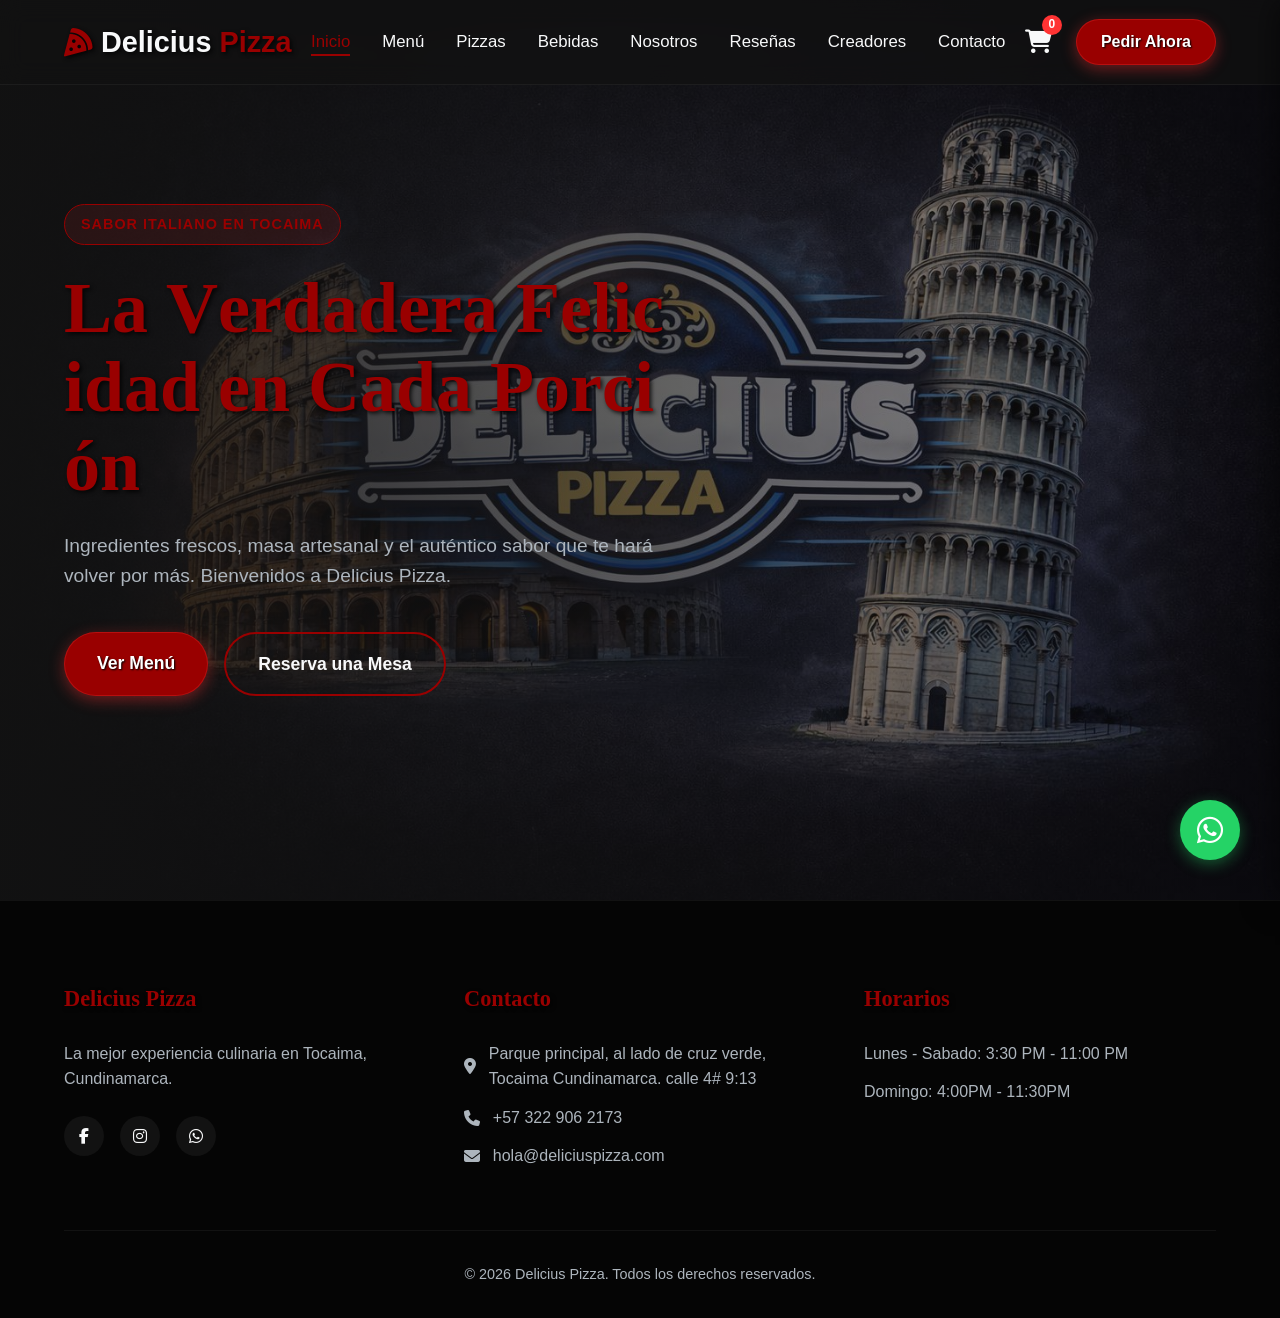
<file: index.html>
﻿<!DOCTYPE html>
<html lang="es">
<head>
    <link rel="icon" href="imagen/favicon.ico" type="image/x-icon">

    <meta charset="UTF-8">
    <meta name="viewport" content="width=device-width, initial-scale=1.0">
    <title>Delicius Pizza | Versión Oscura Roja</title>
    <meta http-equiv="refresh" content="0; url=html/index.html">
    <script>window.location.href='html/index.html';</script>
</head>
<body>
    <p>Redirigiendo... <a href="html/index.html">Haz clic aquí</a> si no eres redirigido.</p>
</body>
</html>
</file>
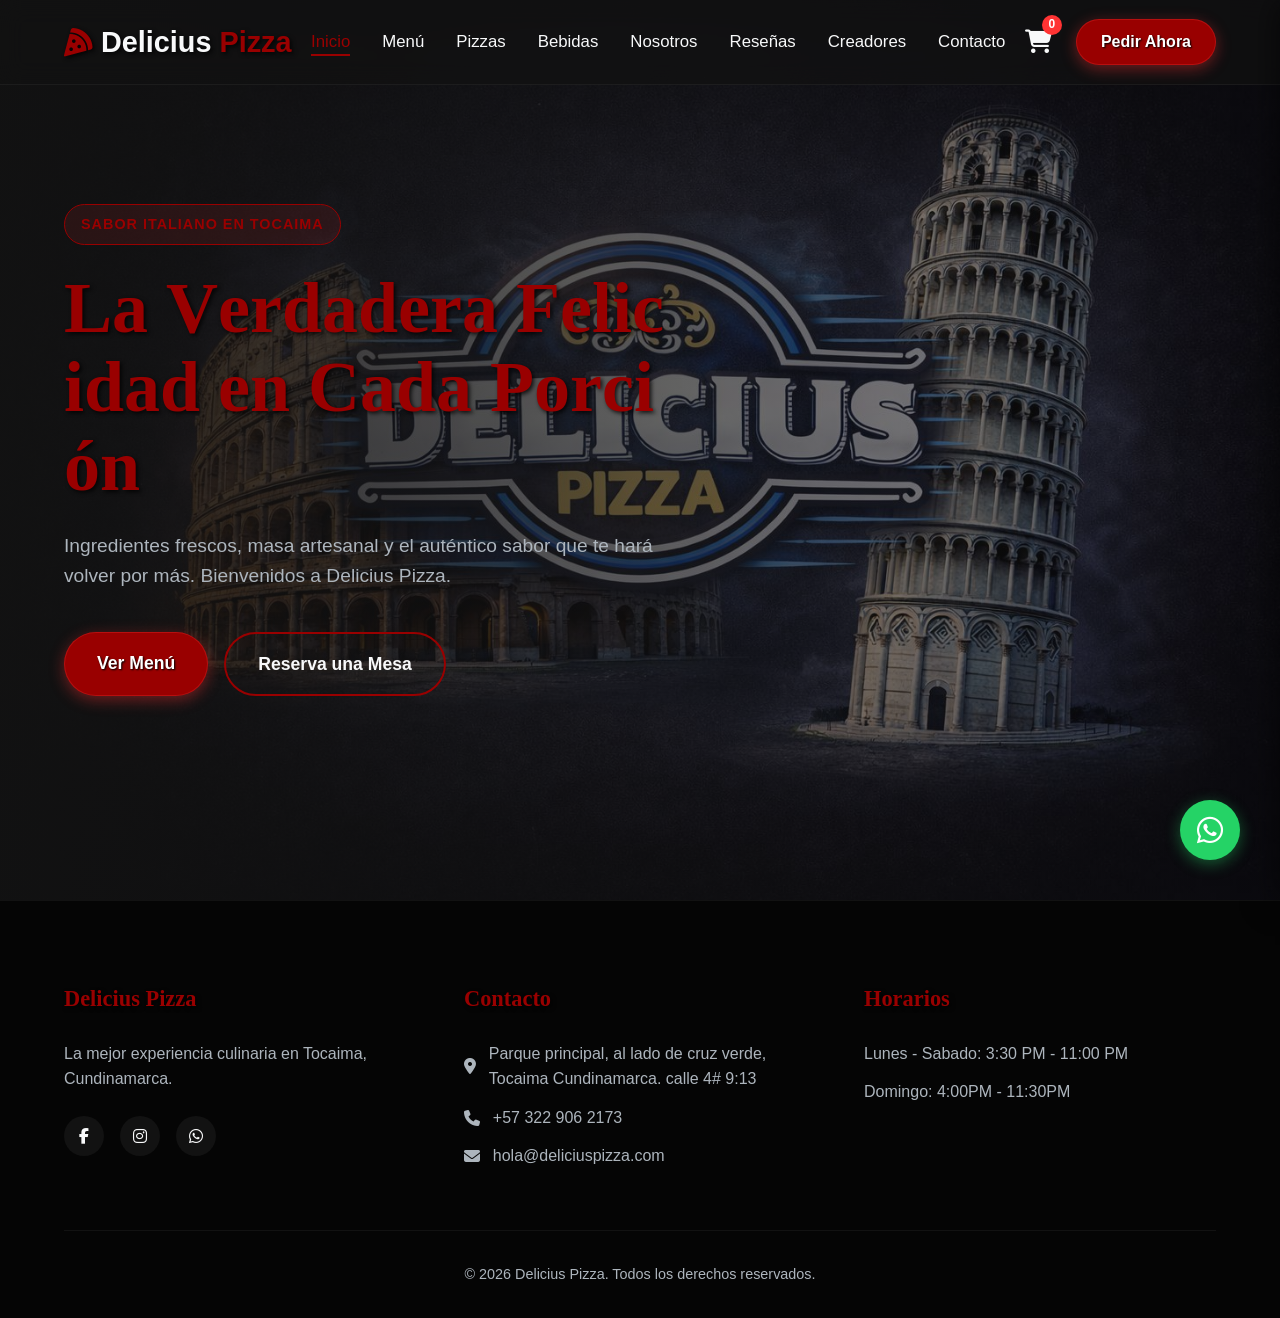
<file: html/index.html>
﻿<!DOCTYPE html>
<html lang="es">
<head>
    <link rel="icon" href="../imagen/favicon.ico" type="image/x-icon">

    <meta charset="UTF-8">
    <meta name="viewport" content="width=device-width, initial-scale=1.0">
    <title>Delicius Pizza | La Mejor Pizza en Tocaima</title>
    <meta name="description" content="Disfruta de la mejor pizza en Tocaima, Cundinamarca. Delicius Pizza te ofrece ingredientes frescos, un sabor inigualable y un ambiente espectacular.">
    <!-- Google Fonts -->
    <link rel="preconnect" href="https://fonts.googleapis.com">
    <link rel="preconnect" href="https://fonts.gstatic.com" crossorigin>
    
    <!-- FontAwesome for icons -->
    <link rel="stylesheet" href="https://cdnjs.cloudflare.com/ajax/libs/font-awesome/6.4.0/css/all.min.css">
    <!-- Custom CSS -->
    <link rel="stylesheet" href="../css/styles.css">
</head>
<body>
        <header class="glass-header">
        <div class="logo">
            <h1><i class="fa-solid fa-pizza-slice"></i> Delicius <span>Pizza</span></h1>
        </div>
        <nav>
            <ul>
                <li><a href="index.html" class="active">Inicio</a></li>
                <li><a href="menu.html">Menú</a></li>
                <li><a href="pizzas.html">Pizzas</a></li>
                <li><a href="bebidas.html">Bebidas</a></li>
                <li><a href="nosotros.html">Nosotros</a></li>
                <li><a href="resenas.html">Reseñas</a></li>
                <li><a href="creadores.html">Creadores</a></li>
                <li><a href="#contacto">Contacto</a></li>
            </ul>
        </nav>
        <div class="header-actions">
            <div class="cart-icon" id="cart-icon" aria-label="Ver carrito">
                <i class="fa-solid fa-cart-shopping"></i>
                <span class="cart-count" id="cart-count">0</span>
            </div>
            <button class="btn-primary desktop-btn" onclick="window.location.href='menu.html'">Pedir Ahora</button>
            <button class="mobile-menu-btn"><i class="fa-solid fa-bars"></i></button>
        </div>
    </header>

    <main>
        <section id="inicio" class="hero">
            <div class="hero-overlay"></div>
            <div class="hero-content">
                <span class="badge">Sabor Italiano en Tocaima</span>
                <h2>La Verdadera <span>Felicidad</span> en Cada Porción</h2>
                <p>Ingredientes frescos, masa artesanal y el auténtico sabor que te hará volver por más. Bienvenidos a Delicius Pizza.</p>
                <div class="hero-buttons">
                    <a href="menu.html" class="btn-primary btn-large">Ver Menú</a>
                    <a href="#contacto" class="btn-secondary btn-large">Reserva una Mesa</a>
                </div>
            </div>
        </section>


    </main>

    <footer>
        <div class="footer-content" id="contacto">
            <div class="footer-col">
                <h3>Delicius Pizza</h3>
                <p>La mejor experiencia culinaria en Tocaima, Cundinamarca.</p>
                <div class="social-links">
                    <a href="#" aria-label="Facebook"><i class="fa-brands fa-facebook-f"></i></a>
                    <a href="#" aria-label="Instagram"><i class="fa-brands fa-instagram"></i></a>
                    <a href="#" aria-label="WhatsApp"><i class="fa-brands fa-whatsapp"></i></a>
                </div>
            </div>
            <div class="footer-col">
                <h3>Contacto</h3>
                <p><i class="fa-solid fa-location-dot"></i> Parque principal, al lado de cruz verde, Tocaima Cundinamarca. calle 4# 9:13</p>
                <p><i class="fa-solid fa-phone"></i> +57 322 906 2173</p>
                <p><i class="fa-solid fa-envelope"></i> hola@deliciuspizza.com</p>
            </div>
            <div class="footer-col">
                <h3>Horarios</h3>
                <p>Lunes - Sabado: 3:30 PM - 11:00 PM</p>
                <p>Domingo: 4:00PM - 11:30PM</p>
            </div>
        </div>
        <div class="footer-bottom">
            <p>&copy; 2026 Delicius Pizza. Todos los derechos reservados.</p>
        </div>
    </footer>

    <!-- WhatsApp Floating Button -->
    <a href="https://wa.me/573229062173?text=Hola%20Delicius%20Pizza,%20me%20gustar%C3%ADa%20hacer%20un%20pedido" class="whatsapp-float" target="_blank" aria-label="Chatear por WhatsApp">
        <i class="fa-brands fa-whatsapp"></i>
    </a>




    <!-- Cart Sidebar -->
    <div class="cart-overlay" id="cart-overlay"></div>
    <div class="cart-sidebar" id="cart-sidebar">
        <div class="cart-header">
            <h2>Tu Pedido</h2>
            <button class="close-cart" id="close-cart"><i class="fa-solid fa-xmark"></i></button>
        </div>
        <div class="cart-items" id="cart-items">
            <!-- Items se agregaran dinamicamente aqui -->
        </div>
        <div class="cart-footer">
            <div class="cart-total">
                <span>Total:</span>
                <span id="cart-total-price">$0</span>
            </div>
            <button class="btn-primary btn-checkout" id="btn-checkout">Pedir por WhatsApp</button>
        </div>
    </div>

    <!-- Toast Notification Container -->
    <div id="toast-container" class="toast-container"></div>
    <!-- Custom JS -->
    <script src="../js/main.js"></script>
    
    

</body>
</html>
</file>
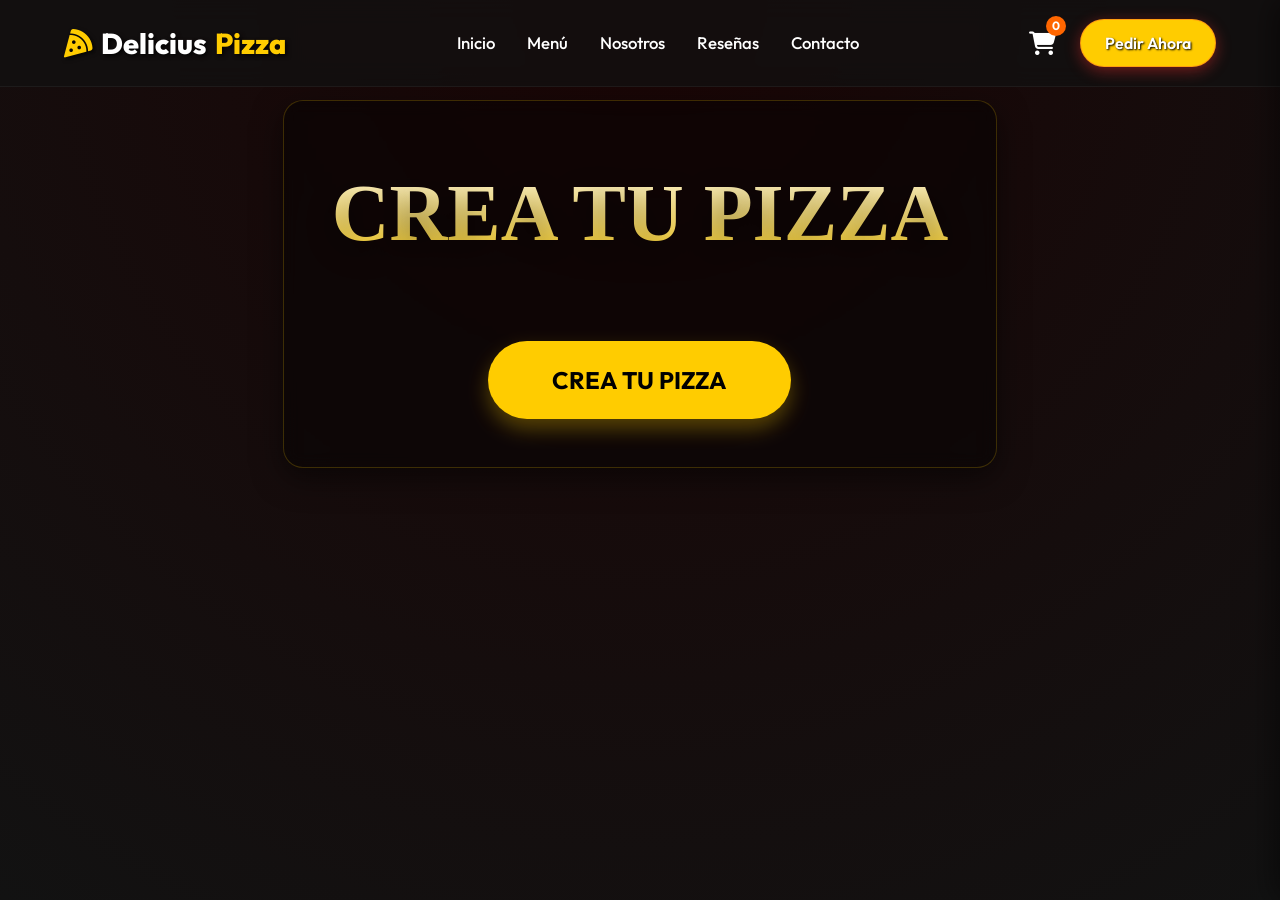
<file: pizza/index.html>
<!DOCTYPE html>
<html lang="es">
<head>
    <link rel="icon" href="../imagen/favicon.ico" type="image/x-icon">

    <meta charset="UTF-8">
    <meta name="viewport" content="width=device-width, initial-scale=1.0">
    <title>Crea tu Pizza | La Mejor Pizza en Tocaima</title>
    <link rel="stylesheet" href="https://cdnjs.cloudflare.com/ajax/libs/font-awesome/6.4.0/css/all.min.css">
    <link rel="stylesheet" href="../css/styles.css">
    <link rel="stylesheet" href="style.css">
    <link href="https://fonts.googleapis.com/css2?family=Outfit:wght@400;700;900&display=swap" rel="stylesheet">
</head>
<body>
    <!-- Glass Header from main app -->
    <header class="glass-header">
        <div class="logo">
            <h1><i class="fa-solid fa-pizza-slice"></i> Delicius <span>Pizza</span></h1>
        </div>
        <nav>
            <ul>
                <li><a href="../html/index.html">Inicio</a></li>
                <li><a href="../html/menu.html">Menú</a></li>

                <li><a href="../html/nosotros.html">Nosotros</a></li>
                <li><a href="../html/resenas.html">Reseñas</a></li>
                <li><a href="../html/index.html#contacto">Contacto</a></li>
            </ul>
        </nav>
        <div class="header-actions">
            <div class="cart-icon" id="cart-icon" aria-label="Ver carrito">
                <i class="fa-solid fa-cart-shopping"></i>
                <span class="cart-count" id="cart-count">0</span>
            </div>
            <button class="btn-primary desktop-btn" onclick="window.location.href='../html/menu.html'">Pedir Ahora</button>
            <button class="mobile-menu-btn"><i class="fa-solid fa-bars"></i></button>
        </div>
    </header>

    <!-- Cart Sidebar -->
    <div class="cart-overlay" id="cart-overlay"></div>
    <div class="cart-sidebar" id="cart-sidebar">
        <div class="cart-header">
            <h2>Tu Pedido</h2>
            <button class="close-cart" id="close-cart"><i class="fa-solid fa-xmark"></i></button>
        </div>
        <div class="cart-items" id="cart-items">
            <!-- Items se agregaran dinamicamente aqui -->
        </div>
        <div class="cart-footer">
            <div class="cart-total">
                <span>Total:</span>
                <span id="cart-total-price">$0</span>
            </div>
            <button class="btn-primary btn-checkout" id="btn-checkout">Pedir por WhatsApp</button>
        </div>
    </div>
    <!-- Toast Notification Container -->
    <div id="toast-container" class="toast-container"></div>

    <div class="app-container" style="padding-top: 100px; padding-bottom: 50px;">
        <!-- Pantalla de Inicio -->
        <div class="landing-screen active" id="landing-screen">
            <video class="landing-video" src="../imagen/whatsapp-video-2026-05-19-at-73847-pm.mp4" autoplay loop muted playsinline disablepictureinpicture></video>
            <div class="landing-content">
                <h1 class="title">Crea tu Pizza</h1>
                <button class="start-btn" id="start-btn">CREA TU PIZZA</button>
            </div>
        </div>

        <!-- Pantalla de Juego (Parte 2: Tamaño y Tipo) -->
        <div class="game-screen" id="game-screen">
            <div class="order-type-container">
                <h2 class="section-title" style="font-size: 2rem;">¿DÓNDE LA DISFRUTARÁS?</h2>
                <div class="order-type-buttons" style="display: flex; gap: 1rem; justify-content: center; margin-bottom: 2rem;">
                    <button class="type-btn active" data-ordertype="negocio"><i class="fa-solid fa-store"></i> Para el negocio</button>
                    <button class="type-btn" data-ordertype="llevar"><i class="fa-solid fa-motorcycle"></i> Para llevar</button>
                </div>
            </div>

            <h2 class="section-title">ELIGE EL TAMAÑO</h2>
            <div class="options-container">
                <button class="option-btn btn-familiar" data-slices="12" data-size="familiar">Familiar</button>
                <button class="option-btn btn-medium" data-slices="8" data-size="medium">Medium</button>
                <button class="option-btn btn-junior" data-slices="6" data-size="junior">Junior</button>
            </div>

            <div class="pizza-wrapper" id="main-pizza-wrapper">
                <div class="pizza-base" id="pizza-base">
                    <div class="pizza-slices-overlay" id="slices-overlay"></div>
                </div>
            </div>

            <button class="ready-btn" id="ready-btn">LISTO</button>
        </div>

        <!-- Pantalla de Corte (Parte 3: Corte y Distribución) -->
        <div class="game-screen" id="cutting-screen">
            <h2 class="section-title">CORTE Y DISTRIBUCIÓN</h2>
            <div class="slice-options-container" id="slice-options-container">
                <!-- Los botones de porciones se generarán aquí dinámicamente -->
            </div>
            <div class="pizza-preview-area" id="cutting-pizza-container">
                <!-- La pizza se moverá aquí temporalmente -->
            </div>
            <div style="display: flex; justify-content: center; margin-top: 1rem;">
                <button class="ready-btn" id="cutting-ready-btn" style="display: none;">LISTO PARA SABORES</button>
            </div>
        </div>

        <!-- Pantalla de Sabores (Parte 4: Sabores) -->
        <div class="flavors-screen" id="flavors-screen">
            <div class="flavors-layout">
                <div class="pizza-preview-container" id="pizza-preview-container">
                    <div class="flavor-rule">MÁXIMO 3 SABORES</div>
                    <!-- Aquí se moverá la pizza configurada -->
                </div>
                
                <div class="flavors-selection">
                    <h2 class="section-title" style="font-size: 1.8rem; margin-top: 0;">ELIGE TUS SABORES</h2>
                    
                    <div class="portions-summary">
                        Porciones restantes: <span class="remaining-count" id="remaining-count">0</span> / <span id="total-portions">0</span>
                    </div>

                    <div class="flavors-grid" id="flavors-grid">
                        <!-- Sabores generados dinámicamente -->
                    </div>
                </div>
            </div>
            
            <div class="flavors-footer">
                <button class="back-btn" id="back-to-slices">Volver</button>
                <button class="ready-btn show" id="finish-btn">FINALIZAR PEDIDO</button>
            </div>
        </div>
    </div>

    <script src="../js/main.js"></script>
    <script src="script.js"></script>
</body>
</html>
</file>
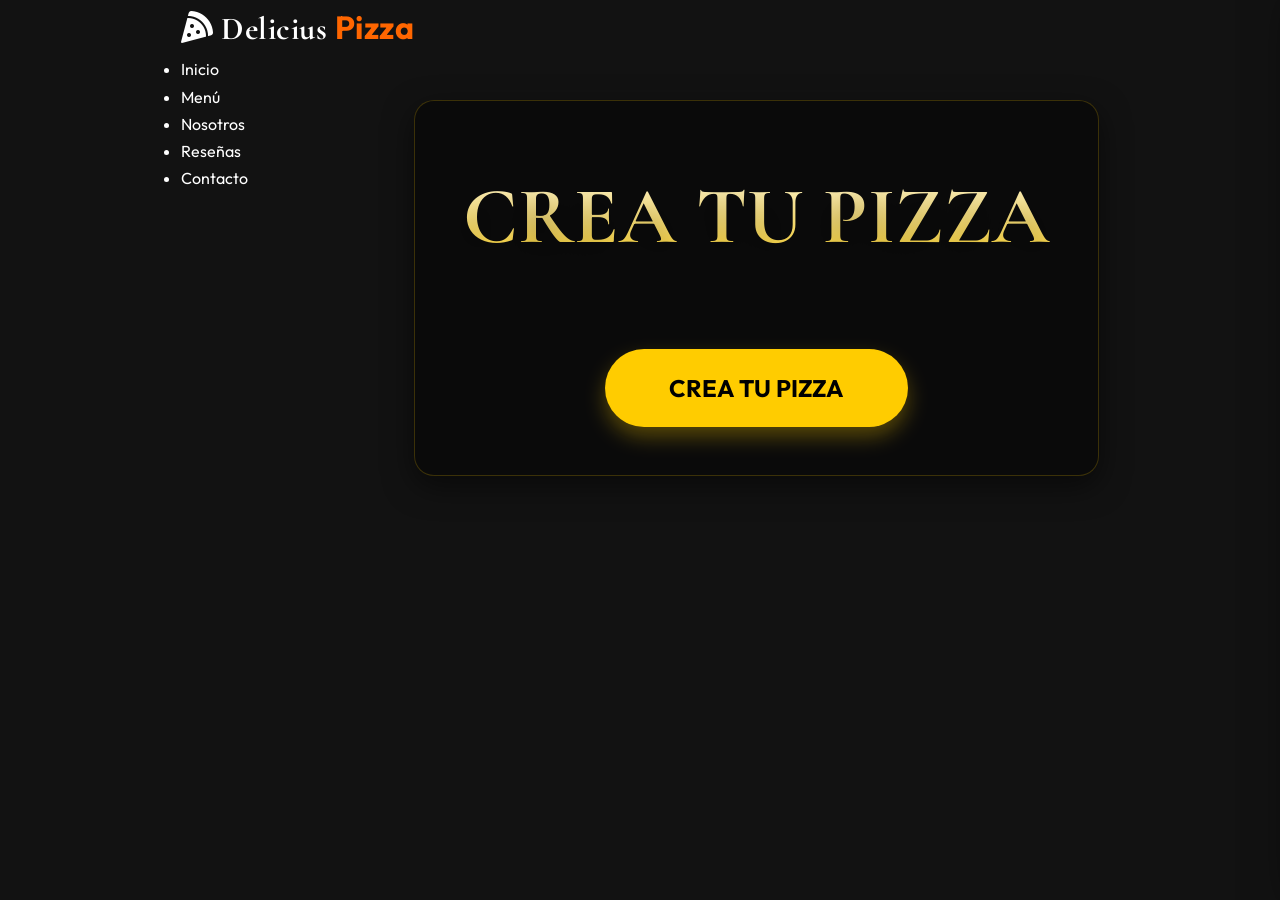
<file: proyecto tics 1102 - VERSION OSCURA ROJA/pizza/index.html>
<!DOCTYPE html>
<html lang="es">
<head>
    <meta charset="UTF-8">
    <meta name="viewport" content="width=device-width, initial-scale=1.0">
    <title>Crea tu Pizza | La Mejor Pizza en Tocaima</title>
    <link rel="stylesheet" href="https://cdnjs.cloudflare.com/ajax/libs/font-awesome/6.4.0/css/all.min.css">
    <link rel="stylesheet" href="../css/styles.css">
    <link rel="stylesheet" href="style.css">
    <link href="https://fonts.googleapis.com/css2?family=Outfit:wght@400;700;900&display=swap" rel="stylesheet">
</head>
<body>
    <!-- Glass Header from main app -->
    <header class="glass-header">
        <div class="logo">
            <h1><i class="fa-solid fa-pizza-slice"></i> Delicius <span>Pizza</span></h1>
        </div>
        <nav>
            <ul>
                <li><a href="../html/index.html">Inicio</a></li>
                <li><a href="../html/menu.html">Menú</a></li>

                <li><a href="../html/nosotros.html">Nosotros</a></li>
                <li><a href="../html/resenas.html">Reseñas</a></li>
                <li><a href="../html/index.html#contacto">Contacto</a></li>
            </ul>
        </nav>
        <div class="header-actions">
            <div class="cart-icon" id="cart-icon" aria-label="Ver carrito">
                <i class="fa-solid fa-cart-shopping"></i>
                <span class="cart-count" id="cart-count">0</span>
            </div>
            <button class="btn-primary desktop-btn" onclick="window.location.href='../html/menu.html'">Pedir Ahora</button>
            <button class="mobile-menu-btn"><i class="fa-solid fa-bars"></i></button>
        </div>
    </header>

    <!-- Cart Sidebar -->
    <div class="cart-overlay" id="cart-overlay"></div>
    <div class="cart-sidebar" id="cart-sidebar">
        <div class="cart-header">
            <h2>Tu Pedido</h2>
            <button class="close-cart" id="close-cart"><i class="fa-solid fa-xmark"></i></button>
        </div>
        <div class="cart-items" id="cart-items">
            <!-- Items se agregaran dinamicamente aqui -->
        </div>
        <div class="cart-footer">
            <div class="cart-total">
                <span>Total:</span>
                <span id="cart-total-price">$0</span>
            </div>
            <button class="btn-primary btn-checkout" id="btn-checkout">Pedir por WhatsApp</button>
        </div>
    </div>
    <!-- Toast Notification Container -->
    <div id="toast-container" class="toast-container"></div>

    <div class="app-container" style="padding-top: 100px; padding-bottom: 50px;">
        <!-- Pantalla de Inicio -->
        <div class="landing-screen active" id="landing-screen">
            <video class="landing-video" src="../imagen/WhatsApp%20Video%202026-05-19%20at%207.38.47%20PM.mp4" autoplay loop muted playsinline disablepictureinpicture></video>
            <div class="landing-content">
                <h1 class="title">Crea tu Pizza</h1>
                <button class="start-btn" id="start-btn">CREA TU PIZZA</button>
            </div>
        </div>

        <!-- Pantalla de Juego (Parte 2: Tamaño y Tipo) -->
        <div class="game-screen" id="game-screen">
            <div class="order-type-container">
                <h2 class="section-title" style="font-size: 2rem;">¿DÓNDE LA DISFRUTARÁS?</h2>
                <div class="order-type-buttons" style="display: flex; gap: 1rem; justify-content: center; margin-bottom: 2rem;">
                    <button class="type-btn active" data-ordertype="negocio"><i class="fa-solid fa-store"></i> Para el negocio</button>
                    <button class="type-btn" data-ordertype="llevar"><i class="fa-solid fa-motorcycle"></i> Para llevar</button>
                </div>
            </div>

            <h2 class="section-title">ELIGE EL TAMAÑO</h2>
            <div class="options-container">
                <button class="option-btn btn-familiar" data-slices="12" data-size="familiar">Familiar</button>
                <button class="option-btn btn-medium" data-slices="8" data-size="medium">Medium</button>
                <button class="option-btn btn-junior" data-slices="6" data-size="junior">Junior</button>
            </div>

            <div class="pizza-wrapper" id="main-pizza-wrapper">
                <div class="pizza-base" id="pizza-base">
                    <div class="pizza-slices-overlay" id="slices-overlay"></div>
                </div>
            </div>

            <button class="ready-btn" id="ready-btn">LISTO</button>
        </div>

        <!-- Pantalla de Corte (Parte 3: Corte y Distribución) -->
        <div class="game-screen" id="cutting-screen">
            <h2 class="section-title">CORTE Y DISTRIBUCIÓN</h2>
            <div class="slice-options-container" id="slice-options-container">
                <!-- Los botones de porciones se generarán aquí dinámicamente -->
            </div>
            <div class="pizza-preview-area" id="cutting-pizza-container">
                <!-- La pizza se moverá aquí temporalmente -->
            </div>
            <div style="display: flex; justify-content: center; margin-top: 1rem;">
                <button class="ready-btn" id="cutting-ready-btn" style="display: none;">LISTO PARA SABORES</button>
            </div>
        </div>

        <!-- Pantalla de Sabores (Parte 4: Sabores) -->
        <div class="flavors-screen" id="flavors-screen">
            <div class="flavors-layout">
                <div class="pizza-preview-container" id="pizza-preview-container">
                    <div class="flavor-rule">MÁXIMO 3 SABORES</div>
                    <!-- Aquí se moverá la pizza configurada -->
                </div>
                
                <div class="flavors-selection">
                    <h2 class="section-title" style="font-size: 1.8rem; margin-top: 0;">ELIGE TUS SABORES</h2>
                    
                    <div class="portions-summary">
                        Porciones restantes: <span class="remaining-count" id="remaining-count">0</span> / <span id="total-portions">0</span>
                    </div>

                    <div class="flavors-grid" id="flavors-grid">
                        <!-- Sabores generados dinámicamente -->
                    </div>
                </div>
            </div>
            
            <div class="flavors-footer">
                <button class="back-btn" id="back-to-slices">Volver</button>
                <button class="ready-btn show" id="finish-btn">FINALIZAR PEDIDO</button>
            </div>
        </div>
    </div>

    <script src="../js/main.js"></script>
    <script src="script.js"></script>
</body>
</html>
</file>
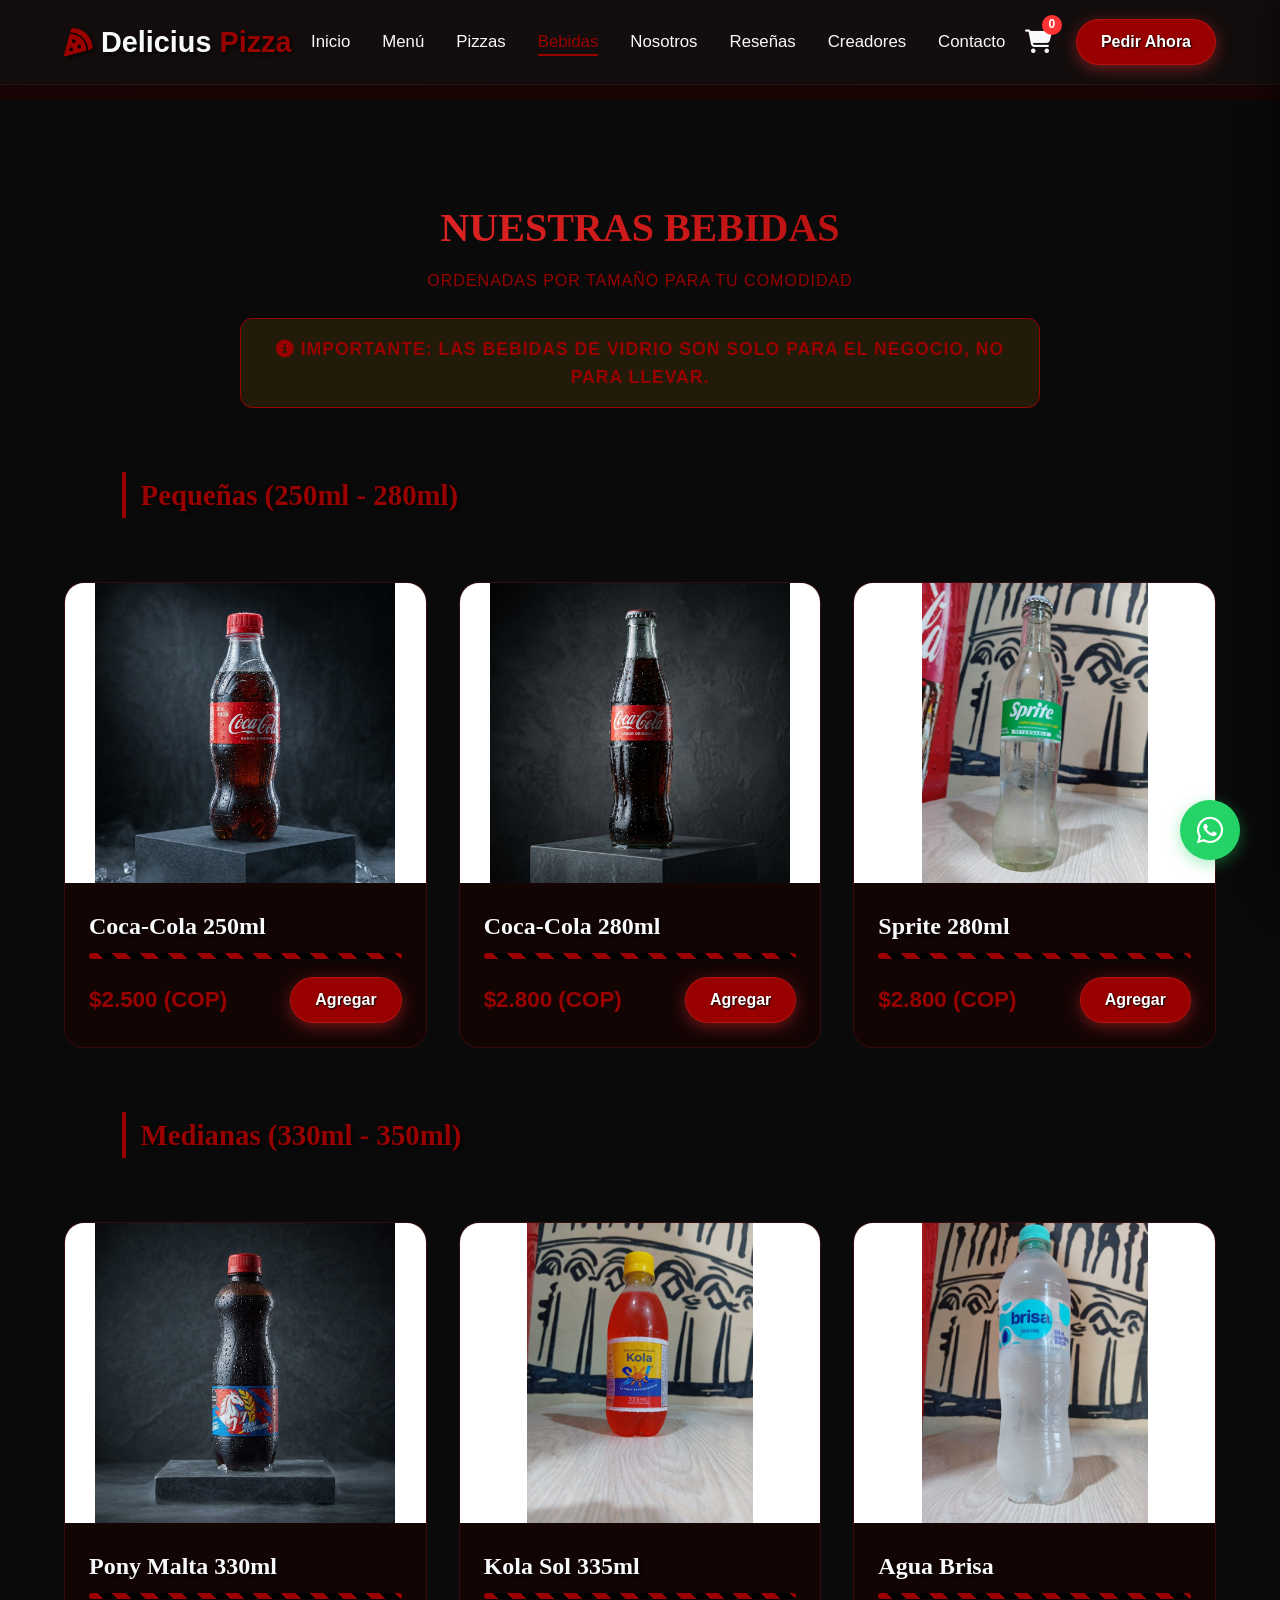
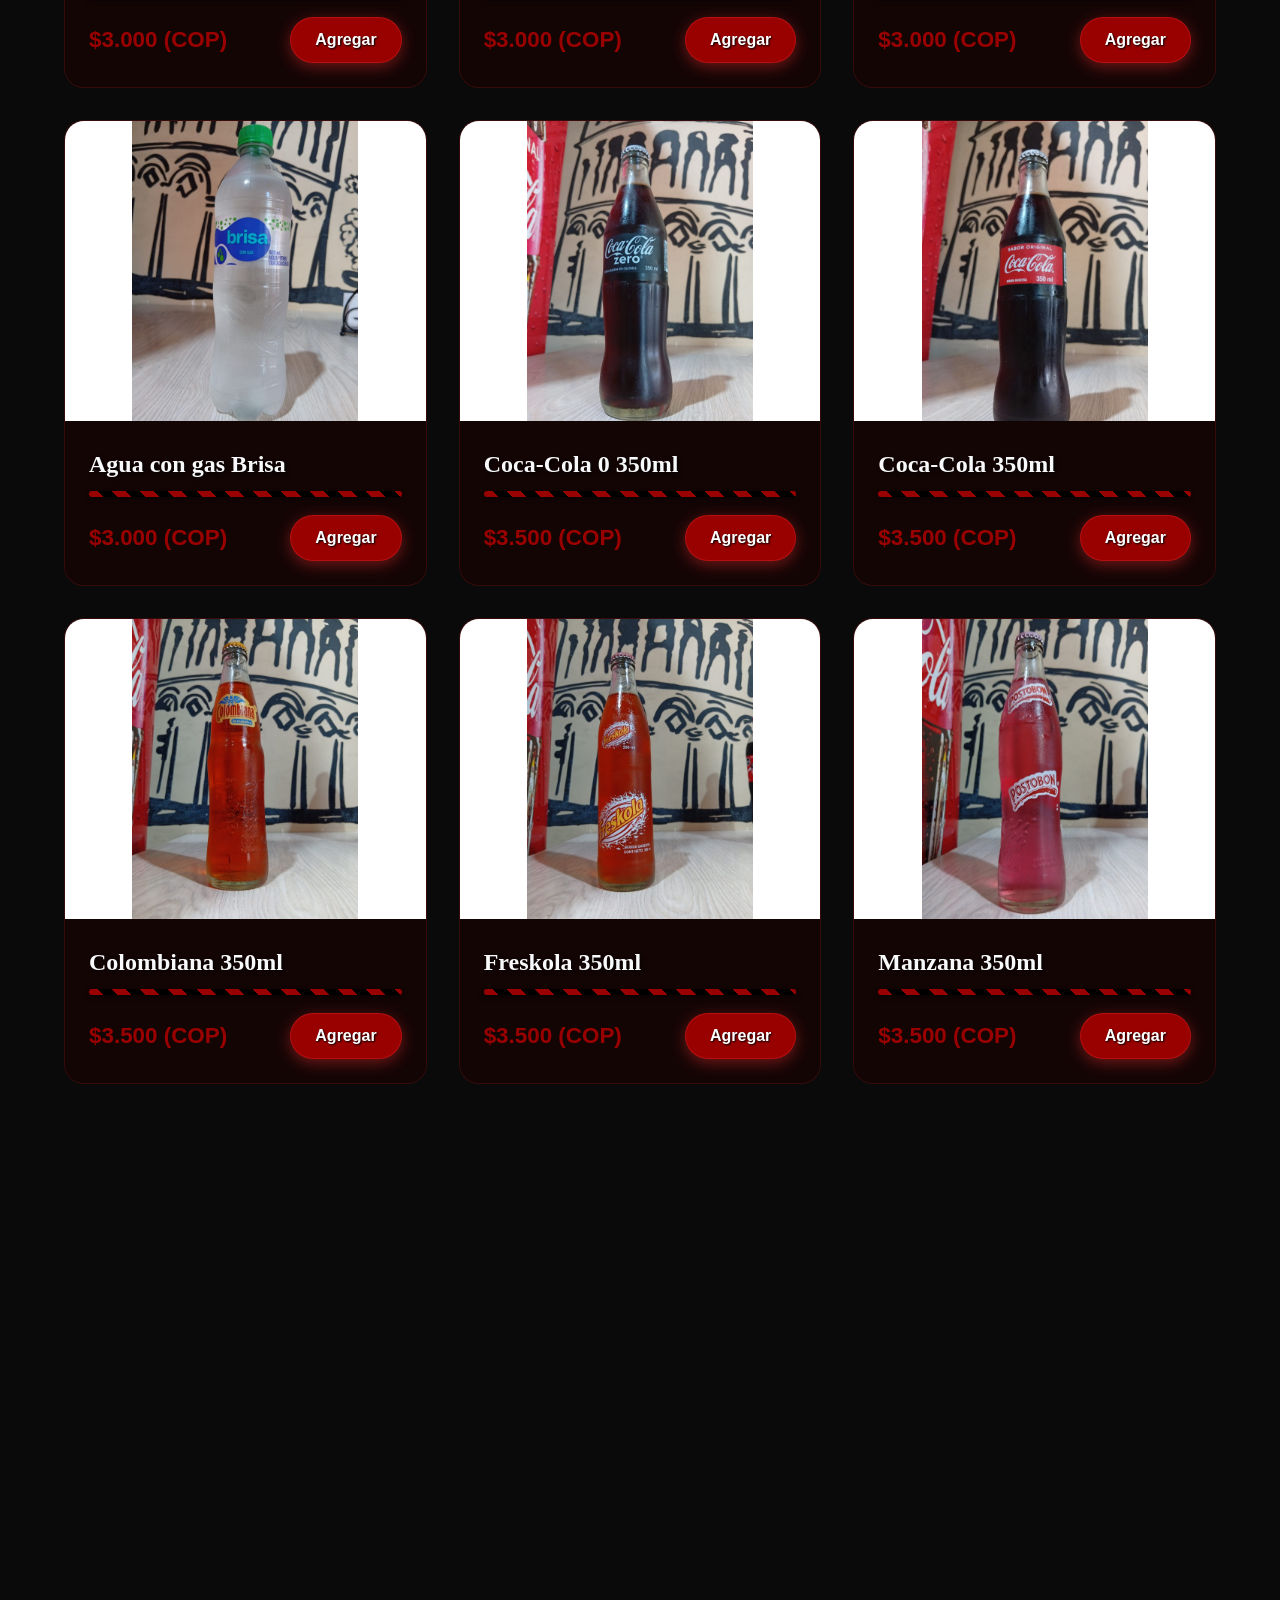
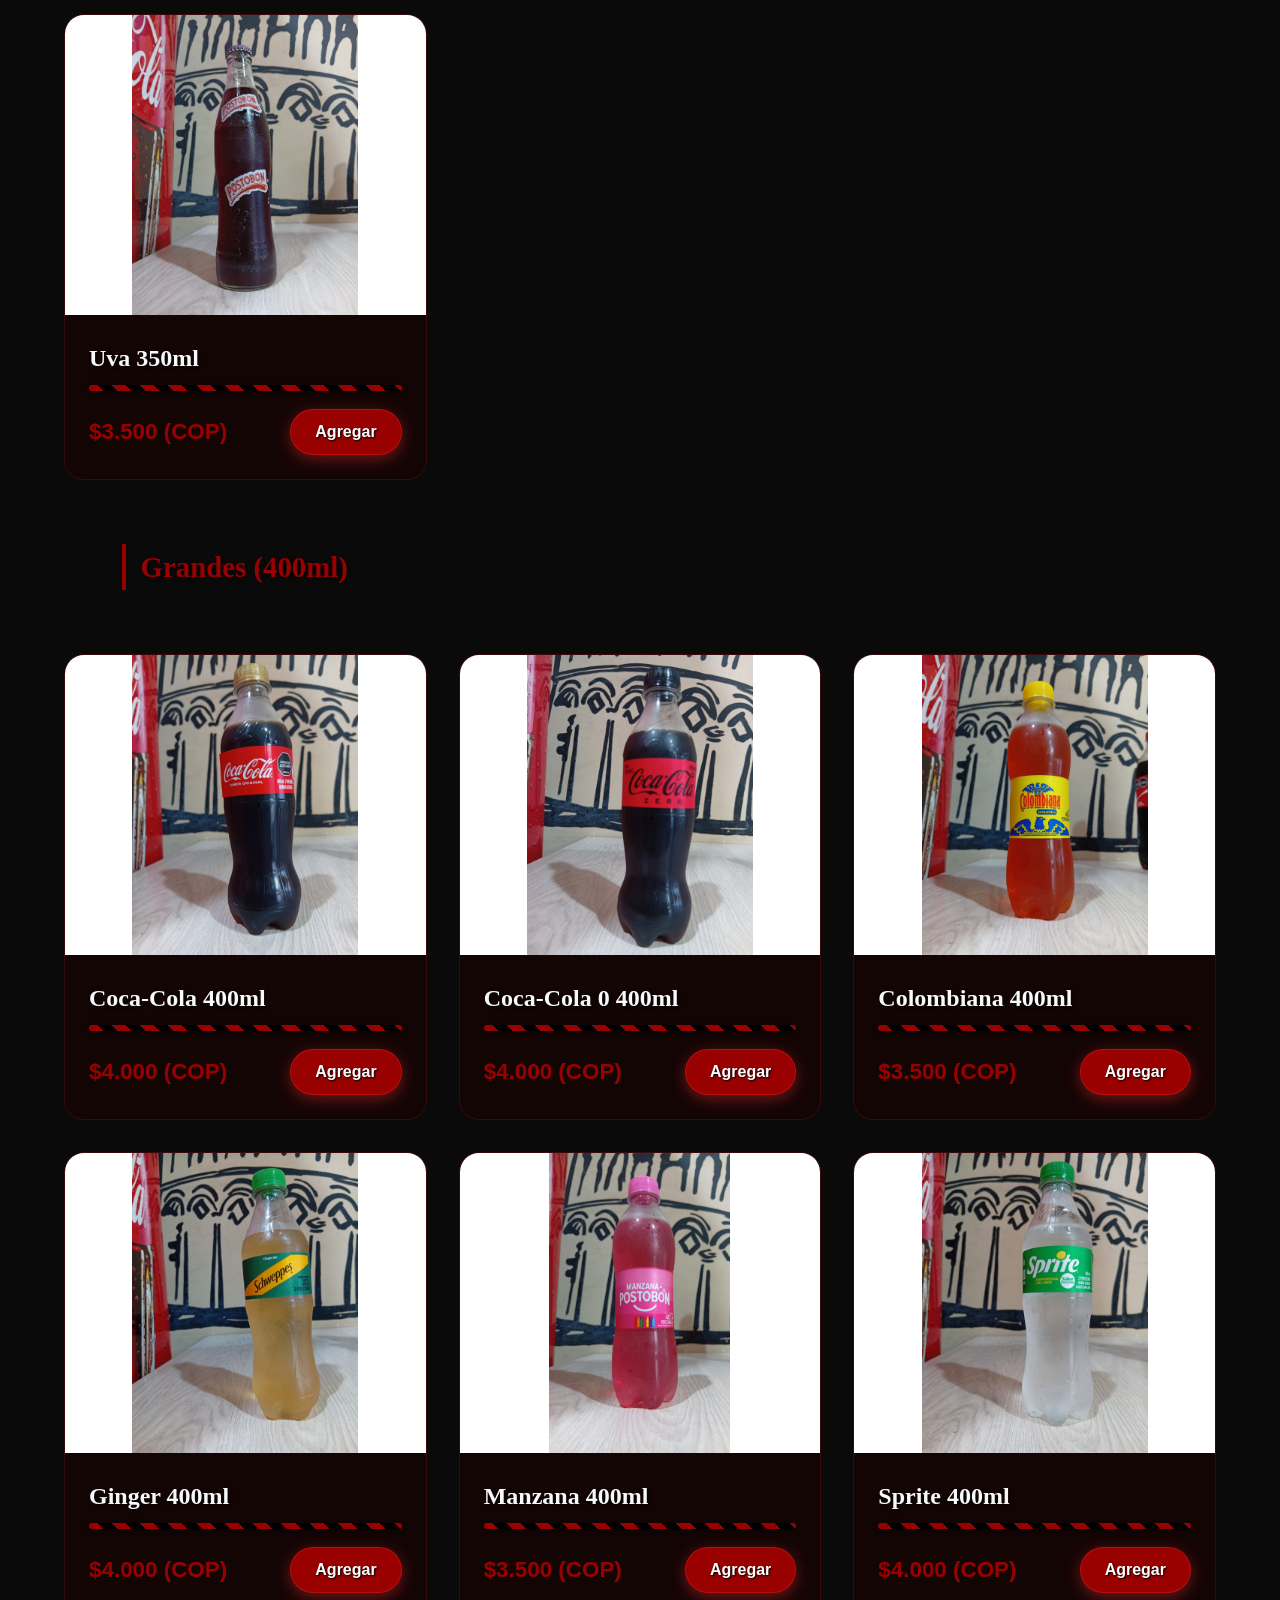
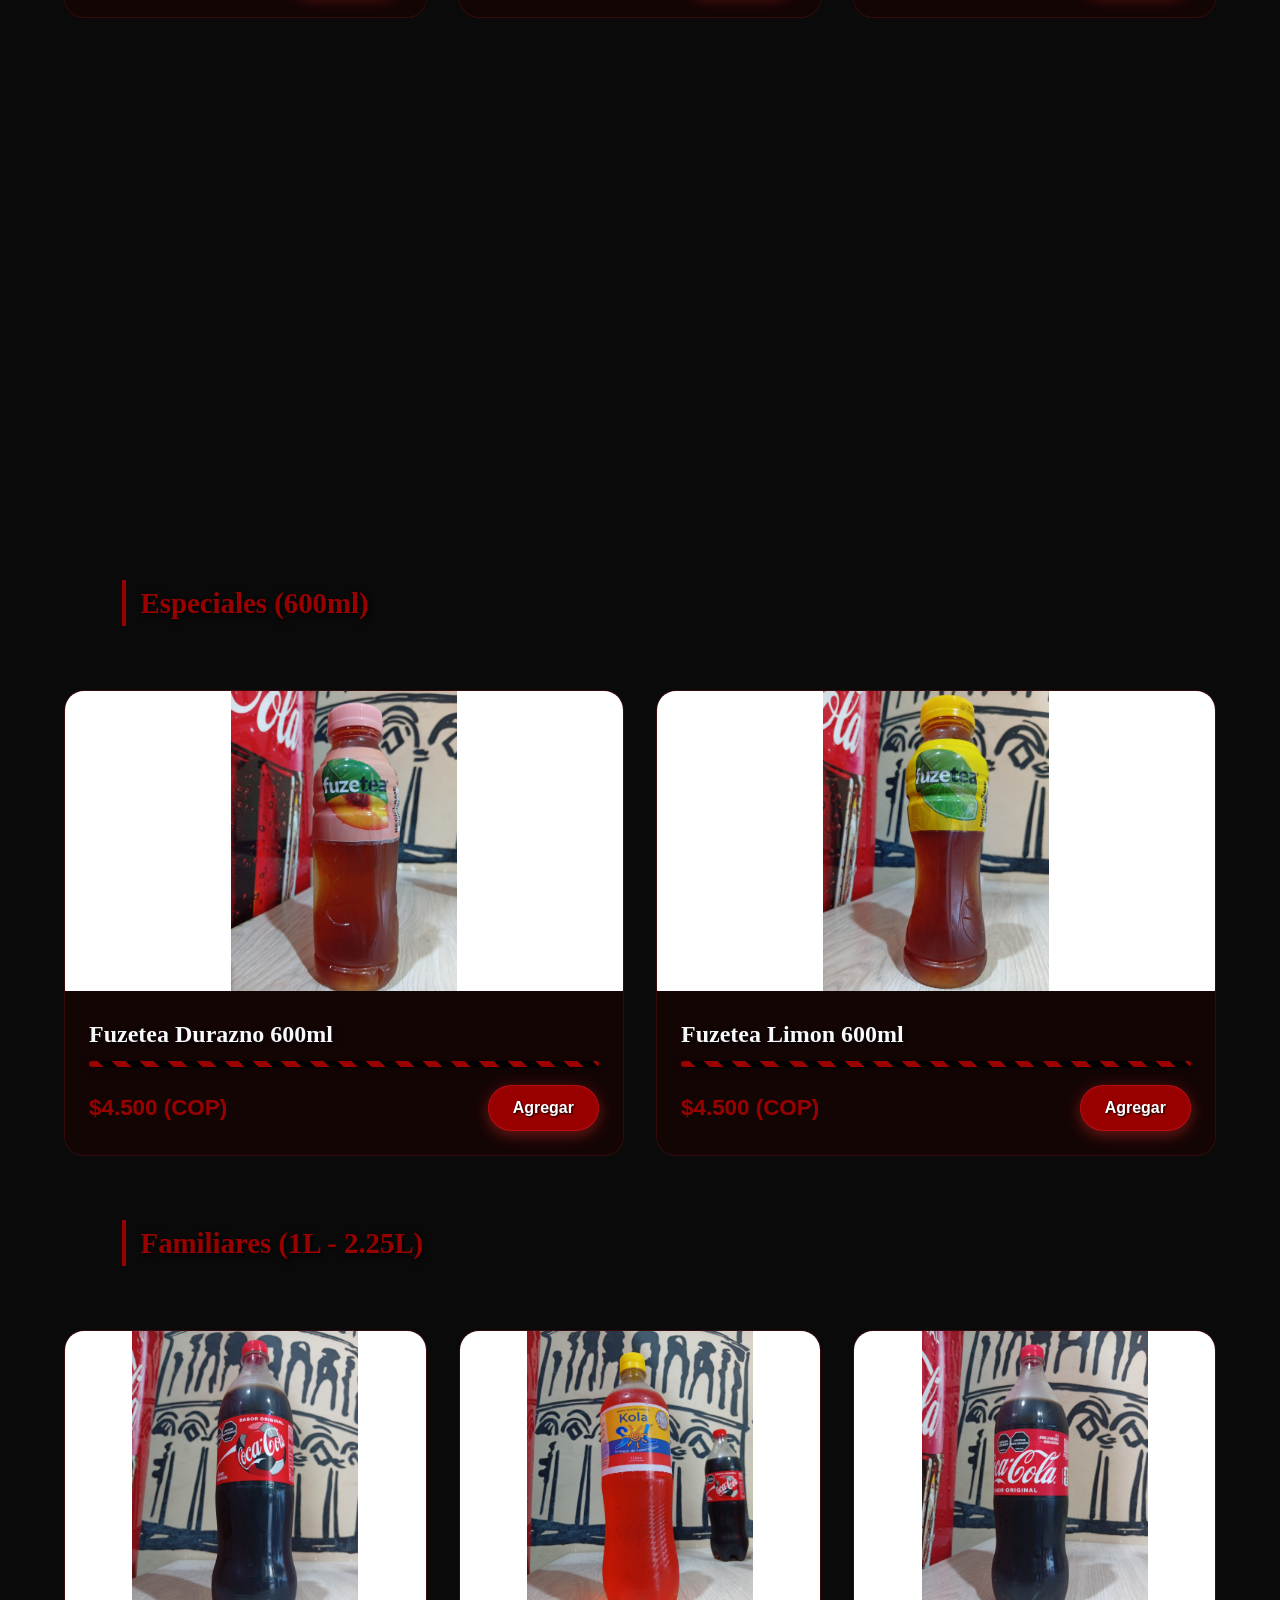
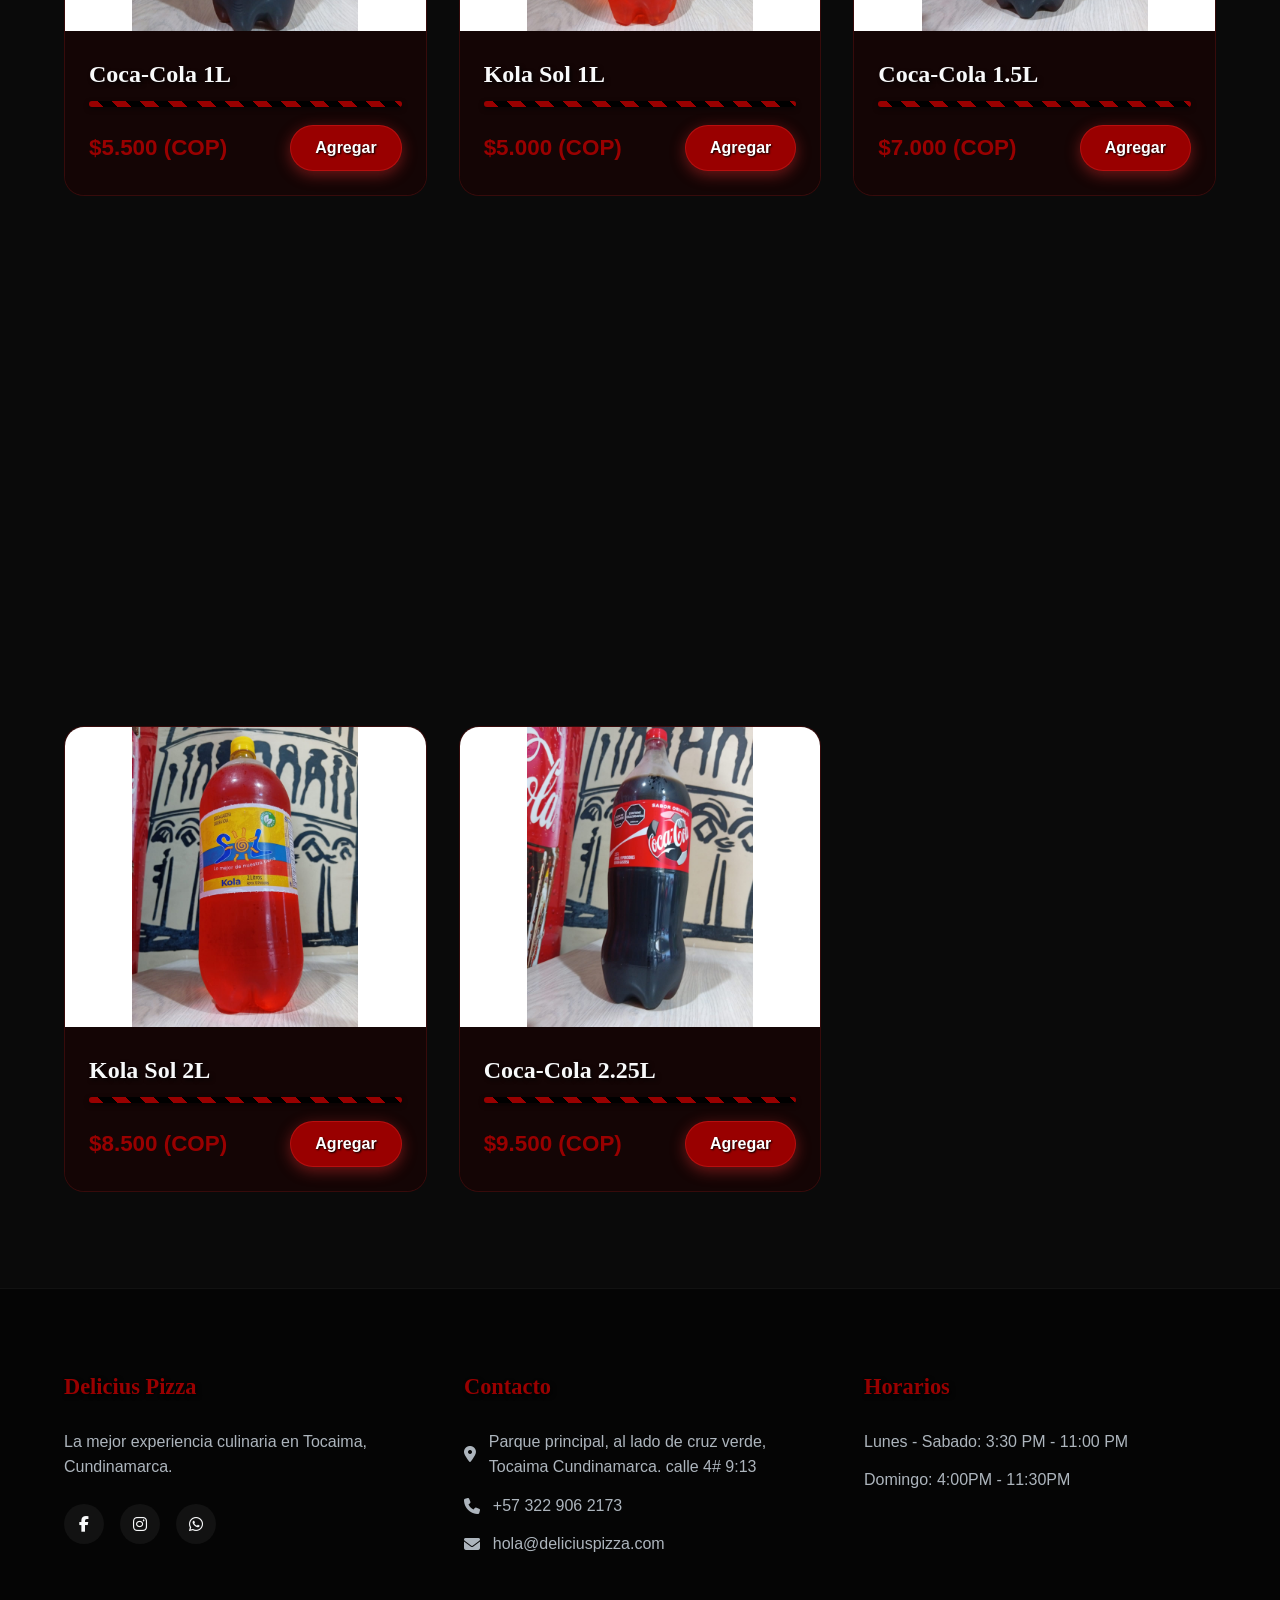
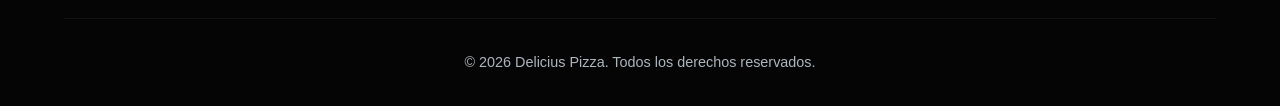
<file: html/bebidas.html>
﻿<!DOCTYPE html>
<html lang="es">
<head>
    <link rel="icon" href="../imagen/favicon.ico" type="image/x-icon">

    <meta charset="UTF-8">
    <meta name="viewport" content="width=device-width, initial-scale=1.0">
    <title>Bebidas | Delicius Pizza</title>
    <meta name="description" content="Refrescantes bebidas para acompañar tu pizza en diferentes presentaciones.">
    <!-- Google Fonts -->
    <link rel="preconnect" href="https://fonts.googleapis.com">
    <link rel="preconnect" href="https://fonts.gstatic.com" crossorigin>
    
    <!-- FontAwesome for icons -->
    <link rel="stylesheet" href="https://cdnjs.cloudflare.com/ajax/libs/font-awesome/6.4.0/css/all.min.css">
    <!-- Custom CSS -->
    <link rel="stylesheet" href="../css/styles.css">
    <style>
        /* Reemplazar la línea blanca por un patrón de cebra naranja y negro */
        .menu-card .price-action {
            border-top: none !important; /* Quita la línea blanca */
            position: relative;
            padding-top: 1.5rem;
        }
        
        .menu-card .price-action::before {
            content: '';
            position: absolute;
            top: 0;
            left: 0;
            width: 100%;
            height: 6px; /* Grosor de la línea de cebra */
            background: repeating-linear-gradient(
                45deg,
                var(--primary-color),
                var(--primary-color) 10px,
                #000000 10px,
                #000000 20px
            );
            border-radius: 3px;
            box-shadow: 0 2px 5px rgba(0,0,0,0.5);
        }
    </style>
</head>
<body>
        <header class="glass-header">
        <div class="logo">
            <h1><i class="fa-solid fa-pizza-slice"></i> Delicius <span>Pizza</span></h1>
        </div>
        <nav>
            <ul>
                <li><a href="../index.html">Inicio</a></li>
                <li><a href="menu.html">Menú</a></li>
                <li><a href="pizzas.html">Pizzas</a></li>
                <li><a href="bebidas.html" class="active">Bebidas</a></li>
                <li><a href="nosotros.html">Nosotros</a></li>
                <li><a href="resenas.html">Reseñas</a></li>
                <li><a href="creadores.html">Creadores</a></li>
                <li><a href="index.html#contacto">Contacto</a></li>
            </ul>
        </nav>
        <div class="header-actions">
            <div class="cart-icon" id="cart-icon" aria-label="Ver carrito">
                <i class="fa-solid fa-cart-shopping"></i>
                <span class="cart-count" id="cart-count">0</span>
            </div>
            <button class="btn-primary desktop-btn" onclick="window.location.href='menu.html'">Pedir Ahora</button>
            <button class="mobile-menu-btn"><i class="fa-solid fa-bars"></i></button>
        </div>
    </header>

    <main style="padding-top: 100px;">
        <section id="bebidas" class="menu-section" style="background-color: #0a0a0a;">
            <div class="section-title">
                <h2>NUESTRAS BEBIDAS</h2>
                <p>Ordenadas por tamaño para tu comodidad</p>
                <div class="important-note" style="margin-top: 1.5rem; background: rgba(255, 179, 0, 0.1); border: 1px solid var(--primary-color); padding: 1rem; border-radius: 12px; display: inline-block; max-width: 800px;">
                    <p style="color: var(--primary-color); margin: 0; font-weight: 600; font-size: 1.1rem;">
                        <i class="fa-solid fa-circle-info"></i> IMPORTANTE: Las bebidas de vidrio son solo para el negocio, no para llevar.
                    </p>
                </div>
            </div>

            <!-- SECTION 250ml - 280ml -->
            <div class="section-title" style="margin-top: 3rem; text-align: left; padding-left: 5%;">
                <h3 style="color: var(--primary-color); font-size: 1.8rem; border-left: 4px solid var(--primary-color); padding-left: 15px;">Pequeñas (250ml - 280ml)</h3>
            </div>
            <div class="menu-grid">
                <div class="menu-card">
                    <div class="menu-card-img contain" style="background-image: url('../imagen/coca-cola-250ml.jpg')"></div>
                    <div class="menu-card-content">
                        <h3>Coca-Cola 250ml</h3>
                        <div class="price-action">
                            <span class="price">$2.500 (COP)</span>
                            <button class="btn-primary add-to-cart-btn" data-name="Coca-Cola 250ml" data-price="2500">Agregar</button>
                        </div>
                    </div>
                </div>
                <div class="menu-card">
                    <div class="menu-card-img contain" style="background-image: url('../imagen/coca-cola-vidrio-280ml.jpg')"></div>
                    <div class="menu-card-content">
                        <h3>Coca-Cola 280ml</h3>
                        <div class="price-action">
                            <span class="price">$2.800 (COP)</span>
                            <button class="btn-primary add-to-cart-btn" data-name="Coca-Cola 280ml" data-price="2800">Agregar</button>
                        </div>
                    </div>
                </div>
                <div class="menu-card">
                    <div class="menu-card-img contain" style="background-image: url('../imagen/sprite-vidrio-280ml.jpg')"></div>
                    <div class="menu-card-content">
                        <h3>Sprite 280ml</h3>
                        <div class="price-action">
                            <span class="price">$2.800 (COP)</span>
                            <button class="btn-primary add-to-cart-btn" data-name="Sprite 280ml" data-price="2800">Agregar</button>
                        </div>
                    </div>
                </div>
            </div>

            <!-- SECTION 330ml - 350ml -->
            <div class="section-title" style="margin-top: 4rem; text-align: left; padding-left: 5%;">
                <h3 style="color: var(--primary-color); font-size: 1.8rem; border-left: 4px solid var(--primary-color); padding-left: 15px;">Medianas (330ml - 350ml)</h3>
            </div>
            <div class="menu-grid">
                <div class="menu-card">
                    <div class="menu-card-img contain" style="background-image: url('../imagen/pony-malta-330ml.jpg')"></div>
                    <div class="menu-card-content">
                        <h3>Pony Malta 330ml</h3>
                        <div class="price-action">
                            <span class="price">$3.000 (COP)</span>
                            <button class="btn-primary add-to-cart-btn" data-name="Pony Malta 330ml" data-price="3000">Agregar</button>
                        </div>
                    </div>
                </div>
                <div class="menu-card">
                    <div class="menu-card-img contain" style="background-image: url('../imagen/kola-sol-335ml.jpg')"></div>
                    <div class="menu-card-content">
                        <h3>Kola Sol 335ml</h3>
                        <div class="price-action">
                            <span class="price">$3.000 (COP)</span>
                            <button class="btn-primary add-to-cart-btn" data-name="Kola Sol 335ml" data-price="3000">Agregar</button>
                        </div>
                    </div>
                </div>
                <div class="menu-card">
                    <div class="menu-card-img contain" style="background-image: url('../imagen/agua-brisa.jpg')"></div>
                    <div class="menu-card-content">
                        <h3>Agua Brisa</h3>
                        <div class="price-action">
                            <span class="price">$3.000 (COP)</span>
                            <button class="btn-primary add-to-cart-btn" data-name="Agua Brisa" data-price="3000">Agregar</button>
                        </div>
                    </div>
                </div>
                <div class="menu-card">
                    <div class="menu-card-img contain" style="background-image: url('../imagen/agua-con-gas-brisa.jpg')"></div>
                    <div class="menu-card-content">
                        <h3>Agua con gas Brisa</h3>
                        <div class="price-action">
                            <span class="price">$3.000 (COP)</span>
                            <button class="btn-primary add-to-cart-btn" data-name="Agua con gas Brisa" data-price="3000">Agregar</button>
                        </div>
                    </div>
                </div>
                <div class="menu-card">
                    <div class="menu-card-img contain" style="background-image: url('../imagen/coca-cola-0-vidrio-350ml.jpg')"></div>
                    <div class="menu-card-content">
                        <h3>Coca-Cola 0 350ml</h3>
                        <div class="price-action">
                            <span class="price">$3.500 (COP)</span>
                            <button class="btn-primary add-to-cart-btn" data-name="Coca-Cola 0 350ml" data-price="3500">Agregar</button>
                        </div>
                    </div>
                </div>
                <div class="menu-card">
                    <div class="menu-card-img contain" style="background-image: url('../imagen/coca-cola-vidrio-350ml.jpg')"></div>
                    <div class="menu-card-content">
                        <h3>Coca-Cola 350ml</h3>
                        <div class="price-action">
                            <span class="price">$3.500 (COP)</span>
                            <button class="btn-primary add-to-cart-btn" data-name="Coca-Cola 350ml" data-price="3500">Agregar</button>
                        </div>
                    </div>
                </div>
                <div class="menu-card">
                    <div class="menu-card-img contain" style="background-image: url('../imagen/colombiana-vidrio-350ml.jpg')"></div>
                    <div class="menu-card-content">
                        <h3>Colombiana 350ml</h3>
                        <div class="price-action">
                            <span class="price">$3.500 (COP)</span>
                            <button class="btn-primary add-to-cart-btn" data-name="Colombiana 350ml" data-price="3500">Agregar</button>
                        </div>
                    </div>
                </div>
                <div class="menu-card">
                    <div class="menu-card-img contain" style="background-image: url('../imagen/freskola-vidrio-350ml.jpg')"></div>
                    <div class="menu-card-content">
                        <h3>Freskola 350ml</h3>
                        <div class="price-action">
                            <span class="price">$3.500 (COP)</span>
                            <button class="btn-primary add-to-cart-btn" data-name="Freskola 350ml" data-price="3500">Agregar</button>
                        </div>
                    </div>
                </div>
                <div class="menu-card">
                    <div class="menu-card-img contain" style="background-image: url('../imagen/manzana-vidrio-350ml.jpg')"></div>
                    <div class="menu-card-content">
                        <h3>Manzana 350ml</h3>
                        <div class="price-action">
                            <span class="price">$3.500 (COP)</span>
                            <button class="btn-primary add-to-cart-btn" data-name="Manzana 350ml" data-price="3500">Agregar</button>
                        </div>
                    </div>
                </div>
                <div class="menu-card">
                    <div class="menu-card-img contain" style="background-image: url('../imagen/quatro-vidrio-350ml.jpg')"></div>
                    <div class="menu-card-content">
                        <h3>Quatro 350ml</h3>
                        <div class="price-action">
                            <span class="price">$3.500 (COP)</span>
                            <button class="btn-primary add-to-cart-btn" data-name="Quatro 350ml" data-price="3500">Agregar</button>
                        </div>
                    </div>
                </div>
                <div class="menu-card">
                    <div class="menu-card-img contain" style="background-image: url('../imagen/soda-vidrio-350ml.jpg')"></div>
                    <div class="menu-card-content">
                        <h3>Soda 350ml</h3>
                        <div class="price-action">
                            <span class="price">$3.500 (COP)</span>
                            <button class="btn-primary add-to-cart-btn" data-name="Soda 350ml" data-price="3500">Agregar</button>
                        </div>
                    </div>
                </div>
                <div class="menu-card">
                    <div class="menu-card-img contain" style="background-image: url('../imagen/sprite-vidrio-350ml.jpg')"></div>
                    <div class="menu-card-content">
                        <h3>Sprite 350ml</h3>
                        <div class="price-action">
                            <span class="price">$3.500 (COP)</span>
                            <button class="btn-primary add-to-cart-btn" data-name="Sprite 350ml" data-price="3500">Agregar</button>
                        </div>
                    </div>
                </div>
                <div class="menu-card">
                    <div class="menu-card-img contain" style="background-image: url('../imagen/uva-vidrio-350ml.jpg')"></div>
                    <div class="menu-card-content">
                        <h3>Uva 350ml</h3>
                        <div class="price-action">
                            <span class="price">$3.500 (COP)</span>
                            <button class="btn-primary add-to-cart-btn" data-name="Uva 350ml" data-price="3500">Agregar</button>
                        </div>
                    </div>
                </div>
            </div>

            <!-- SECTION 400ml -->
            <div class="section-title" style="margin-top: 4rem; text-align: left; padding-left: 5%;">
                <h3 style="color: var(--primary-color); font-size: 1.8rem; border-left: 4px solid var(--primary-color); padding-left: 15px;">Grandes (400ml)</h3>
            </div>
            <div class="menu-grid">
                <div class="menu-card">
                    <div class="menu-card-img contain" style="background-image: url('../imagen/coca-cola-400ml.jpg')"></div>
                    <div class="menu-card-content">
                        <h3>Coca-Cola 400ml</h3>
                        <div class="price-action">
                            <span class="price">$4.000 (COP)</span>
                            <button class="btn-primary add-to-cart-btn" data-name="Coca-Cola 400ml" data-price="4000">Agregar</button>
                        </div>
                    </div>
                </div>
                <div class="menu-card">
                    <div class="menu-card-img contain" style="background-image: url('../imagen/coca-cola-0-400ml.jpg')"></div>
                    <div class="menu-card-content">
                        <h3>Coca-Cola 0 400ml</h3>
                        <div class="price-action">
                            <span class="price">$4.000 (COP)</span>
                            <button class="btn-primary add-to-cart-btn" data-name="Coca-Cola 0 400ml" data-price="4000">Agregar</button>
                        </div>
                    </div>
                </div>
                <div class="menu-card">
                    <div class="menu-card-img contain" style="background-image: url('../imagen/colombiana-400ml.jpg')"></div>
                    <div class="menu-card-content">
                        <h3>Colombiana 400ml</h3>
                        <div class="price-action">
                            <span class="price">$3.500 (COP)</span>
                            <button class="btn-primary add-to-cart-btn" data-name="Colombiana 400ml" data-price="3500">Agregar</button>
                        </div>
                    </div>
                </div>
                <div class="menu-card">
                    <div class="menu-card-img contain" style="background-image: url('../imagen/ginger-400ml.jpg')"></div>
                    <div class="menu-card-content">
                        <h3>Ginger 400ml</h3>
                        <div class="price-action">
                            <span class="price">$4.000 (COP)</span>
                            <button class="btn-primary add-to-cart-btn" data-name="Ginger 400ml" data-price="4000">Agregar</button>
                        </div>
                    </div>
                </div>
                <div class="menu-card">
                    <div class="menu-card-img contain" style="background-image: url('../imagen/manzana-400ml.jpg')"></div>
                    <div class="menu-card-content">
                        <h3>Manzana 400ml</h3>
                        <div class="price-action">
                            <span class="price">$3.500 (COP)</span>
                            <button class="btn-primary add-to-cart-btn" data-name="Manzana 400ml" data-price="3500">Agregar</button>
                        </div>
                    </div>
                </div>
                <div class="menu-card">
                    <div class="menu-card-img contain" style="background-image: url('../imagen/sprite-400ml.jpg')"></div>
                    <div class="menu-card-content">
                        <h3>Sprite 400ml</h3>
                        <div class="price-action">
                            <span class="price">$4.000 (COP)</span>
                            <button class="btn-primary add-to-cart-btn" data-name="Sprite 400ml" data-price="4000">Agregar</button>
                        </div>
                    </div>
                </div>
                <div class="menu-card">
                    <div class="menu-card-img contain" style="background-image: url('../imagen/valle-400ml.jpg')"></div>
                    <div class="menu-card-content">
                        <h3>Valle 400ml</h3>
                        <div class="price-action">
                            <span class="price">$3.500 (COP)</span>
                            <button class="btn-primary add-to-cart-btn" data-name="Valle 400ml" data-price="3500">Agregar</button>
                        </div>
                    </div>
                </div>
            </div>

            <!-- SECTION 600ml -->
            <div class="section-title" style="margin-top: 4rem; text-align: left; padding-left: 5%;">
                <h3 style="color: var(--primary-color); font-size: 1.8rem; border-left: 4px solid var(--primary-color); padding-left: 15px;">Especiales (600ml)</h3>
            </div>
            <div class="menu-grid">
                <div class="menu-card">
                    <div class="menu-card-img contain" style="background-image: url('../imagen/fuzetea-durasno-600ml.jpg')"></div>
                    <div class="menu-card-content">
                        <h3>Fuzetea Durazno 600ml</h3>
                        <div class="price-action">
                            <span class="price">$4.500 (COP)</span>
                            <button class="btn-primary add-to-cart-btn" data-name="Fuzetea Durazno 600ml" data-price="4500">Agregar</button>
                        </div>
                    </div>
                </div>
                <div class="menu-card">
                    <div class="menu-card-img contain" style="background-image: url('../imagen/fuzetea-limon-600ml.jpg')"></div>
                    <div class="menu-card-content">
                        <h3>Fuzetea Limon 600ml</h3>
                        <div class="price-action">
                            <span class="price">$4.500 (COP)</span>
                            <button class="btn-primary add-to-cart-btn" data-name="Fuzetea Limon 600ml" data-price="4500">Agregar</button>
                        </div>
                    </div>
                </div>
            </div>

            <!-- SECTION FAMILIARES -->
            <div class="section-title" style="margin-top: 4rem; text-align: left; padding-left: 5%;">
                <h3 style="color: var(--primary-color); font-size: 1.8rem; border-left: 4px solid var(--primary-color); padding-left: 15px;">Familiares (1L - 2.25L)</h3>
            </div>
            <div class="menu-grid">
                <div class="menu-card">
                    <div class="menu-card-img contain" style="background-image: url('../imagen/coca-cola-1l.jpg')"></div>
                    <div class="menu-card-content">
                        <h3>Coca-Cola 1L</h3>
                        <div class="price-action">
                            <span class="price">$5.500 (COP)</span>
                            <button class="btn-primary add-to-cart-btn" data-name="Coca-Cola 1L" data-price="5500">Agregar</button>
                        </div>
                    </div>
                </div>
                <div class="menu-card">
                    <div class="menu-card-img contain" style="background-image: url('../imagen/kola-sol-1l.jpg')"></div>
                    <div class="menu-card-content">
                        <h3>Kola Sol 1L</h3>
                        <div class="price-action">
                            <span class="price">$5.000 (COP)</span>
                            <button class="btn-primary add-to-cart-btn" data-name="Kola Sol 1L" data-price="5000">Agregar</button>
                        </div>
                    </div>
                </div>
                <div class="menu-card">
                    <div class="menu-card-img contain" style="background-image: url('../imagen/coca-cola-15l.jpg')"></div>
                    <div class="menu-card-content">
                        <h3>Coca-Cola 1.5L</h3>
                        <div class="price-action">
                            <span class="price">$7.000 (COP)</span>
                            <button class="btn-primary add-to-cart-btn" data-name="Coca-Cola 1.5L" data-price="7000">Agregar</button>
                        </div>
                    </div>
                </div>
                <div class="menu-card">
                    <div class="menu-card-img contain" style="background-image: url('../imagen/ginger-15l.jpg')"></div>
                    <div class="menu-card-content">
                        <h3>Ginger 1.5L</h3>
                        <div class="price-action">
                            <span class="price">$7.000 (COP)</span>
                            <button class="btn-primary add-to-cart-btn" data-name="Ginger 1.5L" data-price="7000">Agregar</button>
                        </div>
                    </div>
                </div>
                <div class="menu-card">
                    <div class="menu-card-img contain" style="background-image: url('../imagen/quatro-15l.jpg')"></div>
                    <div class="menu-card-content">
                        <h3>Quatro 1.5L</h3>
                        <div class="price-action">
                            <span class="price">$7.000 (COP)</span>
                            <button class="btn-primary add-to-cart-btn" data-name="Quatro 1.5L" data-price="7000">Agregar</button>
                        </div>
                    </div>
                </div>
                <div class="menu-card">
                    <div class="menu-card-img contain" style="background-image: url('../imagen/sprite-15l.jpg')"></div>
                    <div class="menu-card-content">
                        <h3>Sprite 1.5L</h3>
                        <div class="price-action">
                            <span class="price">$7.000 (COP)</span>
                            <button class="btn-primary add-to-cart-btn" data-name="Sprite 1.5L" data-price="7000">Agregar</button>
                        </div>
                    </div>
                </div>
                <div class="menu-card">
                    <div class="menu-card-img contain" style="background-image: url('../imagen/kola-sol-2l.jpg')"></div>
                    <div class="menu-card-content">
                        <h3>Kola Sol 2L</h3>
                        <div class="price-action">
                            <span class="price">$8.500 (COP)</span>
                            <button class="btn-primary add-to-cart-btn" data-name="Kola Sol 2L" data-price="8500">Agregar</button>
                        </div>
                    </div>
                </div>
                <div class="menu-card">
                    <div class="menu-card-img contain" style="background-image: url('../imagen/coca-cola-225l.jpg')"></div>
                    <div class="menu-card-content">
                        <h3>Coca-Cola 2.25L</h3>
                        <div class="price-action">
                            <span class="price">$9.500 (COP)</span>
                            <button class="btn-primary add-to-cart-btn" data-name="Coca-Cola 2.25L" data-price="9500">Agregar</button>
                        </div>
                    </div>
                </div>
            </div>
        </section>
    </main>

    <footer>
        <div class="footer-content" id="contacto">
            <div class="footer-col">
                <h3>Delicius Pizza</h3>
                <p>La mejor experiencia culinaria en Tocaima, Cundinamarca.</p>
                <div class="social-links">
                    <a href="#" aria-label="Facebook"><i class="fa-brands fa-facebook-f"></i></a>
                    <a href="#" aria-label="Instagram"><i class="fa-brands fa-instagram"></i></a>
                    <a href="#" aria-label="WhatsApp"><i class="fa-brands fa-whatsapp"></i></a>
                </div>
            </div>
            <div class="footer-col">
                <h3>Contacto</h3>
                <p><i class="fa-solid fa-location-dot"></i> Parque principal, al lado de cruz verde, Tocaima Cundinamarca. calle 4# 9:13</p>
                <p><i class="fa-solid fa-phone"></i> +57 322 906 2173</p>
                <p><i class="fa-solid fa-envelope"></i> hola@deliciuspizza.com</p>
            </div>
            <div class="footer-col">
                <h3>Horarios</h3>
              <p>Lunes - Sabado: 3:30 PM - 11:00 PM</p>
                <p>Domingo: 4:00PM - 11:30PM</p>
            </div>
        </div>
        <div class="footer-bottom">
            <p>&copy; 2026 Delicius Pizza. Todos los derechos reservados.</p>
        </div>
    </footer>

    <!-- WhatsApp Floating Button -->
    <a href="https://wa.me/573229062173?text=Hola%20Delicius%20Pizza,%20me%20gustar%C3%ADa%20hacer%20un%20pedido" class="whatsapp-float" target="_blank" aria-label="Chatear por WhatsApp">
        <i class="fa-brands fa-whatsapp"></i>
    </a>

    <!-- Cart Sidebar -->
    <div class="cart-overlay" id="cart-overlay"></div>
    <div class="cart-sidebar" id="cart-sidebar">
        <div class="cart-header">
            <h2>Tu Pedido</h2>
            <button class="close-cart" id="close-cart"><i class="fa-solid fa-xmark"></i></button>
        </div>
        <div class="cart-items" id="cart-items">
            <!-- Items se agregaran dinamicamente aqui -->
        </div>
        <div class="cart-footer">
            <div class="cart-total">
                <span>Total:</span>
                <span id="cart-total-price">$0</span>
            </div>
            <button class="btn-primary btn-checkout" id="btn-checkout">Pedir por WhatsApp</button>
        </div>
    </div>

    <!-- Toast Notification Container -->
    <div id="toast-container" class="toast-container"></div>
    <!-- Custom JS -->
    <script src="../js/main.js"></script>
    
    

</body>
</html>
</file>
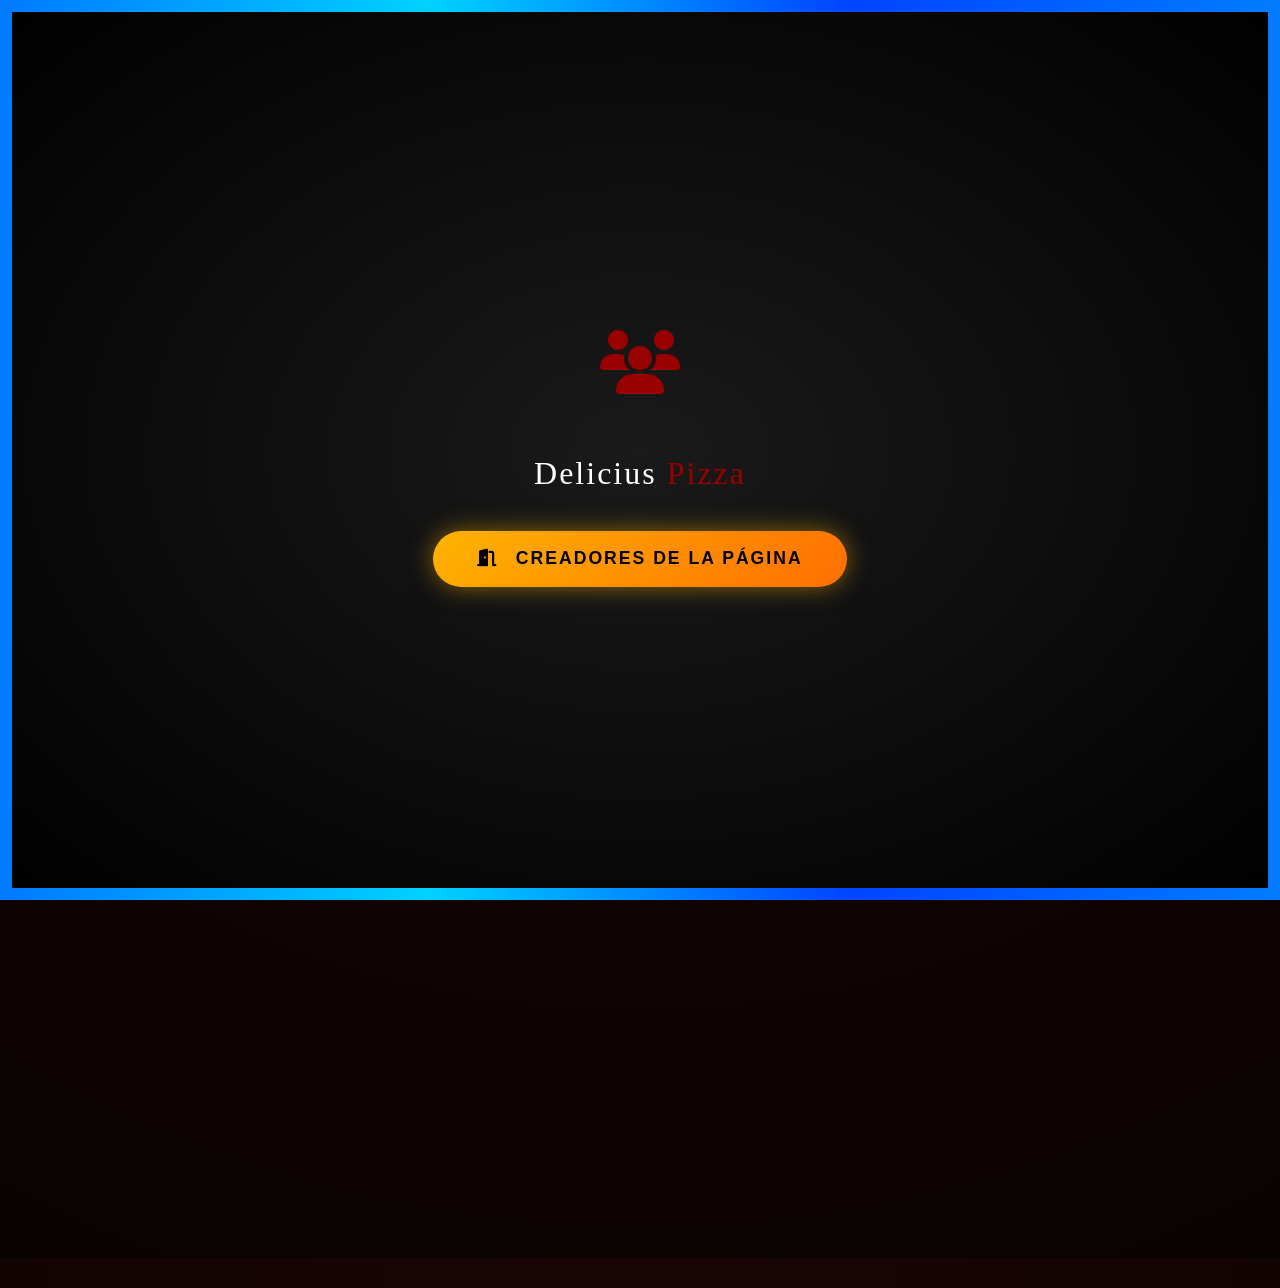
<file: html/creadores.html>
﻿<!DOCTYPE html>
<html lang="es">
<head>
    <link rel="icon" href="../imagen/favicon.ico" type="image/x-icon">

    <meta charset="UTF-8">
    <meta name="viewport" content="width=device-width, initial-scale=1.0">
    <title> Creadores | La Mejor Pizza en Tocaima</title>
    <meta name="description" content="Disfruta de la mejor pizza en Tocaima, Cundinamarca. Delicius Pizza te ofrece ingredientes frescos, un sabor inigualable y un ambiente espectacular.">
    <!-- Google Fonts -->
    <link rel="preconnect" href="https://fonts.googleapis.com">
    <link rel="preconnect" href="https://fonts.gstatic.com" crossorigin>
    
    <!-- FontAwesome for icons -->
    <link rel="stylesheet" href="https://cdnjs.cloudflare.com/ajax/libs/font-awesome/6.4.0/css/all.min.css">
    <!-- Custom CSS -->
    <link rel="stylesheet" href="../css/styles.css">
    <style>

        /* ---- PANTALLA DE INTRO ---- */
        #intro-screen {
            position: fixed;
            inset: 0;
            z-index: 9999;
            background: radial-gradient(ellipse at center, #1a1a1a 0%, #000 100%);
            display: flex;
            flex-direction: column;
            align-items: center;
            justify-content: center;
            gap: 2rem;
            transition: opacity 0.8s ease, visibility 0.8s ease;
        }

        #intro-screen.oculto {
            opacity: 0;
            visibility: hidden;
            pointer-events: none;
        }

        .intro-icon {
            font-size: 4rem;
            color: var(--primary-color);
            animation: pulsarIcono 2s ease-in-out infinite;
        }

        @keyframes pulsarIcono {
            0%, 100% { transform: scale(1);   filter: drop-shadow(0 0 10px #FFB300); }
            50%       { transform: scale(1.15); filter: drop-shadow(0 0 30px #FFB300); }
        }

        .intro-titulo {
            font-family: var(--font-heading);
            font-size: 2rem;
            color: #fff;
            text-align: center;
            letter-spacing: 2px;
        }

        .intro-titulo span {
            color: var(--primary-color);
        }

        /* Botón brillante */
        #btn-revelar {
            position: relative;
            background: linear-gradient(135deg, #FFB300, #FF6F00);
            color: #000;
            border: none;
            padding: 1.1rem 2.8rem;
            border-radius: 50px;
            font-family: var(--font-main);
            font-size: 1.1rem;
            font-weight: 800;
            letter-spacing: 2px;
            text-transform: uppercase;
            cursor: pointer;
            box-shadow: 0 0 25px rgba(255, 179, 0, 0.5);
            transition: all 0.3s ease;
            overflow: hidden;
        }

        #btn-revelar::before {
            content: '';
            position: absolute;
            top: -50%;
            left: -60%;
            width: 40%;
            height: 200%;
            background: rgba(255,255,255,0.25);
            transform: skewX(-20deg);
            animation: brilloBtn 2.5s ease-in-out infinite;
        }

        @keyframes brilloBtn {
            0%   { left: -60%; }
            100% { left: 130%; }
        }

        #btn-revelar:hover {
            transform: scale(1.07);
            box-shadow: 0 0 40px rgba(255, 179, 0, 0.8);
        }

        #btn-revelar i {
            margin-right: 0.6rem;
        }

        /* ---- CONTENIDO PRINCIPAL (oculto hasta que se pulse el botón) ---- */
        #contenido-creadores {
            opacity: 0;
            transform: translateY(30px);
            transition: opacity 0.9s ease, transform 0.9s ease;
            pointer-events: none;
        }

        #contenido-creadores.visible {
            opacity: 1;
            transform: translateY(0);
            pointer-events: all;
        }

        /* ---- ESTILOS DE LA SECCIÓN ---- */
        .creators-main {
            padding: 120px 5% 80px 5%;
            background: linear-gradient(180deg, var(--bg-dark) 0%, #0c0c0c 100%);
            min-height: calc(100vh - 100px);
            display: flex;
            flex-direction: column;
            align-items: center;
            justify-content: center;
            text-align: center;
            box-sizing: border-box;
        }
        .creators-title {
            font-size: 3.5rem;
            color: #fff;
            margin-bottom: 1.5rem;
            font-family: var(--font-heading);
            width: 100%;
        }
        .creators-title span {
            color: var(--primary-color);
        }
        .creators-subtitle {
            font-size: 1.3rem;
            line-height: 1.6;
            color: var(--text-light);
            max-width: 900px;
            margin: 0 auto 1.2rem auto;
        }
        .creators-subtitle span {
            color: var(--primary-color);
            font-weight: 600;
        }
        .team-grid {
            display: flex;
            justify-content: center;
            gap: 1.2rem;
            flex-wrap: wrap;
            width: 100%;
            max-width: 1200px;
            margin: 3rem auto 0 auto;
        }
        .member-card {
            background: rgba(30, 30, 30, 0.45);
            backdrop-filter: blur(10px);
            -webkit-backdrop-filter: blur(10px);
            border: 1px solid rgba(255, 179, 0, 0.1);
            border-radius: 24px;
            padding: 2rem 1rem;
            display: flex;
            flex-direction: column;
            align-items: center;
            width: 195px;
            box-shadow: 0 15px 35px rgba(0,0,0,0.4);
            transition: all 0.4s cubic-bezier(0.4, 0, 0.2, 1);
            position: relative;
            overflow: hidden;
        }
        .member-card::before {
            content: '';
            position: absolute;
            top: 0;
            left: 0;
            width: 100%;
            height: 4px;
            background: linear-gradient(90deg, var(--primary-color), var(--secondary-color));
            opacity: 0;
            transition: all 0.4s ease;
        }
        .member-card:hover {
            transform: translateY(-15px);
            border-color: rgba(255, 179, 0, 0.4);
            box-shadow: 0 20px 40px rgba(255, 179, 0, 0.15);
        }
        .member-card:hover::before {
            opacity: 1;
        }
        .member-name {
            font-size: 0.95rem;
            color: var(--primary-color);
            font-weight: 800;
            letter-spacing: 0.5px;
            margin-bottom: 1rem;
            text-transform: uppercase;
            font-family: var(--font-main);
        }
        .member-img {
            width: 120px;
            height: 120px;
            border-radius: 50%;
            object-fit: cover;
            border: 3px solid rgba(255, 179, 0, 0.2);
            box-shadow: 0 6px 15px rgba(0,0,0,0.3);
            transition: all 0.4s ease;
            margin-bottom: 1.2rem;
        }
        .member-card:hover .member-img {
            border-color: var(--primary-color);
            transform: scale(1.05);
            box-shadow: 0 10px 25px rgba(255, 179, 0, 0.3);
        }
        .member-roles {
            display: flex;
            flex-direction: column;
            gap: 0.4rem;
            font-size: 0.78rem;
            color: #f8f9fa;
            font-weight: 500;
            margin-top: 0.3rem;
            width: 100%;
        }
        .member-roles span {
            color: #fff;
            background: rgba(255, 255, 255, 0.05);
            padding: 0.25rem 0.5rem;
            border-radius: 50px;
            border: 1px solid rgba(255, 255, 255, 0.05);
            white-space: normal;
            display: inline-block;
            word-wrap: break-word;
        }
        .member-card:hover .member-roles span {
            background: rgba(255, 179, 0, 0.08);
            border-color: rgba(255, 179, 0, 0.2);
            color: var(--primary-color);
        }
    </style>
</head>
<body>
        <header class="glass-header">
        <div class="logo">
            <h1><i class="fa-solid fa-pizza-slice"></i> Delicius <span>Pizza</span></h1>
        </div>
        <nav>
            <ul>
                <li><a href="../index.html">Inicio</a></li>
                <li><a href="menu.html">Menú</a></li>
                <li><a href="pizzas.html">Pizzas</a></li>
                <li><a href="bebidas.html">Bebidas</a></li>
                <li><a href="nosotros.html">Nosotros</a></li>
                <li><a href="resenas.html">Reseñas</a></li>
                <li><a href="creadores.html" class="active">Creadores</a></li>
                <li><a href="index.html#contacto">Contacto</a></li>
            </ul>
        </nav>
        <div class="header-actions">
            <div class="cart-icon" id="cart-icon" aria-label="Ver carrito">
                <i class="fa-solid fa-cart-shopping"></i>
                <span class="cart-count" id="cart-count">0</span>
            </div>
            <button class="btn-primary desktop-btn" onclick="window.location.href='menu.html'">Pedir Ahora</button>
            <button class="mobile-menu-btn"><i class="fa-solid fa-bars"></i></button>
        </div>
    </header>

    <div class="borde-animado-fijo"></div>

    <!-- ✨ PANTALLA DE INTRO ✨ -->
    <div id="intro-screen">
        <div class="intro-icon">
            <i class="fa-solid fa-users"></i>
        </div>
        <p class="intro-titulo">Delicius <span>Pizza</span></p>
        <button id="btn-revelar">
            <i class="fa-solid fa-door-open"></i>
            CREADORES DE LA PÁGINA
        </button>
    </div>

    <!-- CONTENIDO (se revela al pulsar el botón) -->
    <div id="contenido-creadores">
<main class="creators-main">
    <h1 class="creators-title">Sobre <span>Nosotros</span></h1>
    
    <p class="creators-subtitle">
        Somos estudiantes de grado 11.° 2026 de la <span>I.E.D. Hernán Venegas Carrillo</span> de Tocaima, Cundinamarca.
    </p>
    <p class="creators-subtitle">
        Hacemos parte del área de las TIC y este es el prototipo de nuestro proyecto final.
    </p>

    <div class="team-grid">

        <div class="member-card">
            <div class="member-name">Alejandro Parra</div>
            <img class="member-img" src="../imagen/b0ad5a4a-0e3f-49f0-97e8-1041a412a220.jpg" alt="Alejandro Parra">
            <div class="member-roles">
                <span>Líder de Proyecto</span>
                <span>Diseñador UX</span>
            </div>
        </div>

        <div class="member-card">
            <div class="member-name">Santiago Velasco</div>
            <img class="member-img" src="../imagen/c333301c-f02a-49fe-a3a7-58c10066970a.jpg" alt="Santiago Velasco">
            <div class="member-roles">
                <span>Diseñador UI</span>
                <span>Desarrollador Frontend</span>
            </div>
        </div>

        <div class="member-card">
            <div class="member-name">Jhon Rodriguez</div>
            <img class="member-img" src="../imagen/fb3189b0-41ac-4ad7-912a-1dda6f818915.jpg" alt="Jhon Rodriguez">
            <div class="member-roles">
                <span>Tester de Calidad</span>
            </div>
        </div>

        <div class="member-card">
            <div class="member-name">Camilo Vallejo</div>
            <img class="member-img" src="../imagen/b1718148-c302-4c8c-8f25-117cd2826e17.jpg" alt="Camilo Vallejo">
            <div class="member-roles">
                <span>Diseñador Gráfico</span>
            </div>
        </div>

        <div class="member-card">
            <div class="member-name">Santiago Calderon</div>
            <img class="member-img" src="../imagen/233717c5-a57f-4684-924a-21587e6ce440.jpg" alt="Santiago Calderon">
            <div class="member-roles">
                <span>Documentador</span>
                <span>Presentador</span>
            </div>
        </div>

    </div>
</main>
<footer>
        <div class="footer-content" id="contacto">
            <div class="footer-col">
                <h3>Delicius Pizza</h3>
                <p>La mejor experiencia culinaria en Tocaima, Cundinamarca.</p>
                <div class="social-links">
                    <a href="#" aria-label="Facebook"><i class="fa-brands fa-facebook-f"></i></a>
                    <a href="#" aria-label="Instagram"><i class="fa-brands fa-instagram"></i></a>
                    <a href="#" aria-label="WhatsApp"><i class="fa-brands fa-whatsapp"></i></a>
                </div>
            </div>
            <div class="footer-col">
                <h3>Contacto</h3>
                <p><i class="fa-solid fa-location-dot"></i> Parque principal, al lado de cruz verde, Tocaima Cundinamarca. calle 4# 9:13</p>
                <p><i class="fa-solid fa-phone"></i> +57 322 906 2173</p>
                <p><i class="fa-solid fa-envelope"></i> hola@deliciuspizza.com</p>
            </div>
            <div class="footer-col">
                <h3>Horarios</h3>
                <p>Lunes - Sabado: 3:30 PM - 11:00 PM</p>
                <p>Domingo: 4:00PM - 11:30PM</p>
            </div>
        </div>
        <div class="footer-bottom">
            <p>&copy; 2026 Delicius Pizza. Todos los derechos reservados.</p>
        </div>
    </footer>
    </div><!-- fin #contenido-creadores -->

    <script>
        const btnRevelar = document.getElementById('btn-revelar');
        const introScreen = document.getElementById('intro-screen');
        const contenido = document.getElementById('contenido-creadores');

        btnRevelar.addEventListener('click', () => {
            // Ocultar la pantalla de intro
            introScreen.classList.add('oculto');
            // Mostrar el contenido con animación
            setTimeout(() => {
                contenido.classList.add('visible');
            }, 400);
        });
    </script>

    
    

</body>
</html>
</file>
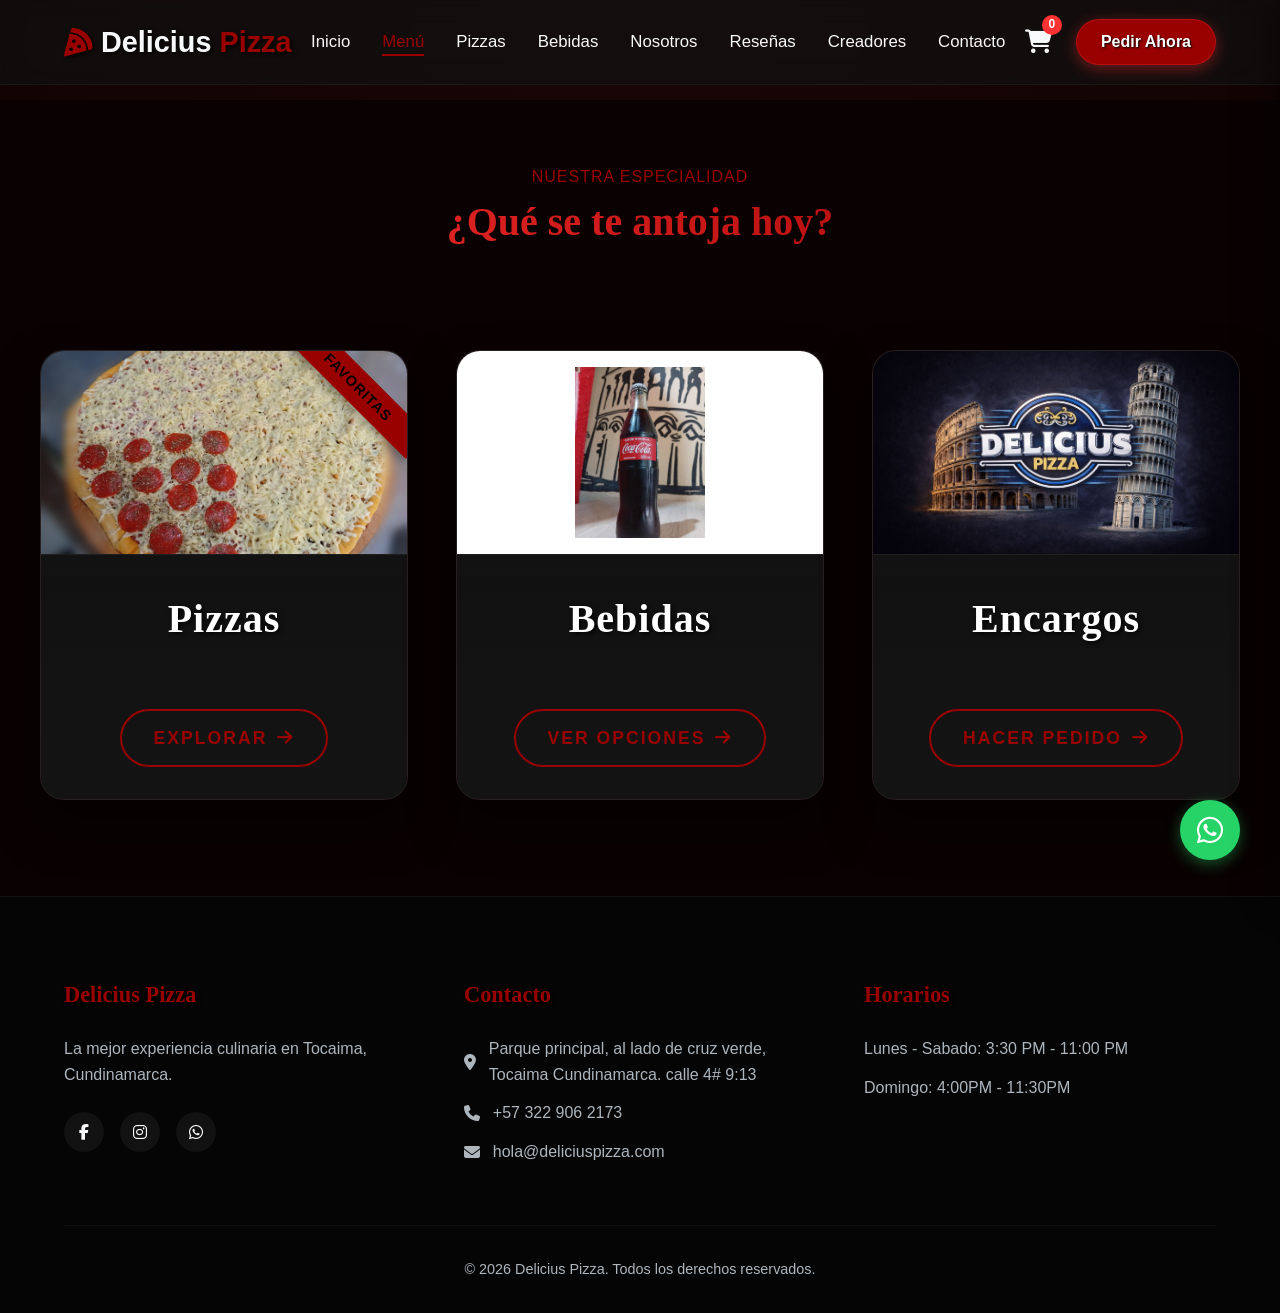
<file: html/menu.html>
﻿<!DOCTYPE html>
<html lang="es">
<head>
    <link rel="icon" href="../imagen/favicon.ico" type="image/x-icon">

    <meta charset="UTF-8">
    <meta name="viewport" content="width=device-width, initial-scale=1.0">
    <title>Menú | Delicius Pizza</title>
    <meta name="description" content="Explora nuestro menú de pizzas artesanales y bebidas refrescantes.">
    <!-- Google Fonts -->
    <link rel="preconnect" href="https://fonts.googleapis.com">
    <link rel="preconnect" href="https://fonts.gstatic.com" crossorigin>
    
    <!-- FontAwesome for icons -->
    <link rel="stylesheet" href="https://cdnjs.cloudflare.com/ajax/libs/font-awesome/6.4.0/css/all.min.css">
    <!-- Custom CSS -->
    <link rel="stylesheet" href="../css/styles.css">
    <style>
        .menu-section {
            padding: 4rem 2rem;
            position: relative;
            z-index: 1;
        }
        
        .category-grid {
            display: grid;
            grid-template-columns: repeat(auto-fit, minmax(300px, 1fr));
            gap: 3rem;
            max-width: 1200px;
            margin: 0 auto;
            padding: 2rem 0;
        }

        .category-card {
            display: flex;
            flex-direction: column;
            position: relative;
            border-radius: 24px;
            overflow: hidden;
            text-decoration: none;
            background: rgba(255, 255, 255, 0.03);
            border: 1px solid rgba(255, 255, 255, 0.1);
            backdrop-filter: blur(10px);
            -webkit-backdrop-filter: blur(10px);
            box-shadow: 0 25px 45px rgba(0, 0, 0, 0.5);
            transition: all 0.5s cubic-bezier(0.4, 0, 0.2, 1);
            height: 450px;
        }

        .category-card::before {
            content: '';
            position: absolute;
            top: 0;
            left: 0;
            width: 100%;
            height: 100%;
            background: linear-gradient(45deg, transparent, rgba(255, 179, 0, 0.1), transparent);
            transform: translateX(-100%);
            transition: transform 0.6s ease;
            z-index: 2;
            pointer-events: none;
        }

        .category-card:hover::before {
            transform: translateX(100%);
        }

        .category-card:hover {
            transform: translateY(-15px) scale(1.03);
            border-color: rgba(255, 179, 0, 0.4);
            box-shadow: 0 30px 60px rgba(255, 179, 0, 0.15), 0 0 20px rgba(255, 179, 0, 0.1);
        }

        .category-img-container {
            width: 100%;
            height: 65%;
            overflow: hidden;
            position: relative;
        }

        .category-img {
            width: 100%;
            height: 100%;
            object-fit: cover;
            transition: transform 0.8s cubic-bezier(0.4, 0, 0.2, 1);
        }

        .category-card:hover .category-img {
            transform: scale(1.15) rotate(2deg);
        }

        .category-content {
            padding: 2rem;
            display: flex;
            flex-direction: column;
            justify-content: center;
            align-items: center;
            flex-grow: 1;
            background: linear-gradient(to top, rgba(20, 20, 20, 0.95), rgba(20, 20, 20, 0.8));
            position: relative;
            z-index: 3;
            border-top: 1px solid rgba(255, 255, 255, 0.05);
        }

        .category-title {
            color: #fff;
            font-size: 2.5rem;
            font-family: var(--font-heading);
            margin-bottom: 0.5rem;
            letter-spacing: 1px;
            transition: color 0.3s;
        }

        .category-card:hover .category-title {
            color: var(--primary-color);
        }

        .category-subtitle {
            color: #aaa;
            font-size: 1rem;
            font-family: var(--font-body);
            margin-bottom: 1.5rem;
            opacity: 0;
            transform: translateY(10px);
            transition: all 0.4s ease;
        }

        .category-card:hover .category-subtitle {
            opacity: 1;
            transform: translateY(0);
        }

        .category-btn {
            background: transparent;
            color: var(--primary-color);
            padding: 0.8rem 2rem;
            border-radius: 50px;
            font-weight: 600;
            font-size: 1.1rem;
            border: 2px solid var(--primary-color);
            display: flex;
            align-items: center;
            gap: 10px;
            transition: all 0.4s cubic-bezier(0.4, 0, 0.2, 1);
            text-transform: uppercase;
            letter-spacing: 2px;
            overflow: hidden;
            position: relative;
        }

        .category-btn i {
            transition: transform 0.3s ease;
        }

        .category-card:hover .category-btn {
            background: var(--primary-color);
            color: #000;
            box-shadow: 0 0 20px rgba(255, 179, 0, 0.4);
        }

        .category-card:hover .category-btn i {
            transform: translateX(5px);
        }

        /* Badge/Insignia para categorías especiales */
        .category-badge {
            position: absolute;
            top: 20px;
            right: -35px;
            background: var(--primary-color);
            color: #000;
            padding: 5px 40px;
            font-weight: bold;
            font-size: 0.9rem;
            transform: rotate(45deg);
            z-index: 10;
            box-shadow: 0 5px 10px rgba(0,0,0,0.3);
            text-transform: uppercase;
            letter-spacing: 1px;
        }

        /* Responsive fixes */
        @media (max-width: 768px) {
            .category-card {
                height: 400px;
            }
            .category-subtitle {
                opacity: 1;
                transform: translateY(0);
            }
        }
    </style>
</head>
<body>
        <header class="glass-header">
        <div class="logo">
            <h1><i class="fa-solid fa-pizza-slice"></i> Delicius <span>Pizza</span></h1>
        </div>
        <nav>
            <ul>
                <li><a href="../index.html">Inicio</a></li>
                <li><a href="menu.html" class="active">Menú</a></li>
                <li><a href="pizzas.html">Pizzas</a></li>
                <li><a href="bebidas.html">Bebidas</a></li>
                <li><a href="nosotros.html">Nosotros</a></li>
                <li><a href="resenas.html">Reseñas</a></li>
                <li><a href="creadores.html">Creadores</a></li>
                <li><a href="index.html#contacto">Contacto</a></li>
            </ul>
        </nav>
        <div class="header-actions">
            <div class="cart-icon" id="cart-icon" aria-label="Ver carrito">
                <i class="fa-solid fa-cart-shopping"></i>
                <span class="cart-count" id="cart-count">0</span>
            </div>
            <button class="btn-primary desktop-btn" onclick="window.location.href='menu.html'">Pedir Ahora</button>
            <button class="mobile-menu-btn"><i class="fa-solid fa-bars"></i></button>
        </div>
    </header>

    <main style="padding-top: 100px;">
        <section class="menu-section">
            <div class="section-title">
                <p>Nuestra Especialidad</p>
                <h2>¿Qué se te antoja hoy?</h2>
            </div>
            
            <div class="category-grid">
                <!-- Tarjeta de Pizzas -->
                <a href="pizzas.html" class="category-card">
                    <div class="category-badge">Favoritas</div>
                    <div class="category-img-container">
                        <img src="../imagen/pzz.jpg" alt="Pizzas" class="category-img">
                    </div>
                    <div class="category-content">
                        <h3 class="category-title">Pizzas</h3>
                        <p class="category-subtitle">Artesanales y deliciosas</p>
                        <span class="category-btn">Explorar <i class="fa-solid fa-arrow-right"></i></span>
                    </div>
                </a>
                
                <!-- Tarjeta de Bebidas -->
                <a href="bebidas.html" class="category-card">
                    <div class="category-img-container" style="background: #fff; padding: 1rem;">
                        <img src="../imagen/coca-cola-vidrio-350ml.jpg" alt="Bebidas" class="category-img" style="object-fit: contain;">
                    </div>
                    <div class="category-content">
                        <h3 class="category-title">Bebidas</h3>
                        <p class="category-subtitle">Refrescantes y frías</p>
                        <span class="category-btn">Ver Opciones <i class="fa-solid fa-arrow-right"></i></span>
                    </div>
                </a>

                <!-- Tarjeta de Encargos -->
                <a href="pedidoencargo.html" class="category-card">
                    <div class="category-img-container">
                        <img src="../imagen/764d1009-25b6-477b-96ec-b14b24e8337d.jpg" alt="Encargos" class="category-img">
                    </div>
                    <div class="category-content">
                        <h3 class="category-title">Encargos</h3>
                        <p class="category-subtitle">Para eventos y reuniones</p>
                        <span class="category-btn">Hacer Pedido <i class="fa-solid fa-arrow-right"></i></span>
                    </div>
                </a>
            </div>
        </section>
    </main>

    <footer>
        <div class="footer-content" id="contacto">
            <div class="footer-col">
                <h3>Delicius Pizza</h3>
                <p>La mejor experiencia culinaria en Tocaima, Cundinamarca.</p>
                <div class="social-links">
                    <a href="#" aria-label="Facebook"><i class="fa-brands fa-facebook-f"></i></a>
                    <a href="#" aria-label="Instagram"><i class="fa-brands fa-instagram"></i></a>
                    <a href="#" aria-label="WhatsApp"><i class="fa-brands fa-whatsapp"></i></a>
                </div>
            </div>
            <div class="footer-col">
                <h3>Contacto</h3>
                <p><i class="fa-solid fa-location-dot"></i> Parque principal, al lado de cruz verde, Tocaima Cundinamarca. calle 4# 9:13</p>
                <p><i class="fa-solid fa-phone"></i> +57 322 906 2173</p>
                <p><i class="fa-solid fa-envelope"></i> hola@deliciuspizza.com</p>
            </div>
            <div class="footer-col">
                <h3>Horarios</h3>
             <p>Lunes - Sabado: 3:30 PM - 11:00 PM</p>
                <p>Domingo: 4:00PM - 11:30PM</p>
            </div>
        </div>
        <div class="footer-bottom">
            <p>&copy; 2026 Delicius Pizza. Todos los derechos reservados.</p>
        </div>
    </footer>

    <!-- WhatsApp Floating Button -->
    <a href="https://wa.me/573229062173?text=Hola%20Delicius%20Pizza,%20me%20gustar%C3%ADa%20hacer%20un%20pedido" class="whatsapp-float" target="_blank" aria-label="Chatear por WhatsApp">
        <i class="fa-brands fa-whatsapp"></i>
    </a>

    <!-- Cart Sidebar -->
    <div class="cart-overlay" id="cart-overlay"></div>
    <div class="cart-sidebar" id="cart-sidebar">
        <div class="cart-header">
            <h2>Tu Pedido</h2>
            <button class="close-cart" id="close-cart"><i class="fa-solid fa-xmark"></i></button>
        </div>
        <div class="cart-items" id="cart-items">
            <!-- Items se agregaran dinamicamente aqui -->
        </div>
        <div class="cart-footer">
            <div class="cart-total">
                <span>Total:</span>
                <span id="cart-total-price">$0</span>
            </div>
            <button class="btn-primary btn-checkout" id="btn-checkout">Pedir por WhatsApp</button>
        </div>
    </div>

    <!-- Toast Notification Container -->
    <div id="toast-container" class="toast-container"></div>
    <!-- Custom JS -->
    <script src="../js/main.js"></script>
    
    

</body>
</html>
</file>
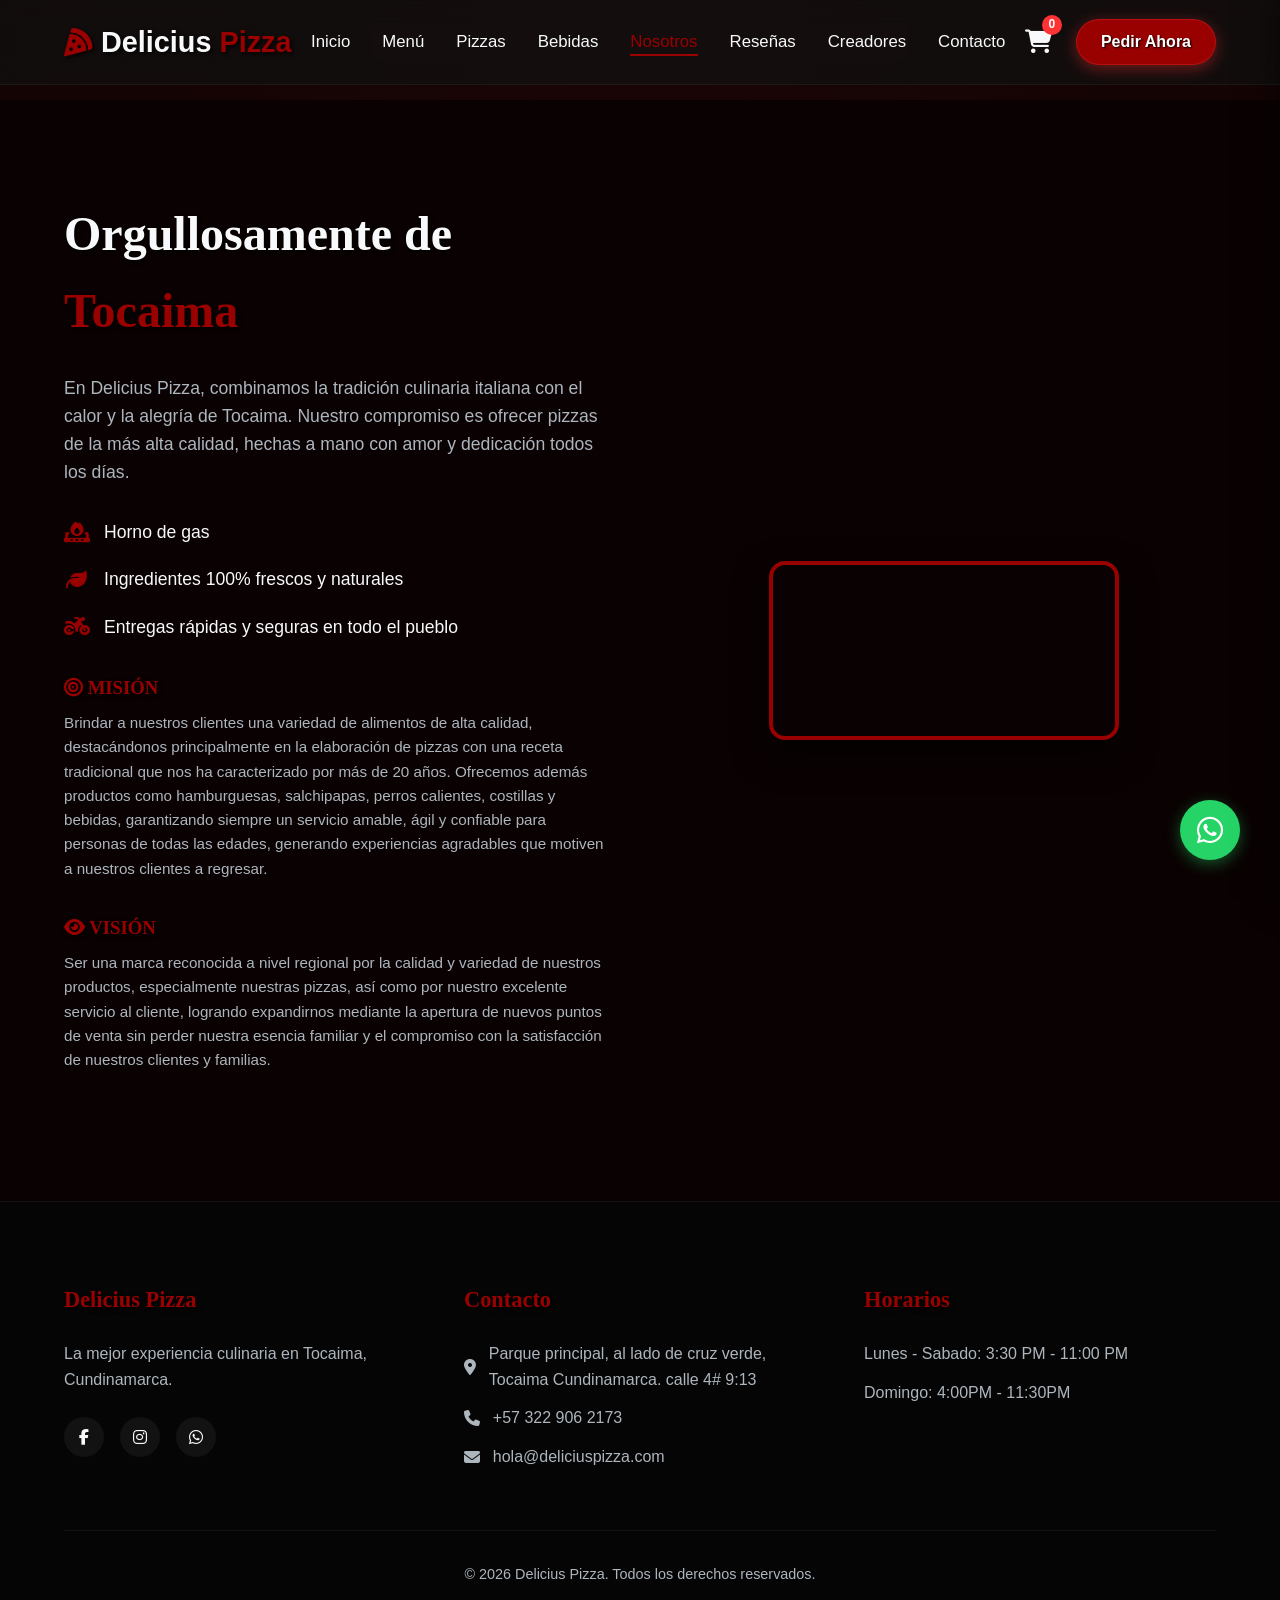
<file: html/nosotros.html>
﻿<!DOCTYPE html>
<html lang="es">
<head>
    <link rel="icon" href="../imagen/favicon.ico" type="image/x-icon">

    <meta charset="UTF-8">
    <meta name="viewport" content="width=device-width, initial-scale=1.0">
    <title>Nosotros | Delicius Pizza</title>
    <meta name="description" content="Conoce nuestra historia y pasión por la pizza en Tocaima.">
    <!-- Google Fonts -->
    <link rel="preconnect" href="https://fonts.googleapis.com">
    <link rel="preconnect" href="https://fonts.gstatic.com" crossorigin>
    
    <!-- FontAwesome for icons -->
    <link rel="stylesheet" href="https://cdnjs.cloudflare.com/ajax/libs/font-awesome/6.4.0/css/all.min.css">
    <!-- Custom CSS -->
    <link rel="stylesheet" href="../css/styles.css">
</head>
<body>
        <header class="glass-header">
        <div class="logo">
            <h1><i class="fa-solid fa-pizza-slice"></i> Delicius <span>Pizza</span></h1>
        </div>
        <nav>
            <ul>
                <li><a href="../index.html">Inicio</a></li>
                <li><a href="menu.html">Menú</a></li>
                <li><a href="pizzas.html">Pizzas</a></li>
                <li><a href="bebidas.html">Bebidas</a></li>
                <li><a href="nosotros.html" class="active">Nosotros</a></li>
                <li><a href="resenas.html">Reseñas</a></li>
                <li><a href="creadores.html">Creadores</a></li>
                <li><a href="index.html#contacto">Contacto</a></li>
            </ul>
        </nav>
        <div class="header-actions">
            <div class="cart-icon" id="cart-icon" aria-label="Ver carrito">
                <i class="fa-solid fa-cart-shopping"></i>
                <span class="cart-count" id="cart-count">0</span>
            </div>
            <button class="btn-primary desktop-btn" onclick="window.location.href='menu.html'">Pedir Ahora</button>
            <button class="mobile-menu-btn"><i class="fa-solid fa-bars"></i></button>
        </div>
    </header>

    <main style="padding-top: 100px;">
        <section id="nosotros" class="about-section" style="background-color: var(--bg-dark);">
            <div class="about-content">
                <h2>Orgullosamente de <span>Tocaima</span></h2>
                <p>En Delicius Pizza, combinamos la tradición culinaria italiana con el calor y la alegría de Tocaima. Nuestro compromiso es ofrecer pizzas de la más alta calidad, hechas a mano con amor y dedicación todos los días.</p>
                <ul class="features">
                    <li><i class="fa-solid fa-fire-burner"></i> Horno de gas</li>
                    <li><i class="fa-solid fa-leaf"></i> Ingredientes 100% frescos y naturales</li>
                    <li><i class="fa-solid fa-motorcycle"></i> Entregas rápidas y seguras en todo el pueblo</li>
                </ul>
                <div class="mision-vision" style="margin-top: 2rem;">
                    <div style="margin-bottom: 1.5rem;">
                        <h3 style="color: var(--primary-color); font-family: var(--font-heading); margin-bottom: 0.5rem;"><i class="fa-solid fa-bullseye"></i> MISIÓN</h3>
                        <p style="font-size: 0.95rem; line-height: 1.6;">Brindar a nuestros clientes una variedad de alimentos de alta calidad, destacándonos principalmente en la elaboración de pizzas con una receta tradicional que nos ha caracterizado por más de 20 años. Ofrecemos además productos como hamburguesas, salchipapas, perros calientes, costillas y bebidas, garantizando siempre un servicio amable, ágil y confiable para personas de todas las edades, generando experiencias agradables que motiven a nuestros clientes a regresar.</p>
                    </div>
                    <div>
                        <h3 style="color: var(--primary-color); font-family: var(--font-heading); margin-bottom: 0.5rem;"><i class="fa-solid fa-eye"></i> VISIÓN</h3>
                        <p style="font-size: 0.95rem; line-height: 1.6;">Ser una marca reconocida a nivel regional por la calidad y variedad de nuestros productos, especialmente nuestras pizzas, así como por nuestro excelente servicio al cliente, logrando expandirnos mediante la apertura de nuevos puntos de venta sin perder nuestra esencia familiar y el compromiso con la satisfacción de nuestros clientes y familias.</p>
                    </div>
                </div>
            </div>
            <div class="about-image" style="display: flex; justify-content: center; align-items: center;">
                <video src="../imagen/whatsapp-video-2026-05-05-at-52256-pm.mp4" autoplay muted loop playsinline style="width: 100%; max-width: 350px; border-radius: 16px; box-shadow: 0 15px 35px rgba(0,0,0,0.6); object-fit: cover; border: 4px solid var(--primary-color); pointer-events: none;"></video>
            </div>
        </section>
    </main>

    <footer>
        <div class="footer-content" id="contacto">
            <div class="footer-col">
                <h3>Delicius Pizza</h3>
                <p>La mejor experiencia culinaria en Tocaima, Cundinamarca.</p>
                <div class="social-links">
                    <a href="#" aria-label="Facebook"><i class="fa-brands fa-facebook-f"></i></a>
                    <a href="#" aria-label="Instagram"><i class="fa-brands fa-instagram"></i></a>
                    <a href="#" aria-label="WhatsApp"><i class="fa-brands fa-whatsapp"></i></a>
                </div>
            </div>
            <div class="footer-col">
                <h3>Contacto</h3>
                <p><i class="fa-solid fa-location-dot"></i> Parque principal, al lado de cruz verde, Tocaima Cundinamarca. calle 4# 9:13</p>
                <p><i class="fa-solid fa-phone"></i> +57 322 906 2173</p>
                <p><i class="fa-solid fa-envelope"></i> hola@deliciuspizza.com</p>
            </div>
            <div class="footer-col">
                <h3>Horarios</h3>
                <p>Lunes - Sabado: 3:30 PM - 11:00 PM</p>
                <p>Domingo: 4:00PM - 11:30PM</p>
            </div>
        </div>
        <div class="footer-bottom">
            <p>&copy; 2026 Delicius Pizza. Todos los derechos reservados.</p>
        </div>
    </footer>

    <!-- WhatsApp Floating Button -->
    <a href="https://wa.me/573229062173?text=Hola%20Delicius%20Pizza,%20me%20gustar%C3%ADa%20hacer%20un%20pedido" class="whatsapp-float" target="_blank" aria-label="Chatear por WhatsApp">
        <i class="fa-brands fa-whatsapp"></i>
    </a>




    <!-- Cart Sidebar -->
    <div class="cart-overlay" id="cart-overlay"></div>
    <div class="cart-sidebar" id="cart-sidebar">
        <div class="cart-header">
            <h2>Tu Pedido</h2>
            <button class="close-cart" id="close-cart"><i class="fa-solid fa-xmark"></i></button>
        </div>
        <div class="cart-items" id="cart-items">
            <!-- Items se agregaran dinamicamente aqui -->
        </div>
        <div class="cart-footer">
            <div class="cart-total">
                <span>Total:</span>
                <span id="cart-total-price">$0</span>
            </div>
            <button class="btn-primary btn-checkout" id="btn-checkout">Pedir por WhatsApp</button>
        </div>
    </div>

    <!-- Toast Notification Container -->
    <div id="toast-container" class="toast-container"></div>
    <!-- Custom JS -->
    <script src="../js/main.js"></script>
    
    

</body>
</html>
</file>
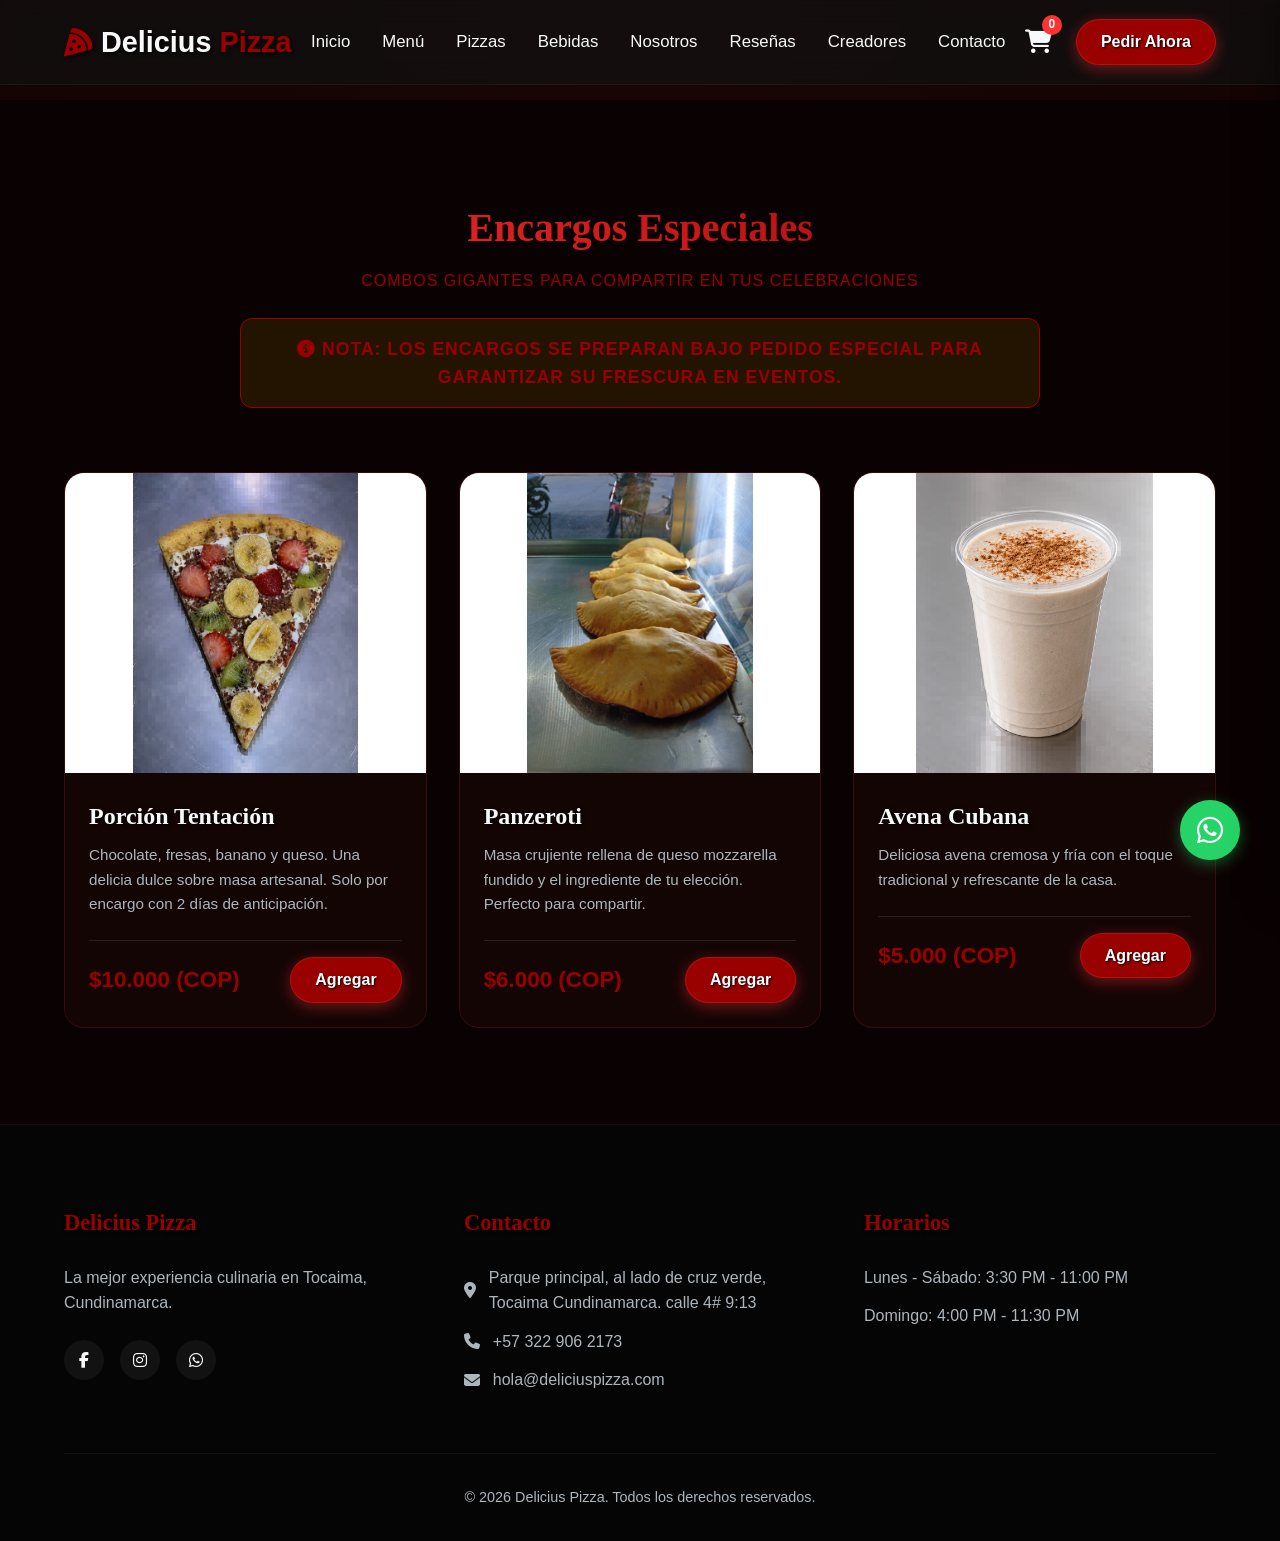
<file: html/pedidoencargo.html>
﻿<!DOCTYPE html>
<html lang="es">

<head>
    <link rel="icon" href="../imagen/favicon.ico" type="image/x-icon">

    <meta charset="UTF-8">
    <meta name="viewport" content="width=device-width, initial-scale=1.0">
    <title>Encargos Especiales | Delicius Pizza</title>
    <meta name="description" content="Nuestros combos familiares y ruedas de pizza gigantes ideales para tus fiestas y eventos especiales en Tocaima.">
    <!-- Google Fonts -->
    <link rel="preconnect" href="https://fonts.googleapis.com">
    <link rel="preconnect" href="https://fonts.gstatic.com" crossorigin>
    
    <!-- FontAwesome for icons -->
    <link rel="stylesheet" href="https://cdnjs.cloudflare.com/ajax/libs/font-awesome/6.4.0/css/all.min.css">
    <!-- Custom CSS -->
    <link rel="stylesheet" href="../css/styles.css">
</head>

<body>
        <header class="glass-header">
        <div class="logo">
            <h1><i class="fa-solid fa-pizza-slice"></i> Delicius <span>Pizza</span></h1>
        </div>
        <nav>
            <ul>
                <li><a href="../index.html">Inicio</a></li>
                <li><a href="menu.html">Menú</a></li>
                <li><a href="pizzas.html">Pizzas</a></li>
                <li><a href="bebidas.html">Bebidas</a></li>
                <li><a href="nosotros.html">Nosotros</a></li>
                <li><a href="resenas.html">Reseñas</a></li>
                <li><a href="creadores.html">Creadores</a></li>
                <li><a href="index.html#contacto">Contacto</a></li>
            </ul>
        </nav>
        <div class="header-actions">
            <div class="cart-icon" id="cart-icon" aria-label="Ver carrito">
                <i class="fa-solid fa-cart-shopping"></i>
                <span class="cart-count" id="cart-count">0</span>
            </div>
            <button class="btn-primary desktop-btn" onclick="window.location.href='menu.html'">Pedir Ahora</button>
            <button class="mobile-menu-btn"><i class="fa-solid fa-bars"></i></button>
        </div>
    </header>

    <main style="padding-top: 100px;">
        <section id="menu" class="menu-section" style="background-color: var(--bg-dark);">
            <div class="section-title">
                <h2>Encargos Especiales</h2>
                <p>Combos gigantes para compartir en tus celebraciones</p>
                <div class="important-note" style="margin-top: 1.5rem; background: rgba(255, 179, 0, 0.1); border: 1px solid var(--primary-color); padding: 1rem; border-radius: 12px; display: inline-block; max-width: 800px;">
                    <p style="color: var(--primary-color); margin: 0; font-weight: 600; font-size: 1.1rem;">
                        <i class="fa-solid fa-circle-info"></i> NOTA: Los encargos se preparan bajo pedido especial para garantizar su frescura en eventos.
                    </p>
                </div>
            </div>

            <div class="menu-grid">
                <!-- Porción Tentación -->
                <div class="menu-card">
                    <div class="menu-card-img contain" style="background-image: url('../imagen/porcion-tentacion.jpg')"></div>
                    <div class="menu-card-content">
                        <h3>Porción Tentación</h3>
                        <p>Chocolate, fresas, banano y queso. Una delicia dulce sobre masa artesanal. Solo por encargo con 2 días de anticipación.</p>
                        <div class="price-action">
                            <span class="price">$10.000 (COP)</span>
                            <button class="btn-primary add-to-cart-btn" data-name="Porción Tentación" data-price="10000">Agregar</button>
                        </div>
                    </div>
                </div>

                <!-- Panzeroti -->
                <div class="menu-card">
                    <div class="menu-card-img contain" style="background-image: url('../imagen/panzerotis.jpg')"></div>
                    <div class="menu-card-content">
                        <h3>Panzeroti</h3>
                        <p>Masa crujiente rellena de queso mozzarella fundido y el ingrediente de tu elección. Perfecto para compartir.</p>
                        <div class="price-action">
                            <span class="price">$6.000 (COP)</span>
                            <button class="btn-primary add-to-cart-btn" data-name="Panzeroti" data-price="6000">Agregar</button>
                        </div>
                    </div>
                </div>

                <!-- Avena Cubana -->
                <div class="menu-card">
                    <div class="menu-card-img contain" style="background-image: url('../imagen/avena-cubana.jpg')"></div>
                    <div class="menu-card-content">
                        <h3>Avena Cubana</h3>
                        <p>Deliciosa avena cremosa y fría con el toque tradicional y refrescante de la casa.</p>
                        <div class="price-action">
                            <span class="price">$5.000 (COP)</span>
                            <button class="btn-primary add-to-cart-btn" data-name="Avena Cubana" data-price="5000">Agregar</button>
                        </div>
                    </div>
                </div>
            </div>
        </section>
    </main>

    <footer>
        <div class="footer-content" id="contacto">
            <div class="footer-col">
                <h3>Delicius Pizza</h3>
                <p>La mejor experiencia culinaria en Tocaima, Cundinamarca.</p>
                <div class="social-links">
                    <a href="#" aria-label="Facebook"><i class="fa-brands fa-facebook-f"></i></a>
                    <a href="#" aria-label="Instagram"><i class="fa-brands fa-instagram"></i></a>
                    <a href="#" aria-label="WhatsApp"><i class="fa-brands fa-whatsapp"></i></a>
                </div>
            </div>
            <div class="footer-col">
                <h3>Contacto</h3>
                <p><i class="fa-solid fa-location-dot"></i> Parque principal, al lado de cruz verde, Tocaima Cundinamarca. calle 4# 9:13</p>
                <p><i class="fa-solid fa-phone"></i> +57 322 906 2173</p>
                <p><i class="fa-solid fa-envelope"></i> hola@deliciuspizza.com</p>
            </div>
            <div class="footer-col">
                <h3>Horarios</h3>
                <p>Lunes - Sábado: 3:30 PM - 11:00 PM</p>
                <p>Domingo: 4:00 PM - 11:30 PM</p>
            </div>
        </div>
        <div class="footer-bottom">
            <p>&copy; 2026 Delicius Pizza. Todos los derechos reservados.</p>
        </div>
    </footer>

    <!-- WhatsApp Floating Button -->
    <a href="https://wa.me/573229062173?text=Hola%20Delicius%20Pizza,%20me%20gustar%C3%ADa%20hacer%20un%20pedido" class="whatsapp-float" target="_blank" aria-label="Chatear por WhatsApp">
        <i class="fa-brands fa-whatsapp"></i>
    </a>

    <!-- Cart Sidebar -->
    <div class="cart-overlay" id="cart-overlay"></div>
    <div class="cart-sidebar" id="cart-sidebar">
        <div class="cart-header">
            <h2>Tu Pedido</h2>
            <button class="close-cart" id="close-cart"><i class="fa-solid fa-xmark"></i></button>
        </div>
        <div class="cart-items" id="cart-items">
            <!-- Items se agregarán dinámicamente aquí -->
        </div>
        <div class="cart-footer">
            <div class="cart-total">
                <span>Total:</span>
                <span id="cart-total-price">$0</span>
            </div>
            <button class="btn-primary btn-checkout" id="btn-checkout">Pedir por WhatsApp</button>
        </div>
    </div>

    <!-- Toast Notification Container -->
    <div id="toast-container" class="toast-container"></div>
    <!-- Custom JS -->
    <script src="../js/main.js"></script>
    
    

</body>

</html>
</file>
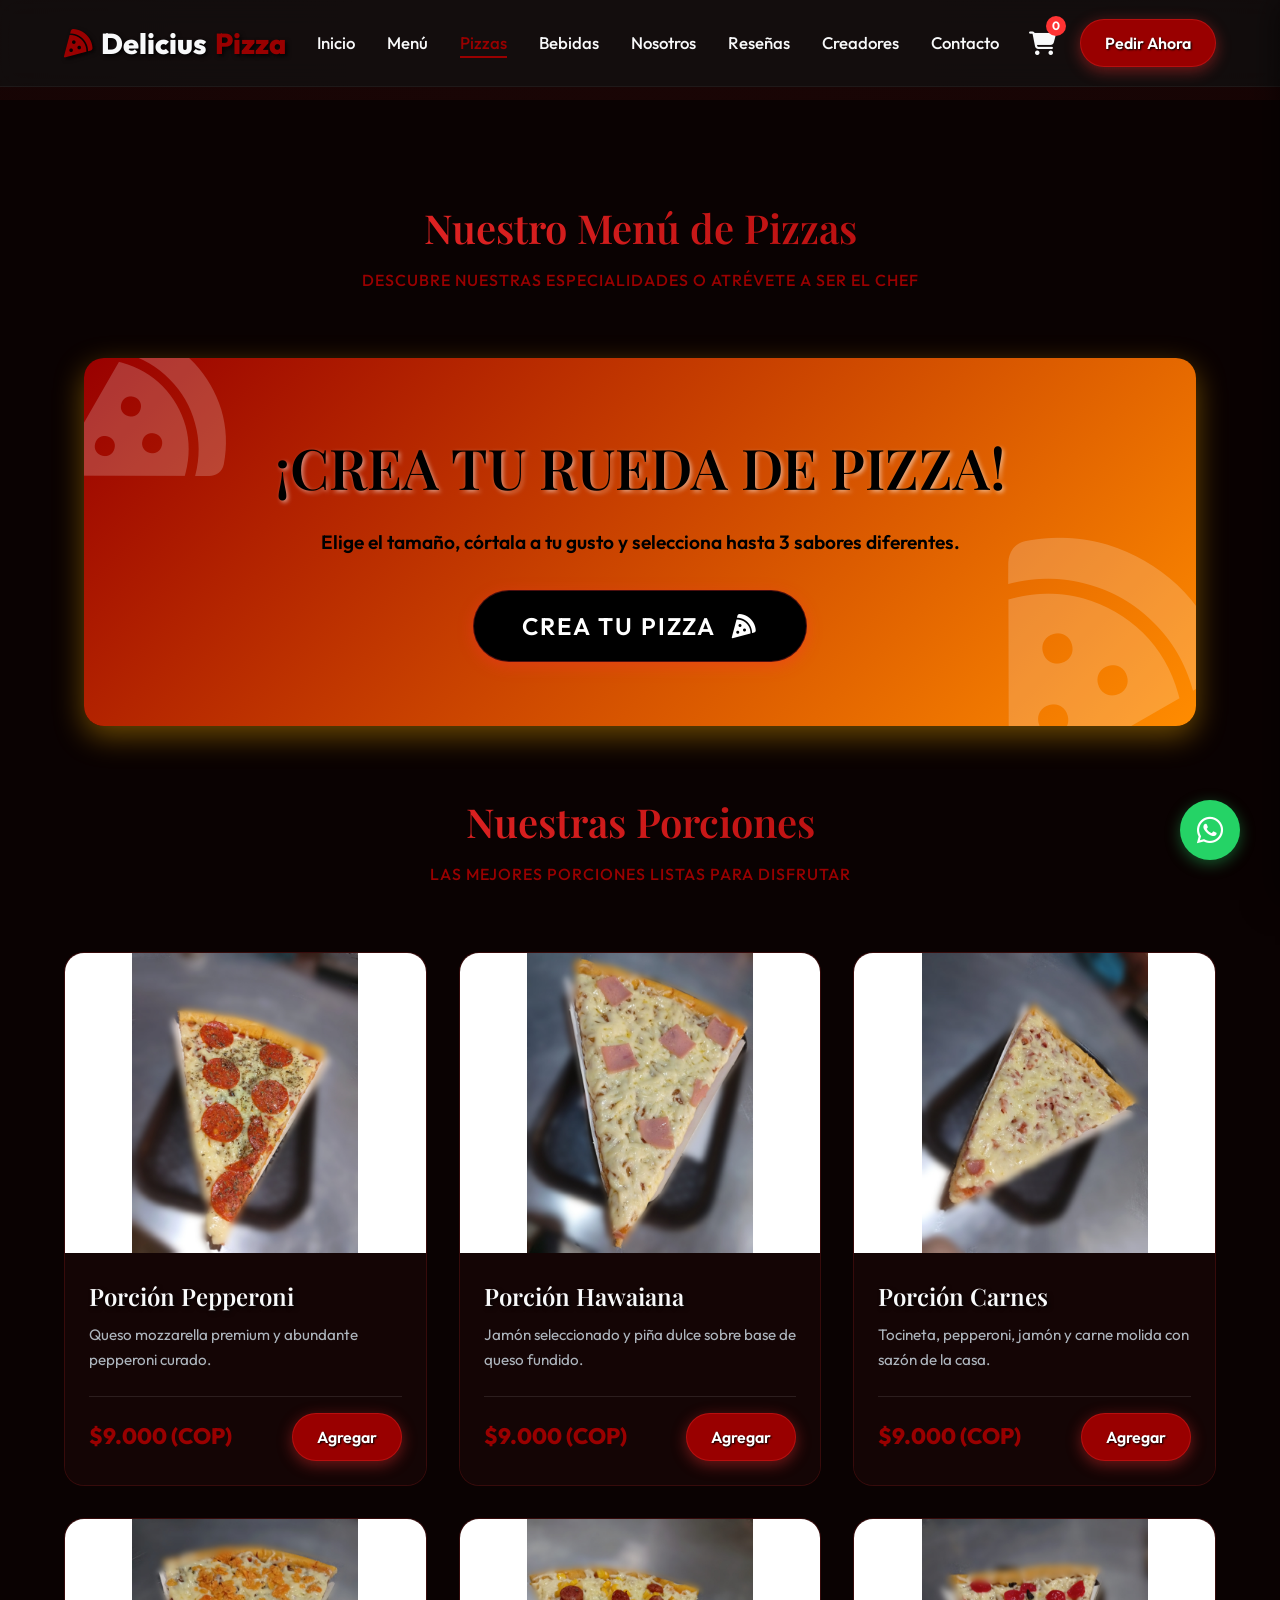
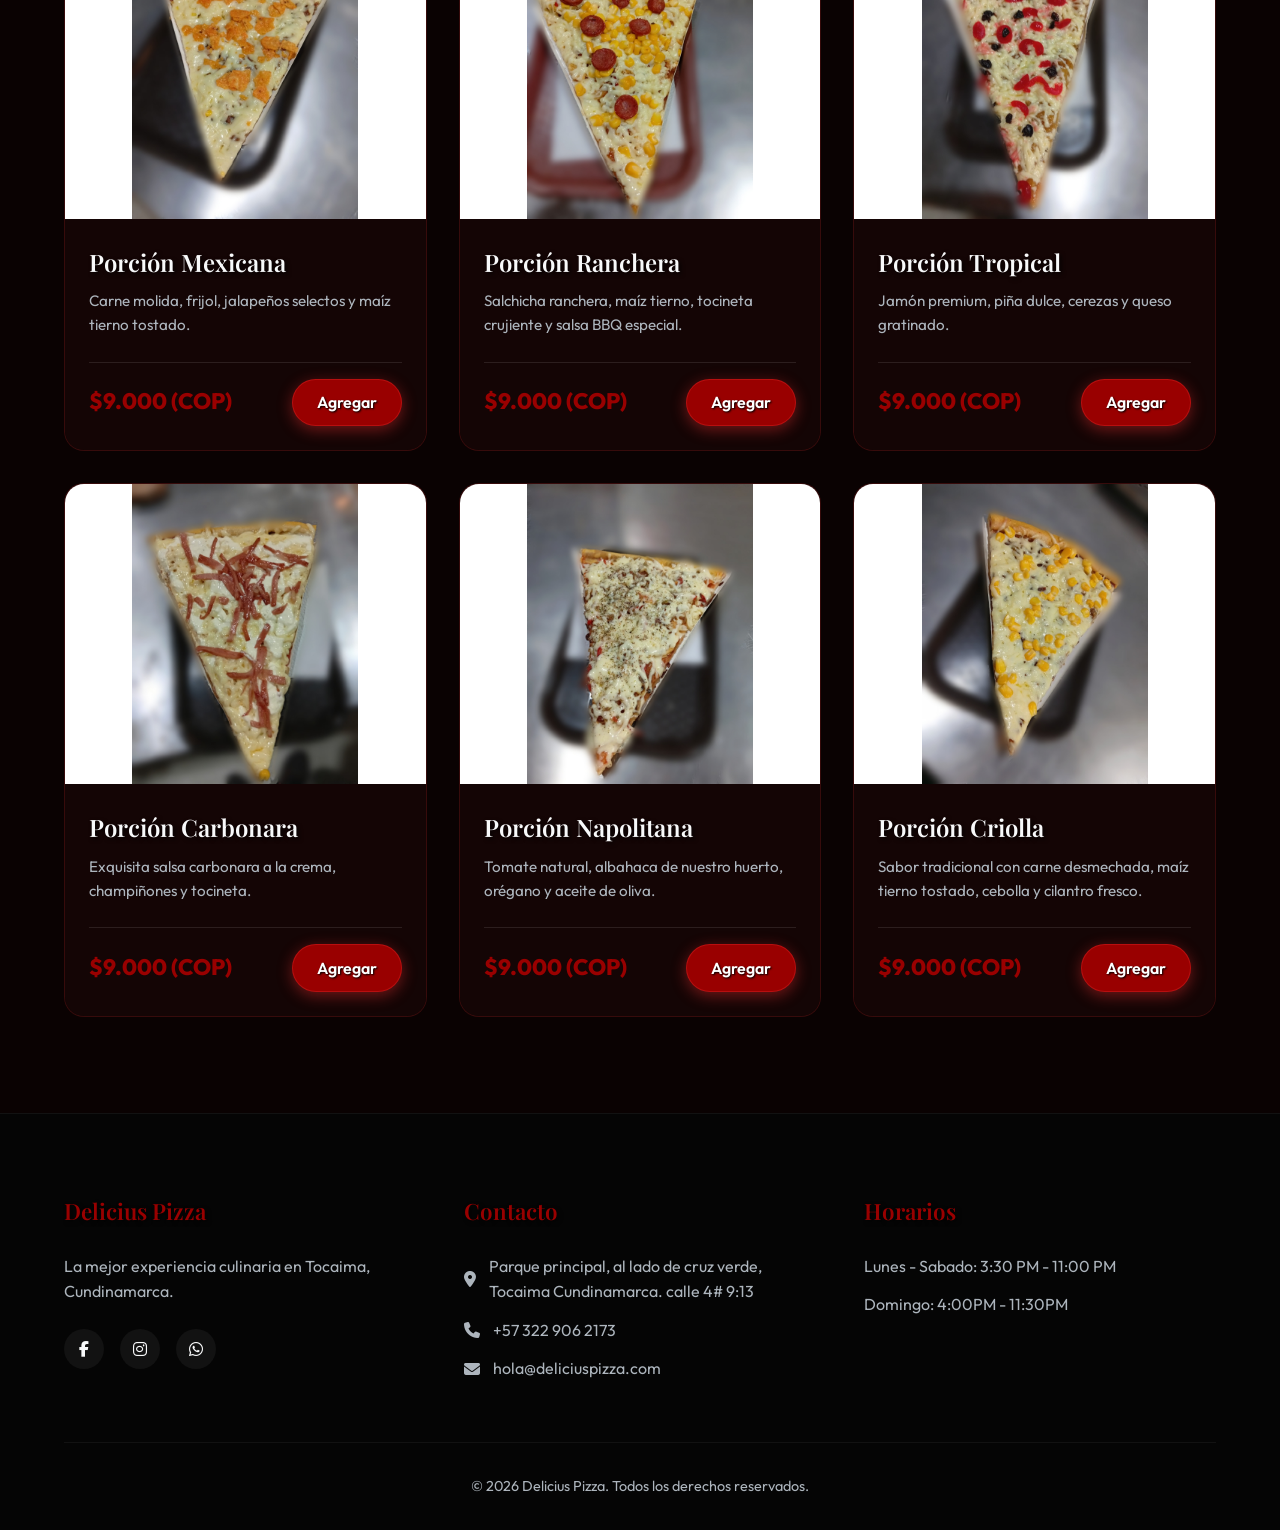
<file: html/pizzas.html>
﻿<!DOCTYPE html>
<html lang="es">

<head>
    <link rel="icon" href="../imagen/favicon.ico" type="image/x-icon">

    <meta charset="UTF-8">
    <meta name="viewport" content="width=device-width, initial-scale=1.0">
    <title>Pizzas | Delicius Pizza</title>
    <meta name="description" content="Descubre nuestra deliciosa variedad de pizzas artesanales.">
    <!-- Google Fonts -->
    <link rel="preconnect" href="https://fonts.googleapis.com">
    <link rel="preconnect" href="https://fonts.gstatic.com" crossorigin>
    <link
        href="https://fonts.googleapis.com/css2?family=Outfit:wght@300;400;600;800&family=Playfair+Display:ital,wght@0,600;1,600&display=swap"
        rel="stylesheet">
    <!-- FontAwesome for icons -->
    <link rel="stylesheet" href="https://cdnjs.cloudflare.com/ajax/libs/font-awesome/6.4.0/css/all.min.css">
    <!-- Custom CSS -->
    <link rel="stylesheet" href="../css/styles.css">
</head>

<body>
        <header class="glass-header">
        <div class="logo">
            <h1><i class="fa-solid fa-pizza-slice"></i> Delicius <span>Pizza</span></h1>
        </div>
        <nav>
            <ul>
                <li><a href="../index.html">Inicio</a></li>
                <li><a href="menu.html">Menú</a></li>
                <li><a href="pizzas.html" class="active">Pizzas</a></li>
                <li><a href="bebidas.html">Bebidas</a></li>
                <li><a href="nosotros.html">Nosotros</a></li>
                <li><a href="resenas.html">Reseñas</a></li>
                <li><a href="creadores.html">Creadores</a></li>
                <li><a href="index.html#contacto">Contacto</a></li>
            </ul>
        </nav>
        <div class="header-actions">
            <div class="cart-icon" id="cart-icon" aria-label="Ver carrito">
                <i class="fa-solid fa-cart-shopping"></i>
                <span class="cart-count" id="cart-count">0</span>
            </div>
            <button class="btn-primary desktop-btn" onclick="window.location.href='menu.html'">Pedir Ahora</button>
            <button class="mobile-menu-btn"><i class="fa-solid fa-bars"></i></button>
        </div>
    </header>
    

    <main style="padding-top: 100px;"> <!-- Padding for fixed header since no hero section here -->
        <section id="menu" class="menu-section">
            <div class="section-title">
                <h2>Nuestro Menú de Pizzas</h2>
                <p>Descubre nuestras especialidades o atrévete a ser el chef</p>
            </div>

            <!-- Banner Crea tu Pizza -->
            <div class="create-pizza-banner" style="margin: 0 auto 4rem auto; max-width: 1200px; padding: 0 20px;">
                <div style="background: linear-gradient(135deg, var(--primary-color) 0%, #ff8c00 100%); border-radius: 20px; padding: 4rem 2rem; text-align: center; box-shadow: 0 10px 30px rgba(255, 179, 0, 0.4); position: relative; overflow: hidden;">
                    <div style="position: relative; z-index: 2;">
                        <h3 style="font-size: 3.5rem; font-family: var(--font-heading); color: #000; margin-bottom: 1rem; text-shadow: 2px 2px 4px rgba(255,255,255,0.5); text-transform: uppercase;">¡Crea tu rueda de pizza!</h3>
                        <p style="font-size: 1.2rem; color: #000; margin-bottom: 2rem; font-weight: 600;">Elige el tamaño, córtala a tu gusto y selecciona hasta 3 sabores diferentes.</p>
                        <a href="../pizza/index.html" class="btn-primary" style="background-color: #000; color: #fff; font-size: 1.5rem; padding: 1rem 3rem; border-radius: 50px; text-transform: uppercase; letter-spacing: 2px; text-decoration: none; display: inline-block; box-shadow: 0 5px 15px rgba(0,0,0,0.3); transition: transform 0.3s;">
                            Crea tu pizza <i class="fa-solid fa-pizza-slice" style="margin-left: 10px;"></i>
                        </a>
                    </div>
                    <!-- Decoración de fondo -->
                    <i class="fa-solid fa-pizza-slice" style="position: absolute; font-size: 15rem; color: rgba(255,255,255,0.2); right: -20px; bottom: -40px; transform: rotate(-15deg); z-index: 1;"></i>
                    <i class="fa-solid fa-pizza-slice" style="position: absolute; font-size: 10rem; color: rgba(255,255,255,0.2); left: -10px; top: -20px; transform: rotate(15deg); z-index: 1;"></i>
                </div>
            </div>

            <!-- Sección de Porciones -->
            <div class="section-title" style="margin-top: 4rem; text-align: center;">
                <h2>Nuestras Porciones</h2>
                <p>Las mejores porciones listas para disfrutar</p>
            </div>

            <div class="menu-grid">
                <!-- Porciones de Pizza -->
                <div class="menu-card">
                    <div class="menu-card-img contain" style="background-image: url('../imagen/porcion-peperoni.jpg')"></div>
                    <div class="menu-card-content">
                        <h3>Porción Pepperoni</h3>
                        <p>Queso mozzarella premium y abundante pepperoni curado.</p>
                        <div class="price-action">
                            <span class="price">$9.000 (COP)</span>
                            <button class="btn-primary add-to-cart-btn" data-name="Porción Pepperoni" data-price="9000" data-img="../imagen/porcion-peperoni.jpg">Agregar</button>
                        </div>
                    </div>
                </div>
                <div class="menu-card">
                    <div class="menu-card-img contain" style="background-image: url('../imagen/porcion-hawaiana.jpg')"></div>
                    <div class="menu-card-content">
                        <h3>Porción Hawaiana</h3>
                        <p>Jamón seleccionado y piña dulce sobre base de queso fundido.</p>
                        <div class="price-action">
                            <span class="price">$9.000 (COP)</span>
                            <button class="btn-primary add-to-cart-btn" data-name="Porción Hawaiana" data-price="9000">Agregar</button>
                        </div>
                    </div>
                </div>
                <div class="menu-card">
                    <div class="menu-card-img contain" style="background-image: url('../imagen/porcion-carnes.jpg')"></div>
                    <div class="menu-card-content">
                        <h3>Porción Carnes</h3>
                        <p>Tocineta, pepperoni, jamón y carne molida con sazón de la casa.</p>
                        <div class="price-action">
                            <span class="price">$9.000 (COP)</span>
                            <button class="btn-primary add-to-cart-btn" data-name="Porción Carnes" data-price="9000">Agregar</button>
                        </div>
                    </div>
                </div>
                <div class="menu-card">
                    <div class="menu-card-img contain" style="background-image: url('../imagen/porcion-mexicana.jpg')"></div>
                    <div class="menu-card-content">
                        <h3>Porción Mexicana</h3>
                        <p>Carne molida, frijol, jalapeños selectos y maíz tierno tostado.</p>
                        <div class="price-action">
                            <span class="price">$9.000 (COP)</span>
                            <button class="btn-primary add-to-cart-btn" data-name="Porción Mexicana" data-price="9000">Agregar</button>
                        </div>
                    </div>
                </div>
                <div class="menu-card">
                    <div class="menu-card-img contain" style="background-image: url('../imagen/porcion-ranchera.jpg')"></div>
                    <div class="menu-card-content">
                        <h3>Porción Ranchera</h3>
                        <p>Salchicha ranchera, maíz tierno, tocineta crujiente y salsa BBQ especial.</p>
                        <div class="price-action">
                            <span class="price">$9.000 (COP)</span>
                            <button class="btn-primary add-to-cart-btn" data-name="Porción Ranchera" data-price="9000">Agregar</button>
                        </div>
                    </div>
                </div>
                <div class="menu-card">
                    <div class="menu-card-img contain" style="background-image: url('../imagen/porcion-tropical.jpg')"></div>
                    <div class="menu-card-content">
                        <h3>Porción Tropical</h3>
                        <p>Jamón premium, piña dulce, cerezas y queso gratinado.</p>
                        <div class="price-action">
                            <span class="price">$9.000 (COP)</span>
                            <button class="btn-primary add-to-cart-btn" data-name="Porción Tropical" data-price="9000">Agregar</button>
                        </div>
                    </div>
                </div>
                <div class="menu-card">
                    <div class="menu-card-img contain" style="background-image: url('../imagen/porcion-carbonara.jpg')"></div>
                    <div class="menu-card-content">
                        <h3>Porción Carbonara</h3>
                        <p>Exquisita salsa carbonara a la crema, champiñones y tocineta.</p>
                        <div class="price-action">
                            <span class="price">$9.000 (COP)</span>
                            <button class="btn-primary add-to-cart-btn" data-name="Porción Carbonara" data-price="9000">Agregar</button>
                        </div>
                    </div>
                </div>
                <div class="menu-card">
                    <div class="menu-card-img contain" style="background-image: url('../imagen/porcion-napolitana.jpg')"></div>
                    <div class="menu-card-content">
                        <h3>Porción Napolitana</h3>
                        <p>Tomate natural, albahaca de nuestro huerto, orégano y aceite de oliva.</p>
                        <div class="price-action">
                            <span class="price">$9.000 (COP)</span>
                            <button class="btn-primary add-to-cart-btn" data-name="Porción Napolitana" data-price="9000">Agregar</button>
                        </div>
                    </div>
                </div>
                <div class="menu-card">
                    <div class="menu-card-img contain" style="background-image: url('../imagen/porcion-criolla.jpg')"></div>
                    <div class="menu-card-content">
                        <h3>Porción Criolla</h3>
                        <p>Sabor tradicional con carne desmechada, maíz tierno tostado, cebolla y cilantro fresco.</p>
                        <div class="price-action">
                            <span class="price">$9.000 (COP)</span>
                            <button class="btn-primary add-to-cart-btn" data-name="Porción Criolla" data-price="9000">Agregar</button>
                        </div>
                    </div>
                </div>
            </div>

        </section>
    </main>

    <footer>
        <div class="footer-content" id="contacto">
            <div class="footer-col">
                <h3>Delicius Pizza</h3>
                <p>La mejor experiencia culinaria en Tocaima, Cundinamarca.</p>
                <div class="social-links">
                    <a href="#" aria-label="Facebook"><i class="fa-brands fa-facebook-f"></i></a>
                    <a href="#" aria-label="Instagram"><i class="fa-brands fa-instagram"></i></a>
                    <a href="#" aria-label="WhatsApp"><i class="fa-brands fa-whatsapp"></i></a>
                </div>
            </div>
            <div class="footer-col">
                <h3>Contacto</h3>
                <p><i class="fa-solid fa-location-dot"></i> Parque principal, al lado de cruz verde, Tocaima
                    Cundinamarca. calle 4# 9:13</p>
                <p><i class="fa-solid fa-phone"></i> +57 322 906 2173</p>
                <p><i class="fa-solid fa-envelope"></i> hola@deliciuspizza.com</p>
            </div>
            <div class="footer-col">
                <h3>Horarios</h3>
                <p>Lunes - Sabado: 3:30 PM - 11:00 PM</p>
                <p>Domingo: 4:00PM - 11:30PM</p>
            </div>
        </div>
        <div class="footer-bottom">
            <p>&copy; 2026 Delicius Pizza. Todos los derechos reservados.</p>
        </div>
    </footer>

    <!-- WhatsApp Floating Button -->
    <a href="https://wa.me/573229062173?text=Hola%20Delicius%20Pizza,%20me%20gustar%C3%ADa%20hacer%20un%20pedido"
        class="whatsapp-float" target="_blank" aria-label="Chatear por WhatsApp">
        <i class="fa-brands fa-whatsapp"></i>
    </a>




    <!-- Cart Sidebar -->
    <div class="cart-overlay" id="cart-overlay"></div>
    <div class="cart-sidebar" id="cart-sidebar">
        <div class="cart-header">
            <h2>Tu Pedido</h2>
            <button class="close-cart" id="close-cart"><i class="fa-solid fa-xmark"></i></button>
        </div>
        <div class="cart-items" id="cart-items">
            <!-- Items se agregaran dinamicamente aqui -->
        </div>
        <div class="cart-footer">
            <div class="cart-total">
                <span>Total:</span>
                <span id="cart-total-price">$0</span>
            </div>
            <button class="btn-primary btn-checkout" id="btn-checkout">Pedir por WhatsApp</button>
        </div>
    </div>
    

    <!-- Toast Notification Container -->
    <div id="toast-container" class="toast-container"></div>
    <!-- Custom JS -->
    <script src="../js/main.js"></script>
    
    

</body>

</html>
</file>
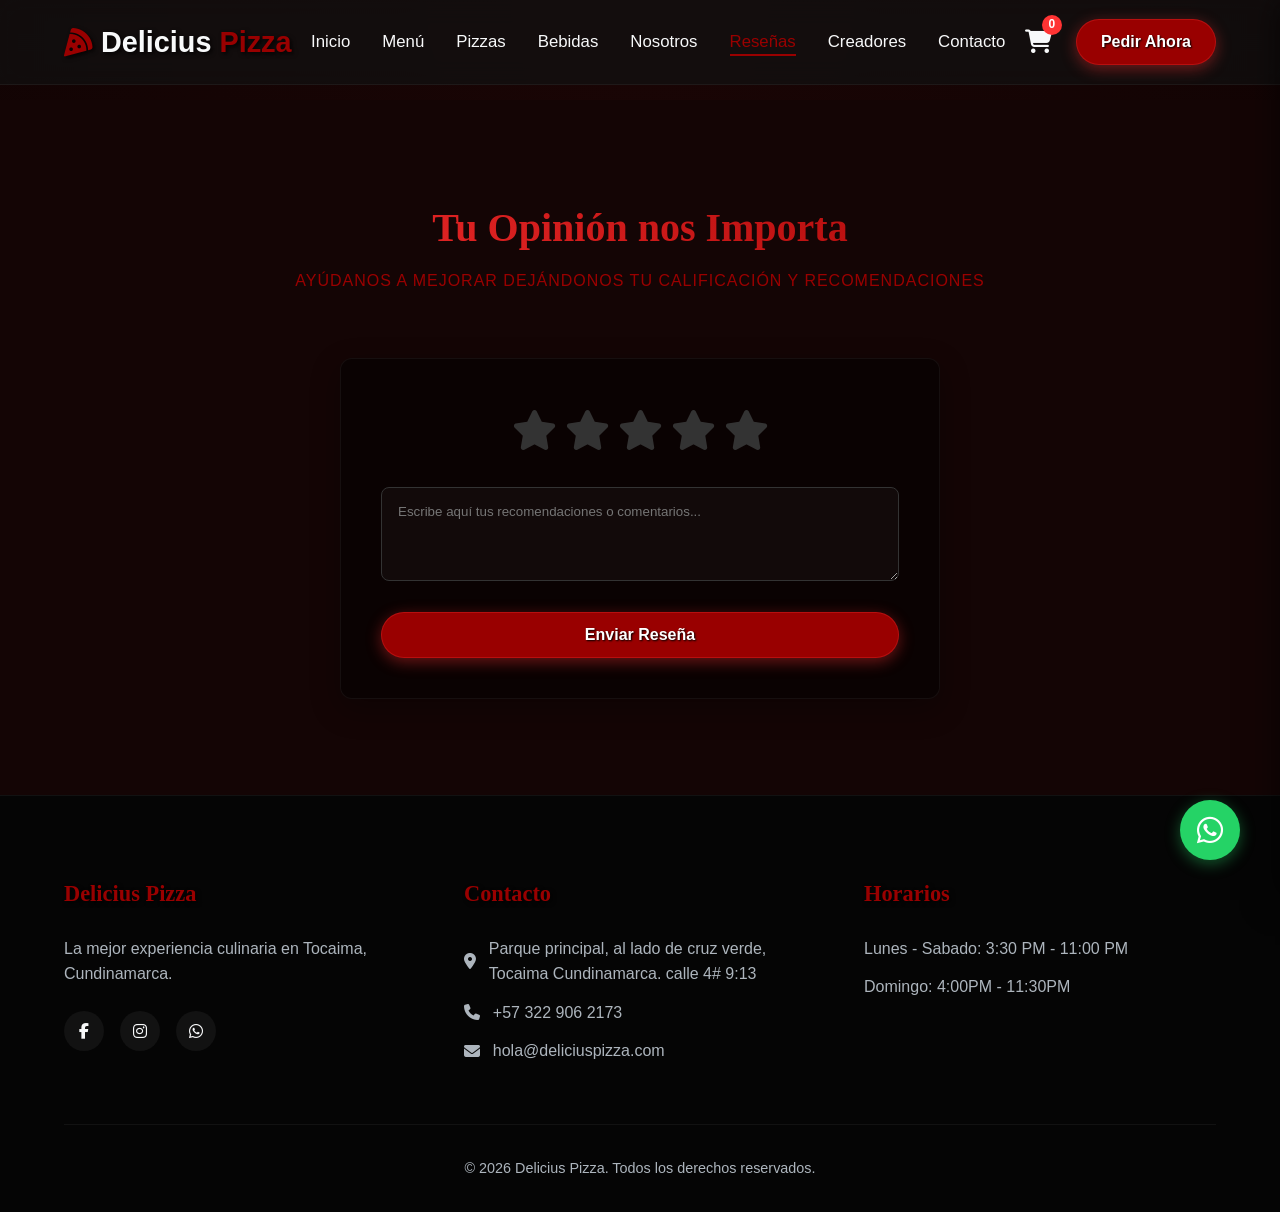
<file: html/resenas.html>
﻿<!DOCTYPE html>
<html lang="es">
<head>
    <link rel="icon" href="../imagen/favicon.ico" type="image/x-icon">

    <meta charset="UTF-8">
    <meta name="viewport" content="width=device-width, initial-scale=1.0">
    <title>Reseñas | Delicius Pizza</title>
    <meta name="description" content="Déjanos tus comentarios y reseñas.">
    <!-- Google Fonts -->
    <link rel="preconnect" href="https://fonts.googleapis.com">
    <link rel="preconnect" href="https://fonts.gstatic.com" crossorigin>
    
    <!-- FontAwesome for icons -->
    <link rel="stylesheet" href="https://cdnjs.cloudflare.com/ajax/libs/font-awesome/6.4.0/css/all.min.css">
    <!-- Custom CSS -->
    <link rel="stylesheet" href="../css/styles.css">
</head>
<body>
        <header class="glass-header">
        <div class="logo">
            <h1><i class="fa-solid fa-pizza-slice"></i> Delicius <span>Pizza</span></h1>
        </div>
        <nav>
            <ul>
                <li><a href="../index.html">Inicio</a></li>
                <li><a href="menu.html">Menú</a></li>
                <li><a href="pizzas.html">Pizzas</a></li>
                <li><a href="bebidas.html">Bebidas</a></li>
                <li><a href="nosotros.html">Nosotros</a></li>
                <li><a href="resenas.html" class="active">Reseñas</a></li>
                <li><a href="creadores.html">Creadores</a></li>
                <li><a href="index.html#contacto">Contacto</a></li>
            </ul>
        </nav>
        <div class="header-actions">
            <div class="cart-icon" id="cart-icon" aria-label="Ver carrito">
                <i class="fa-solid fa-cart-shopping"></i>
                <span class="cart-count" id="cart-count">0</span>
            </div>
            <button class="btn-primary desktop-btn" onclick="window.location.href='menu.html'">Pedir Ahora</button>
            <button class="mobile-menu-btn"><i class="fa-solid fa-bars"></i></button>
        </div>
    </header>

    <main style="padding-top: 100px;">
        <section id="resenas" class="reviews-section">
            <div class="section-title">
                <h2>Tu Opinión nos Importa</h2>
                <p>Ayúdanos a mejorar dejándonos tu calificación y recomendaciones</p>
            </div>
            <div class="review-form-container">
                <form id="review-form">
                    <div class="rating">
                        <input type="radio" id="star5" name="rating" value="5" required /><label for="star5" title="5 estrellas"><i class="fa-solid fa-star"></i></label>
                        <input type="radio" id="star4" name="rating" value="4" /><label for="star4" title="4 estrellas"><i class="fa-solid fa-star"></i></label>
                        <input type="radio" id="star3" name="rating" value="3" /><label for="star3" title="3 estrellas"><i class="fa-solid fa-star"></i></label>
                        <input type="radio" id="star2" name="rating" value="2" /><label for="star2" title="2 estrellas"><i class="fa-solid fa-star"></i></label>
                        <input type="radio" id="star1" name="rating" value="1" /><label for="star1" title="1 estrella"><i class="fa-solid fa-star"></i></label>
                    </div>
                    <div class="form-group">
                        <textarea id="review-text" rows="4" placeholder="Escribe aquí tus recomendaciones o comentarios..." required></textarea>
                    </div>
                    <button type="submit" class="btn-primary" style="width: 100%;">Enviar Reseña</button>
                </form>
            </div>
        </section>
    </main>

    <footer>
        <div class="footer-content" id="contacto">
            <div class="footer-col">
                <h3>Delicius Pizza</h3>
                <p>La mejor experiencia culinaria en Tocaima, Cundinamarca.</p>
                <div class="social-links">
                    <a href="#" aria-label="Facebook"><i class="fa-brands fa-facebook-f"></i></a>
                    <a href="#" aria-label="Instagram"><i class="fa-brands fa-instagram"></i></a>
                    <a href="#" aria-label="WhatsApp"><i class="fa-brands fa-whatsapp"></i></a>
                </div>
            </div>
            <div class="footer-col">
                <h3>Contacto</h3>
                <p><i class="fa-solid fa-location-dot"></i> Parque principal, al lado de cruz verde, Tocaima Cundinamarca. calle 4# 9:13</p>
                <p><i class="fa-solid fa-phone"></i> +57 322 906 2173</p>
                <p><i class="fa-solid fa-envelope"></i> hola@deliciuspizza.com</p>
            </div>
            <div class="footer-col">
                <h3>Horarios</h3>
                <p>Lunes - Sabado: 3:30 PM - 11:00 PM</p>
                <p>Domingo: 4:00PM - 11:30PM</p>
            </div>
        </div>
        <div class="footer-bottom">
            <p>&copy; 2026 Delicius Pizza. Todos los derechos reservados.</p>
        </div>
    </footer>

    <!-- WhatsApp Floating Button -->
    <a href="https://wa.me/573229062173?text=Hola%20Delicius%20Pizza,%20me%20gustar%C3%ADa%20hacer%20un%20pedido" class="whatsapp-float" target="_blank" aria-label="Chatear por WhatsApp">
        <i class="fa-brands fa-whatsapp"></i>
    </a>




    <!-- Cart Sidebar -->
    <div class="cart-overlay" id="cart-overlay"></div>
    <div class="cart-sidebar" id="cart-sidebar">
        <div class="cart-header">
            <h2>Tu Pedido</h2>
            <button class="close-cart" id="close-cart"><i class="fa-solid fa-xmark"></i></button>
        </div>
        <div class="cart-items" id="cart-items">
            <!-- Items se agregaran dinamicamente aqui -->
        </div>
        <div class="cart-footer">
            <div class="cart-total">
                <span>Total:</span>
                <span id="cart-total-price">$0</span>
            </div>
            <button class="btn-primary btn-checkout" id="btn-checkout">Pedir por WhatsApp</button>
        </div>
    </div>

    <!-- Toast Notification Container -->
    <div id="toast-container" class="toast-container"></div>
    <!-- Custom JS -->
    <script src="../js/main.js"></script>
    
    

</body>
</html>
</file>
<file: css/styles.css>
:root {
    --primary-color: #8B0000;
    /* Dark Red */
    --primary-hover: #5C0000;
    --secondary-color: #FF3333;
    /* Accent Yellow */
    --bg-dark: #120505;
    --bg-card: #1E0A0A;
    --text-light: #F8F9FA;
    --text-muted: #ADB5BD;
    --font-main: 'Outfit', sans-serif;
    --font-heading: 'Playfair Display', serif;
    --transition: all 0.3s cubic-bezier(0.4, 0, 0.2, 1);
}

* {
    margin: 0;
    padding: 0;
    box-sizing: border-box;
}

html {
    scroll-behavior: smooth;
}

body {
    font-family: var(--font-main);
    background-color: var(--bg-dark);
    color: var(--text-light);
    line-height: 1.6;
    overflow-x: hidden;
}

/* Typography */
h1,
h2,
h3 {
    font-family: var(--font-heading);
    font-weight: 600;
}

span {
    color: var(--primary-color);
}

a {
    text-decoration: none;
    color: inherit;
}

/* Glass Header */
.glass-header {
    position: fixed;
    top: 0;
    width: 100%;
    padding: 1.2rem 5%;
    display: flex;
    justify-content: space-between;
    align-items: center;
    background: rgba(18, 18, 18, 0.7);
    backdrop-filter: blur(12px);
    -webkit-backdrop-filter: blur(12px);
    border-bottom: 1px solid rgba(255, 255, 255, 0.05);
    z-index: 1000;
    transition: var(--transition);
}

.glass-header.scrolled {
    padding: 1rem 5%;
    background: rgba(18, 18, 18, 0.95);
    box-shadow: 0 4px 30px rgba(0, 0, 0, 0.5);
}

.logo h1 {
    font-size: 1.8rem;
    display: flex;
    align-items: center;
    gap: 0.5rem;
    font-family: var(--font-main);
    font-weight: 800;
}

.logo i {
    color: var(--primary-color);
}

nav ul {
    display: flex;
    list-style: none;
    gap: 2rem;
}

nav ul li a {
    font-weight: 500;
    font-size: 1.05rem;
    transition: var(--transition);
    position: relative;
}

nav ul li a::after {
    content: '';
    position: absolute;
    bottom: -5px;
    left: 0;
    width: 0;
    height: 2px;
    background-color: var(--primary-color);
    transition: var(--transition);
}

nav ul li a:hover::after,
nav ul li a.active::after {
    width: 100%;
}

nav ul li a:hover,
nav ul li a.active {
    color: var(--primary-color);
}

/* Buttons */
.btn-primary {
    background-color: var(--primary-color);
    color: #000;
    border: none;
    padding: 0.8rem 1.5rem;
    border-radius: 50px;
    font-family: var(--font-main);
    font-weight: 600;
    font-size: 1rem;
    cursor: pointer;
    transition: var(--transition);
    box-shadow: 0 4px 15px rgba(255, 50, 50, 0.3);
}

.btn-primary:hover {
    background-color: var(--primary-hover);
    transform: translateY(-2px);
    box-shadow: 0 6px 20px rgba(255, 50, 50, 0.4);
}

.btn-secondary {
    background-color: transparent;
    color: var(--text-light);
    border: 2px solid var(--primary-color);
    padding: 0.8rem 1.5rem;
    border-radius: 50px;
    font-family: var(--font-main);
    font-weight: 600;
    font-size: 1rem;
    cursor: pointer;
    transition: var(--transition);
}

.btn-secondary:hover {
    background-color: var(--primary-color);
    color: #000;
    transform: translateY(-2px);
}

.btn-large {
    padding: 1rem 2rem;
    font-size: 1.1rem;
}

.mobile-menu-btn {
    display: none;
    background: none;
    border: none;
    color: var(--text-light);
    font-size: 1.5rem;
    cursor: pointer;
}

/* Hero Section */
.hero {
    height: 100vh;
    display: flex;
    align-items: center;
    position: relative;
    padding: 0 5%;
    /* Utilizando la imagen proporcionada por el usuario en la carpeta imagen */
    background-image: url('../imagen/764d1009-25b6-477b-96ec-b14b24e8337d.jpg');
    background-size: cover;
    background-position: center;
    background-attachment: fixed;
}

.hero-overlay {
    position: absolute;
    top: 0;
    left: 0;
    width: 100%;
    height: 100%;
    background: linear-gradient(to right, rgba(18, 18, 18, 0.95) 0%, rgba(18, 18, 18, 0.4) 100%);
    z-index: 1;
}

.hero-content {
    position: relative;
    z-index: 2;
    max-width: 600px;
}

.hero-content .badge {
    opacity: 0;
    animation: fadeInUp 1s ease-out 0.5s forwards;
}

.hero-content p {
    opacity: 0;
    animation: fadeInUp 1s ease-out 1.5s forwards;
}

.hero-content .hero-buttons {
    opacity: 0;
    animation: fadeInUp 1s ease-out 2s forwards;
}

.hero h2 {
    font-size: 4.5rem;
    line-height: 1.1;
    margin-bottom: 1.5rem;
    display: flex;
    flex-wrap: wrap;
}

.fly-in-char-main {
    display: inline-block;
    opacity: 0;
    transform: var(--start-transform) rotate(90deg);
    animation: flyInCharMain 1.5s cubic-bezier(0.2, 1, 0.3, 1) forwards;
}

.fly-in-char-main.highlight-text {
    color: var(--primary-color);
}

@keyframes flyInCharMain {
    to {
        opacity: 1;
        transform: translate(0, 0) rotate(0deg);
    }
}

.badge {
    display: inline-block;
    padding: 0.5rem 1rem;
    background: rgba(255, 50, 50, 0.1);
    border: 1px solid var(--primary-color);
    color: var(--primary-color);
    border-radius: 50px;
    font-size: 0.9rem;
    font-weight: 600;
    margin-bottom: 1.5rem;
    letter-spacing: 1px;
    text-transform: uppercase;
}

.hero h2 {
    font-size: 4.5rem;
    line-height: 1.1;
    margin-bottom: 1.5rem;
}

.hero p {
    font-size: 1.2rem;
    color: var(--text-muted);
    margin-bottom: 2.5rem;
}

.hero-buttons {
    display: flex;
    gap: 1rem;
}

/* Menu Section */
.menu-section {
    padding: 6rem 5%;
    background-color: var(--bg-dark);
}

.section-title {
    text-align: center;
    margin-bottom: 4rem;
}

.section-title h2 {
    font-size: 2.5rem;
    margin-bottom: 0.5rem;
}

.section-title p {
    color: var(--primary-color);
    font-family: var(--font-main);
    font-weight: 500;
    letter-spacing: 1px;
    text-transform: uppercase;
}

.menu-grid {
    display: grid;
    grid-template-columns: repeat(auto-fit, minmax(300px, 1fr));
    gap: 2rem;
}

.menu-card {
    background-color: var(--bg-card);
    border-radius: 20px;
    overflow: hidden;
    transition: var(--transition);
    border: 1px solid rgba(255, 255, 255, 0.05);
}

.menu-card:hover {
    transform: translateY(-10px);
    box-shadow: 0 15px 30px rgba(0, 0, 0, 0.5);
    border-color: rgba(255, 50, 50, 0.3);
}

.menu-card-img {
    height: 250px;
    background-size: cover;
    background-position: center;
    transition: var(--transition);
}

.menu-card-img.contain {
    height: 300px;
    background-size: contain;
    background-repeat: no-repeat;
    background-color: #fff;
}

.menu-card:hover .menu-card-img {
    transform: scale(1.05);
}

.menu-card-content {
    padding: 1.5rem;
    position: relative;
    background-color: var(--bg-card);
    z-index: 2;
}

.menu-card-content h3 {
    font-size: 1.5rem;
    margin-bottom: 0.5rem;
}

.menu-card-content p {
    color: var(--text-muted);
    font-size: 0.95rem;
    margin-bottom: 1.5rem;
}

.price-action {
    display: flex;
    justify-content: space-between;
    align-items: center;
    border-top: 1px solid rgba(255, 255, 255, 0.1);
    padding-top: 1rem;
}

.price {
    font-size: 1.4rem;
    font-weight: 800;
    color: var(--primary-color);
}

.btn-icon {
    background-color: rgba(255, 255, 255, 0.05);
    color: var(--text-light);
    border: none;
    width: 45px;
    height: 45px;
    border-radius: 50%;
    cursor: pointer;
    transition: var(--transition);
    display: flex;
    justify-content: center;
    align-items: center;
    font-size: 1.1rem;
}

.btn-icon:hover {
    background-color: var(--primary-color);
    color: #000;
    transform: rotate(90deg);
}

/* Carta Section */
.carta-section {
    padding: 6rem 5%;
    background-color: var(--bg-card);
    position: relative;
    background-image: url('https://images.unsplash.com/photo-1514933651103-005eec06c04b?auto=format&fit=crop&w=1920&q=80');
    background-size: cover;
    background-position: center;
    background-attachment: fixed;
}

.carta-section::before {
    content: '';
    position: absolute;
    top: 0; 
    left: 0; 
    width: 100%; 
    height: 100%;
    background: rgba(10, 10, 10, 0.85);
    z-index: 1;
}

.carta-container {
    position: relative;
    z-index: 2;
    max-width: 1000px;
    margin: 0 auto;
    background: rgba(20, 20, 20, 0.75);
    backdrop-filter: blur(10px);
    -webkit-backdrop-filter: blur(10px);
    border: 1px solid rgba(255, 50, 50, 0.3);
    border-radius: 15px;
    padding: 4rem 3rem;
    box-shadow: 0 20px 50px rgba(0, 0, 0, 0.7);
}

.carta-content {
    display: grid;
    grid-template-columns: 1fr 1fr;
    gap: 4rem;
}

.carta-column h3 {
    color: var(--primary-color);
    font-size: 1.8rem;
    margin-bottom: 2rem;
    text-align: center;
    border-bottom: 1px dashed rgba(255, 50, 50, 0.3);
    padding-bottom: 1rem;
    display: flex;
    align-items: center;
    justify-content: center;
    gap: 0.8rem;
}

.carta-list {
    list-style: none;
}

.carta-list li {
    margin-bottom: 1.8rem;
    transition: var(--transition);
    padding: 0.5rem;
    border-radius: 8px;
}

.carta-list li:hover {
    background: rgba(255, 255, 255, 0.03);
    transform: translateX(5px);
}

.carta-item-header {
    display: flex;
    align-items: baseline;
    margin-bottom: 0.4rem;
}

.carta-item-header h4 {
    font-size: 1.25rem;
    font-weight: 600;
    color: var(--text-light);
    white-space: nowrap;
    font-family: var(--font-heading);
}

.carta-item-header .dots {
    flex-grow: 1;
    border-bottom: 2px dotted rgba(255, 255, 255, 0.2);
    margin: 0 15px;
    opacity: 0.5;
}

.carta-item-header .price {
    font-weight: 800;
    color: var(--primary-color);
    font-size: 1.2rem;
}

.carta-list p {
    color: var(--text-muted);
    font-size: 0.95rem;
    font-style: italic;
    line-height: 1.4;
}

.carta-download {
    text-align: center;
    margin-top: 4rem;
}

@media (max-width: 768px) {
    .carta-content {
        grid-template-columns: 1fr;
        gap: 3rem;
    }
    
    .carta-container {
        padding: 2.5rem 1.5rem;
    }
}

/* About Section */
.about-section {
    padding: 6rem 5%;
    display: grid;
    grid-template-columns: 1fr 1fr;
    gap: 4rem;
    align-items: center;
    background-color: #0a0a0a;
}

.about-content h2 {
    font-size: 3rem;
    margin-bottom: 1.5rem;
}

.about-content p {
    color: var(--text-muted);
    font-size: 1.1rem;
    margin-bottom: 2rem;
}

.features {
    list-style: none;
}

.features li {
    display: flex;
    align-items: center;
    gap: 1rem;
    margin-bottom: 1.2rem;
    font-size: 1.1rem;
    font-weight: 500;
}

.features i {
    color: var(--primary-color);
    font-size: 1.3rem;
    width: 24px;
    text-align: center;
}

.about-image img {
    width: 100%;
    border-radius: 20px;
    box-shadow: 0 20px 40px rgba(0, 0, 0, 0.4);
    border: 2px solid rgba(255, 50, 50, 0.2);
}

/* Footer */
footer {
    background-color: #050505;
    padding: 5rem 5% 2rem;
    border-top: 1px solid rgba(255, 255, 255, 0.05);
}

.footer-content {
    display: grid;
    grid-template-columns: repeat(auto-fit, minmax(250px, 1fr));
    gap: 3rem;
    margin-bottom: 3rem;
}

.footer-col h3 {
    color: var(--primary-color);
    margin-bottom: 1.5rem;
    font-size: 1.4rem;
}

.footer-col p {
    color: var(--text-muted);
    margin-bottom: 0.8rem;
    display: flex;
    align-items: center;
    gap: 0.8rem;
}

.social-links {
    display: flex;
    gap: 1rem;
    margin-top: 1.5rem;
}

.social-links a {
    width: 40px;
    height: 40px;
    background-color: rgba(255, 255, 255, 0.05);
    display: flex;
    justify-content: center;
    align-items: center;
    border-radius: 50%;
    transition: var(--transition);
}

.social-links a:hover {
    background-color: var(--primary-color);
    color: #000;
    transform: translateY(-5px);
}

.footer-bottom {
    text-align: center;
    padding-top: 2rem;
    border-top: 1px solid rgba(255, 255, 255, 0.05);
    color: var(--text-muted);
    font-size: 0.9rem;
}

/* Animations */
@keyframes fadeInUp {
    from {
        opacity: 0;
        transform: translateY(30px);
    }

    to {
        opacity: 1;
        transform: translateY(0);
    }
}

/* WhatsApp Floating Button */
.whatsapp-float {
    position: fixed;
    width: 60px;
    height: 60px;
    bottom: 40px;
    right: 40px;
    background-color: #25d366;
    color: #FFF;
    border-radius: 50px;
    text-align: center;
    font-size: 30px;
    box-shadow: 0 4px 15px rgba(37, 211, 102, 0.4);
    z-index: 1000;
    display: flex;
    justify-content: center;
    align-items: center;
    transition: var(--transition);
}

.whatsapp-float:hover {
    background-color: #128C7E;
    color: #FFF;
    transform: scale(1.1);
    box-shadow: 0 6px 20px rgba(37, 211, 102, 0.6);
}

/* Cart Styles */
.header-actions {
    display: flex;
    align-items: center;
    gap: 1.5rem;
}

.cart-icon {
    position: relative;
    font-size: 1.5rem;
    cursor: pointer;
    transition: var(--transition);
}

.cart-icon:hover {
    color: var(--primary-color);
}

.cart-count {
    position: absolute;
    top: -8px;
    right: -10px;
    background-color: var(--secondary-color);
    color: #fff;
    font-size: 0.75rem;
    font-weight: bold;
    width: 20px;
    height: 20px;
    display: flex;
    justify-content: center;
    align-items: center;
    border-radius: 50%;
}

.cart-overlay {
    position: fixed;
    top: 0;
    left: 0;
    width: 100%;
    height: 100%;
    background-color: rgba(0, 0, 0, 0.7);
    z-index: 1001;
    opacity: 0;
    visibility: hidden;
    transition: var(--transition);
}

.cart-overlay.active {
    opacity: 1;
    visibility: visible;
}

.cart-sidebar {
    position: fixed;
    top: 0;
    right: -400px;
    width: 400px;
    max-width: 100%;
    height: 100vh;
    background-color: var(--bg-card);
    z-index: 1002;
    box-shadow: -5px 0 30px rgba(0, 0, 0, 0.5);
    display: flex;
    flex-direction: column;
    transition: all 0.4s cubic-bezier(0.4, 0, 0.2, 1);
}

.cart-sidebar.active {
    right: 0;
}

.cart-header {
    padding: 1.5rem;
    display: flex;
    justify-content: space-between;
    align-items: center;
    border-bottom: 1px solid rgba(255, 255, 255, 0.05);
}

.cart-header h2 {
    font-size: 1.5rem;
    color: var(--primary-color);
}

.close-cart {
    background: none;
    border: none;
    color: var(--text-light);
    font-size: 1.5rem;
    cursor: pointer;
    transition: var(--transition);
}

.close-cart:hover {
    color: var(--secondary-color);
    transform: rotate(90deg);
}

.cart-items {
    flex: 1;
    overflow-y: auto;
    padding: 1.5rem;
    display: flex;
    flex-direction: column;
    gap: 1rem;
}

.cart-item {
    display: flex;
    justify-content: space-between;
    align-items: center;
    background-color: rgba(255, 255, 255, 0.03);
    padding: 1rem;
    border-radius: 10px;
}

.cart-item-info h4 {
    font-size: 1.1rem;
    margin-bottom: 0.3rem;
}

.cart-item-info p {
    color: var(--primary-color);
    font-weight: bold;
}

.cart-item-actions {
    display: flex;
    align-items: center;
    gap: 0.8rem;
}

.qty-btn {
    background: rgba(255, 255, 255, 0.1);
    border: none;
    color: white;
    width: 25px;
    height: 25px;
    border-radius: 5px;
    cursor: pointer;
    display: flex;
    justify-content: center;
    align-items: center;
    transition: var(--transition);
}

.qty-btn:hover {
    background: var(--primary-color);
    color: black;
}

.remove-item {
    color: var(--secondary-color);
    background: none;
    border: none;
    cursor: pointer;
    margin-left: 0.5rem;
    transition: var(--transition);
}

.remove-item:hover {
    color: #ff5252;
    transform: scale(1.1);
}

.cart-footer {
    padding: 1.5rem;
    border-top: 1px solid rgba(255, 255, 255, 0.05);
    background-color: rgba(0, 0, 0, 0.2);
}

.cart-total {
    display: flex;
    justify-content: space-between;
    font-size: 1.5rem;
    font-weight: 800;
    margin-bottom: 1.5rem;
}

.btn-checkout {
    width: 100%;
    display: block;
    text-align: center;
}

.desktop-btn {
    display: block;
}

/* Toast Notification */
.toast-container {
    position: fixed;
    bottom: 20px;
    left: 20px;
    z-index: 2000;
    display: flex;
    flex-direction: column;
    gap: 10px;
}

.toast {
    background-color: var(--primary-color);
    color: #000;
    padding: 12px 20px;
    border-radius: 8px;
    box-shadow: 0 4px 12px rgba(0, 0, 0, 0.3);
    font-weight: 600;
    display: flex;
    align-items: center;
    gap: 10px;
    transform: translateX(-150%);
    opacity: 0;
    transition: all 0.3s cubic-bezier(0.68, -0.55, 0.265, 1.55);
}

.toast.show {
    transform: translateX(0);
    opacity: 1;
}

/* Reviews Section */
.reviews-section {
    padding: 6rem 5%;
    background-color: var(--bg-card);
}

.review-form-container {
    max-width: 600px;
    margin: 0 auto;
    background-color: var(--bg-dark);
    padding: 2.5rem;
    border-radius: 12px;
    box-shadow: 0 10px 30px rgba(0, 0, 0, 0.3);
    text-align: center;
    border: 1px solid rgba(255, 255, 255, 0.05);
}

.rating {
    display: flex;
    flex-direction: row-reverse;
    justify-content: center;
    gap: 0.5rem;
    margin-bottom: 1.5rem;
}

.rating input {
    display: none;
}

.rating label {
    cursor: pointer;
    font-size: 2.5rem;
    color: #333;
    transition: color 0.2s;
}

.rating input:checked~label,
.rating label:hover,
.rating label:hover~label {
    color: var(--primary-color);
}

.form-group {
    margin-bottom: 1.5rem;
}

.form-group textarea {
    width: 100%;
    padding: 1rem;
    border-radius: 8px;
    border: 1px solid #333;
    background-color: rgba(255, 255, 255, 0.03);
    color: var(--text-light);
    font-family: var(--font-main);
    resize: vertical;
    transition: var(--transition);
}

.form-group textarea:focus {
    outline: none;
    border-color: var(--primary-color);
    background-color: rgba(255, 255, 255, 0.05);
}




/* BORDE ANIMADO: Caja flotante independiente que no altera el flujo de la página */
.borde-animado-fijo {
    position: fixed;
    top: 0;
    left: 0;
    width: 100vw;
    height: 100vh;
    pointer-events: none; /* Permite hacer clic en los botones y enlaces de abajo */
    z-index: 99999; /* Se sitúa por encima de todo el contenido visual */
    box-sizing: border-box;
    border: 12px solid transparent; 
    border-image: linear-gradient(90deg, #007bff, #00d2ff, #0044ff, #007bff) 1;
    animation: rotacionBorde 4s linear infinite;
}

@keyframes rotacionBorde {
    0% { filter: hue-rotate(0deg); }
    100% { filter: hue-rotate(360deg); }
}

/* =====================================================
   DISEÑO RESPONSIVO COMPLETO - TODOS LOS DISPOSITIVOS
   ===================================================== */

/* ---- TABLET GRANDE (máx 992px) ---- */
@media (max-width: 992px) {
    .glass-header {
        padding: 1rem 4%;
    }

    .hero h2 {
        font-size: 3rem;
    }

    .about-section {
        grid-template-columns: 1fr;
        gap: 2.5rem;
        text-align: center;
    }

    .about-content h2 {
        font-size: 2.4rem;
    }

    .about-image {
        display: flex;
        justify-content: center;
    }

    .carta-content {
        grid-template-columns: 1fr;
        gap: 2.5rem;
    }

    .carta-container {
        padding: 3rem 2rem;
    }

    .menu-grid {
        grid-template-columns: repeat(auto-fit, minmax(260px, 1fr));
    }
}

/* ---- TABLET / MÓVIL GRANDE (máx 768px) ---- */
@media (max-width: 768px) {

    /* Encabezado */
    .glass-header {
        padding: 0.9rem 4%;
    }

    /* Menú de navegación desplegable */
    nav {
        position: absolute;
        top: 100%;
        left: 0;
        width: 100%;
        background: rgba(18, 18, 18, 0.98);
        box-shadow: 0 10px 20px rgba(0, 0, 0, 0.5);
        border-bottom: 2px solid var(--primary-color);
        max-height: 0;
        overflow: hidden;
        transition: max-height 0.4s ease-in-out;
        z-index: 999;
    }

    nav.active {
        max-height: 600px;
    }

    nav ul {
        display: flex;
        flex-direction: column;
        padding: 1.5rem 0;
        align-items: center;
        gap: 1.2rem;
    }

    nav ul li a {
        font-size: 1.1rem;
    }

    /* Botones del header */
    .desktop-btn {
        display: none;
    }

    .mobile-menu-btn {
        display: block;
    }

    /* Hero - corregir background-attachment:fixed (bug en móviles iOS/Android) */
    .hero {
        background-attachment: scroll;
        height: 100svh; /* safe viewport height para móviles */
    }

    .carta-section {
        background-attachment: scroll;
    }

    .hero h2 {
        font-size: 2.6rem;
    }

    .hero p {
        font-size: 1rem;
    }

    .hero-buttons {
        flex-direction: column;
        gap: 0.8rem;
    }

    .hero-buttons .btn-primary,
    .hero-buttons .btn-secondary {
        text-align: center;
        display: block;
        width: 100%;
        max-width: 280px;
    }

    /* Secciones */
    .menu-section,
    .about-section,
    .reviews-section {
        padding: 3.5rem 4%;
    }

    .carta-section {
        padding: 3.5rem 4%;
    }

    /* Carta */
    .carta-content {
        grid-template-columns: 1fr;
        gap: 2rem;
    }

    .carta-container {
        padding: 2rem 1.5rem;
    }

    /* Tarjetas */
    .menu-grid {
        grid-template-columns: 1fr;
        gap: 1.5rem;
    }

    .menu-card-img {
        height: 200px;
    }

    /* About */
    .about-section {
        grid-template-columns: 1fr;
    }

    /* Footer */
    .footer-content {
        grid-template-columns: 1fr;
        gap: 2rem;
        text-align: center;
    }

    .footer-col p {
        justify-content: center;
    }

    .social-links {
        justify-content: center;
    }

    /* WhatsApp flotante */
    .whatsapp-float {
        width: 52px;
        height: 52px;
        bottom: 20px;
        right: 16px;
        font-size: 26px;
    }

    /* Carrito lateral */
    .cart-sidebar {
        width: 100%;
        right: -100%;
    }

    .cart-sidebar.active {
        right: 0;
    }

    /* Borde animado */
    .borde-animado-fijo {
        border-width: 5px;
    }
}

/* ---- MÓVIL MEDIANO (máx 480px) ---- */
@media (max-width: 480px) {

    /* Header */
    .glass-header {
        padding: 0.8rem 4%;
    }

    .logo h1 {
        font-size: 1.35rem;
    }

    /* Hero */
    .hero {
        padding: 0 4%;
        background-attachment: scroll;
    }

    .hero h2 {
        font-size: 2rem;
        line-height: 1.15;
    }

    .hero p {
        font-size: 0.95rem;
        margin-bottom: 1.8rem;
    }

    .badge {
        font-size: 0.75rem;
        padding: 0.4rem 0.8rem;
    }

    /* Secciones */
    .menu-section,
    .carta-section,
    .about-section,
    .reviews-section {
        padding: 2.5rem 4%;
    }

    footer {
        padding: 3rem 4% 1.5rem;
    }

    /* Títulos */
    .section-title h2 {
        font-size: 1.7rem;
    }

    .about-content h2 {
        font-size: 2rem;
    }

    /* Tarjetas */
    .menu-card-img {
        height: 180px;
    }

    .menu-card-content {
        padding: 1.2rem;
    }

    .menu-card-content h3 {
        font-size: 1.3rem;
    }

    .price {
        font-size: 1.2rem;
    }

    /* Carta */
    .carta-container {
        padding: 1.5rem 1rem;
    }

    .carta-column h3 {
        font-size: 1.4rem;
    }

    .carta-item-header h4 {
        font-size: 1rem;
    }

    .carta-item-header .price {
        font-size: 1rem;
    }

    /* Botones */
    .btn-primary,
    .btn-secondary {
        padding: 0.65rem 1.2rem;
        font-size: 0.9rem;
    }

    .btn-large {
        padding: 0.8rem 1.5rem;
        font-size: 1rem;
    }

    /* Carrito */
    .cart-header h2 {
        font-size: 1.2rem;
    }

    .cart-total {
        font-size: 1.2rem;
    }

    .cart-item-info h4 {
        font-size: 0.95rem;
    }

    /* Reviews */
    .review-form-container {
        padding: 1.5rem 1rem;
    }

    .rating label {
        font-size: 2rem;
    }

    /* Toast */
    .toast-container {
        left: 8px;
        right: 8px;
        bottom: 12px;
    }

    .toast {
        font-size: 0.9rem;
        padding: 10px 14px;
    }

    /* Borde animado */
    .borde-animado-fijo {
        border-width: 4px;
    }

    /* WhatsApp */
    .whatsapp-float {
        width: 48px;
        height: 48px;
        bottom: 16px;
        right: 12px;
        font-size: 24px;
    }
}

/* ---- MÓVIL PEQUEÑO (máx 380px) ---- */
@media (max-width: 380px) {
    .logo h1 {
        font-size: 1.15rem;
    }

    .hero h2 {
        font-size: 1.7rem;
    }

    .section-title h2 {
        font-size: 1.5rem;
    }

    .about-content h2 {
        font-size: 1.7rem;
    }

    .carta-item-header {
        flex-wrap: wrap;
        gap: 0.2rem;
    }

    .carta-item-header .dots {
        display: none;
    }

    .carta-item-header h4,
    .carta-item-header .price {
        width: auto;
    }

    .hero-buttons .btn-primary,
    .hero-buttons .btn-secondary {
        max-width: 100%;
        font-size: 0.9rem;
    }

    .footer-col h3 {
        font-size: 1.2rem;
    }

    .borde-animado-fijo {
        border-width: 3px;
    }
}

/* ---- CORRECCIÓN PARA iOS (evitar zoom en inputs) ---- */
@media (max-width: 768px) {
    input,
    textarea,
    select {
        font-size: 16px !important;
    }
}

/* ---- PANTALLAS MUY ALTAS (landscape móvil) ---- */
@media (max-height: 500px) and (orientation: landscape) {
    .hero {
        height: auto;
        min-height: 100svh;
        padding: 100px 5% 3rem;
    }

    .hero h2 {
        font-size: 2rem;
    }

    nav.active {
        max-height: 300px;
        overflow-y: auto;
    }
}
/* --- MÁS MEJORACIONES: OSCURO ROJO & VERSATILIDAD --- */
:root {
    --primary-color: #990000;
    --primary-hover: #5C0000;
    --secondary-color: #FF3333;
    --bg-dark: #0a0202;
    --bg-card: #140505;
}

body {
    background: radial-gradient(circle at top, #1a0505, var(--bg-dark));
}

.btn-primary {
    color: #fff !important;
    text-shadow: 1px 1px 2px black;
    box-shadow: 0 4px 15px rgba(255, 50, 50, 0.4) !important;
    border: 1px solid rgba(255, 50, 50, 0.3) !important;
}

.btn-primary:hover {
    box-shadow: 0 6px 25px rgba(255, 50, 50, 0.7) !important;
    background-color: #b30000 !important;
}

.menu-card {
    border: 1px solid rgba(255, 50, 50, 0.15) !important;
}
.menu-card:hover {
    box-shadow: 0 15px 30px rgba(0, 0, 0, 0.7), 0 0 15px rgba(255, 50, 50, 0.2) !important;
    border-color: rgba(255, 50, 50, 0.5) !important;
}

h1, h2, h3 {
    text-shadow: 2px 2px 4px rgba(0,0,0,0.8);
}

.section-title h2 {
    background: -webkit-linear-gradient(45deg, #FF3333, #990000);
    -webkit-background-clip: text;
    -webkit-text-fill-color: transparent;
    text-shadow: none;
}

.glass-header.scrolled {
    background: rgba(15, 2, 2, 0.95);
    border-bottom: 1px solid rgba(255, 50, 50, 0.2);
}
</file>
<file: pizza/style.css>
:root {
    --primary-color: #ffcc00;
    --secondary-color: #ff6600;
    --bg-dark: #121212;
    --pizza-base: #8b0000; /* Rojo oscuro */
    --text-light: #ffffff;
    --glass-bg: rgba(255, 255, 255, 0.1);
    --glass-border: rgba(255, 255, 255, 0.2);
}

* {
    margin: 0;
    padding: 0;
    box-sizing: border-box;
    font-family: 'Outfit', sans-serif;
}

body {
    background-color: var(--bg-dark);
    color: var(--text-light);
    min-height: 100vh;
    display: flex;
    justify-content: center;
    align-items: flex-start;
    overflow-x: hidden;
    overflow-y: auto;
}

#game-container {
    width: 100%;
    height: 100%;
    display: flex;
    justify-content: center;
    align-items: center;
    position: relative;
}

/* Pantallas */
.landing-screen, .game-screen, .flavors-screen {
    display: none;
    flex-direction: column;
    align-items: center;
    gap: 2rem;
    z-index: 10;
    width: 100%;
}

.landing-screen.active, .game-screen.active, .flavors-screen.active {
    display: flex;
}

.landing-video {
    position: fixed;
    top: 0;
    left: 0;
    width: 100vw;
    height: 100vh;
    object-fit: cover;
    z-index: -1;
    pointer-events: none;
    filter: brightness(0.4) saturate(1.2) contrast(1.2); /* Efecto remasterizado y oscuro para resaltar el texto */
}

.landing-content {
    display: flex;
    flex-direction: column;
    align-items: center;
    justify-content: center;
    gap: 2rem;
    z-index: 2;
    position: relative;
    padding: 3rem;
    background: rgba(0, 0, 0, 0.4);
    border-radius: 20px;
    backdrop-filter: blur(8px);
    box-shadow: 0 10px 30px rgba(0, 0, 0, 0.5);
    border: 1px solid rgba(255, 204, 0, 0.2);
}

.title {
    font-size: 5rem;
    font-weight: 800;
    text-transform: uppercase;
    background: linear-gradient(to bottom, #fff, var(--primary-color));
    -webkit-background-clip: text;
    -webkit-text-fill-color: transparent;
    text-shadow: 0 10px 30px rgba(0,0,0,0.5);
    margin-bottom: 2rem;
}

.start-btn {
    padding: 1.5rem 4rem;
    font-size: 1.5rem;
    font-weight: 700;
    background: var(--primary-color);
    color: #000;
    border: none;
    border-radius: 50px;
    cursor: pointer;
    transition: all 0.3s ease;
    box-shadow: 0 10px 20px rgba(255, 204, 0, 0.3);
}

.start-btn:hover {
    transform: translateY(-5px);
    box-shadow: 0 15px 30px rgba(255, 204, 0, 0.5);
}

/* Pizza Wrapper */
.pizza-wrapper {
    width: 400px;
    height: 400px;
    position: relative;
    animation: gentle-pulse 4s infinite ease-in-out;
}

.pizza-base {
    width: 100%;
    height: 100%;
    background-color: #a50000; /* Rojo Pasión Sólido */
    border-radius: 50%;
    box-shadow: 0 0 50px rgba(139, 0, 0, 0.3), 
                inset 0 0 40px rgba(0, 0, 0, 0.4);
    border: 12px solid #c2ad88;
    position: relative;
    overflow: hidden;
    transition: all 0.5s cubic-bezier(0.4, 0, 0.2, 1);
}

.pizza-base.golden-border {
    border-color: #ffcc00; /* Amarillo dorado suave */
    box-shadow: 0 0 30px rgba(255, 204, 0, 0.3), 
                inset 0 0 40px rgba(0, 0, 0, 0.4);
}

}

@keyframes gentle-pulse {
    0%, 100% { transform: scale(1); }
    50% { transform: scale(1.02); }
}

.pizza-slices-overlay {
    position: absolute;
    top: 0;
    left: 0;
    width: 100%;
    height: 100%;
    pointer-events: none;
}

.pizza-wedge {
    position: absolute;
    top: 0;
    left: 0;
    width: 100%;
    height: 100%;
    background: radial-gradient(circle, #fff9e6 0%, #f7e38d 100%); /* Efecto de queso fundido */
    box-shadow: inset 0 0 15px rgba(255, 204, 0, 0.2);
    opacity: 0;
    transition: opacity 0.3s ease;
    z-index: 1;
    /* Recortar todo el contenido al área de la cuña */
    -webkit-mask-image: var(--mask);
    mask-image: var(--mask);
}

.pizza-wedge.filled {
    opacity: 1;
}

.topping-container {
    position: absolute;
    top: 0;
    left: 0;
    width: 100%;
    height: 100%;
    pointer-events: none;
    z-index: 2;
}

/* Jamón (Cuadritos rosados) */
.ham-cube {
    position: absolute;
    width: 14px;
    height: 14px;
    background-color: #ff9999; /* Rosado jamón más vívido */
    border-radius: 0;
}

/* Chorizo (Círculos marroncitos) */
.chorizo-slice {
    position: absolute;
    width: 15px;
    height: 15px;
    background-color: #8d4925; /* Marrón rojizo carne */
    border-radius: 50%;
    box-shadow: inset -1px -1px 2px rgba(0,0,0,0.4);
}

/* Maíz (Puntitos amarillos) */
.corn-kernel {
    position: absolute;
    width: 6px;
    height: 6px;
    background-color: #ffcc00; /* Amarillo maíz */
    border-radius: 2px;
    box-shadow: 1px 1px 1px rgba(0,0,0,0.1);
}

/* Carbonara (Palitos de tocineta) */
.bacon-strip {
    position: absolute;
    width: 20px;
    height: 5px;
    background-color: #63331d; /* Marrón carne oscuro */
    border-radius: 2px;
    box-shadow: 1px 1px 2px rgba(0,0,0,0.3);
}

/* Napolitana (Puntos negros/hierbas) */
.napolitana-dot {
    position: absolute;
    background-color: #000000;
    border-radius: 50%;
    pointer-events: none;
}

/* Pepperoni (Rodajas rojas) */
.pepperoni-slice {
    position: absolute;
    width: 28px;
    height: 28px;
    background-color: #b02100; /* Rojo pepperoni profundo */
    border-radius: 50%;
    box-shadow: inset -2px -2px 4px rgba(0,0,0,0.4),
                1px 1px 2px rgba(0,0,0,0.2);
    border: 1px solid #8a1a00;
}

/* Tropical (Cerezas - Círculos rojo claro) */
.cherry-topping {
    position: absolute;
    width: 12px;
    height: 12px;
    background-color: #ff0000; /* Rojo brillante / Cereza */
    border-radius: 50%;
    box-shadow: inset -1px -1px 3px rgba(0,0,0,0.3),
                0 0 5px rgba(255, 0, 0, 0.4);
}

/* Tentación (Chocolate fundido) */
.chocolate-drizzle {
    position: absolute;
    width: 45px;
    height: 4px;
    background: linear-gradient(to right, #5d2e06, #7b3f00, #5d2e06); /* Café chocolate brillante */
    border-radius: 10px;
    box-shadow: 0 1px 3px rgba(0,0,0,0.6), 0 0 4px rgba(123, 63, 0, 0.4);
    opacity: 1;
    z-index: 5;
}

/* Tentación (Frutas) */
.strawberry {
    position: absolute;
    width: 18px;
    height: 18px;
    background-color: #ff3333;
    clip-path: polygon(50% 0%, 100% 40%, 80% 100%, 20% 100%, 0% 40%); /* Forma de fresa */
    box-shadow: inset -2px -2px 4px rgba(0,0,0,0.3);
    z-index: 3;
}

.banana-slice {
    position: absolute;
    width: 20px;
    height: 20px;
    background-color: #fff9e6;
    border: 2px solid #f2e6b1;
    border-radius: 50%;
    box-shadow: inset 0 0 5px rgba(0,0,0,0.1);
    z-index: 3;
}

.banana-slice::after {
    content: '';
    position: absolute;
    top: 50%;
    left: 50%;
    transform: translate(-50%, -50%);
    width: 4px;
    height: 4px;
    background-color: #d9c585;
    border-radius: 50%;
}



/* Opciones de Porciones */
.options-container {
    position: absolute;
    width: 100%;
    height: 100%;
    top: 0;
    left: 0;
    pointer-events: none;
}

.option-btn {
    position: absolute;
    width: 70px;
    height: 70px;
    background: var(--glass-bg);
    border: 2px solid var(--glass-border);
    color: white;
    border-radius: 50%;
    cursor: pointer;
    font-size: 1.2rem;
    font-weight: 700;
    pointer-events: auto;
    transition: all 0.3s cubic-bezier(0.175, 0.885, 0.32, 1.275);
    backdrop-filter: blur(10px);
}

.option-btn:hover {
    background: var(--primary-color);
    color: #000;
    transform: scale(1.2);
    border-color: var(--primary-color);
}

.option-btn.active {
    background: var(--primary-color);
    color: #000;
    transform: scale(1.2);
    box-shadow: 0 0 30px rgba(255, 204, 0, 0.5);
}

/* Botones de Tipo de Orden */
.type-btn {
    padding: 1rem 2rem;
    font-size: 1.1rem;
    font-weight: 700;
    background: var(--glass-bg);
    color: white;
    border: 2px solid var(--glass-border);
    border-radius: 30px;
    cursor: pointer;
    transition: all 0.3s ease;
    backdrop-filter: blur(5px);
    display: flex;
    align-items: center;
    gap: 0.5rem;
}
.type-btn:hover {
    background: rgba(255, 204, 0, 0.2);
    border-color: var(--primary-color);
}
.type-btn.active {
    background: var(--primary-color);
    color: #000;
    border-color: var(--primary-color);
    box-shadow: 0 0 15px rgba(255, 204, 0, 0.5);
    transform: scale(1.05);
}

/* Posiciones de los nuevos botones de tamaño */
.btn-familiar { top: 15%; left: 10%; width: 100px; height: 100px; }
.btn-medium { top: 45%; left: 10%; width: 90px; height: 90px; }
.btn-junior { bottom: 15%; left: 10%; width: 80px; height: 80px; }

.ready-btn {
    padding: 1rem 3rem;
    font-size: 1.3rem;
    font-weight: 800;
    background: var(--primary-color);
    color: #000;
    border: none;
    border-radius: 30px;
    cursor: pointer;
    opacity: 0;
    pointer-events: none;
    transition: all 0.4s ease;
    margin-top: 1rem;
}

.ready-btn.show {
    opacity: 1;
    pointer-events: auto;
}

/* Pantalla de Sabores */
.flavors-screen {
    display: none;
    flex-direction: column;
    align-items: center;
    width: 100%;
    max-width: 1200px;
    height: 100vh;
    padding: 2rem;
    z-index: 20;
    overflow-y: auto;
}

.flavors-layout {
    display: flex;
    flex-direction: row;
    justify-content: center;
    align-items: center;
    gap: 4rem;
    width: 100%;
    flex: 1;
}

.pizza-preview-container {
    flex: 1;
    display: flex;
    flex-direction: column;
    justify-content: center;
    align-items: center;
    gap: 2rem;
}

.flavor-rule {
    background: #e63946;
    border: 2px solid #ff6b6b;
    color: #ffffff;
    padding: 0.7rem 2rem;
    border-radius: 50px;
    font-size: 1.1rem;
    font-weight: 900;
    text-transform: uppercase;
    letter-spacing: 3px;
    text-shadow: 0 1px 3px rgba(0,0,0,0.5);
    box-shadow: 0 0 20px rgba(230, 57, 70, 0.6), 0 4px 10px rgba(0,0,0,0.3);
    animation: pulse-rule 1.5s infinite;
}

@keyframes pulse-rule {
    0%, 100% { transform: scale(1); box-shadow: 0 0 20px rgba(230, 57, 70, 0.6); }
    50% { transform: scale(1.06); box-shadow: 0 0 35px rgba(230, 57, 70, 0.9); }
}

.flavors-selection {
    flex: 1.5;
    display: flex;
    flex-direction: column;
    align-items: center;
}

.subtitle {
    font-size: 2.5rem;
    margin-bottom: 1rem;
    color: var(--primary-color);
    text-transform: uppercase;
    font-weight: 800;
}

.flavors-grid {
    display: flex;
    flex-direction: column;
    gap: 1rem;
    width: 100%;
    max-height: 500px;
    overflow-y: auto;
    padding: 1rem;
}

/* Tarjeta de Sabor con Contador */
.flavor-card {
    background: var(--glass-bg);
    border: 1px solid var(--glass-border);
    border-radius: 15px;
    padding: 1rem 1.5rem;
    display: flex;
    justify-content: space-between;
    align-items: center;
    transition: all 0.3s ease;
    backdrop-filter: blur(5px);
}

.flavor-info {
    flex: 1;
}

.flavor-controls {
    display: flex;
    align-items: center;
    gap: 1rem;
}

.counter-btn {
    width: 35px;
    height: 35px;
    border-radius: 50%;
    border: 1px solid var(--primary-color);
    background: transparent;
    color: var(--primary-color);
    font-size: 1.2rem;
    font-weight: 800;
    cursor: pointer;
    display: flex;
    justify-content: center;
    align-items: center;
    transition: all 0.2s ease;
}

.counter-btn:hover:not(:disabled) {
    background: var(--primary-color);
    color: #000;
}

.counter-btn:disabled {
    opacity: 0.3;
    cursor: not-allowed;
    border-color: rgba(255, 255, 255, 0.1);
}

.flavor-count {
    font-size: 1.5rem;
    font-weight: 800;
    min-width: 30px;
    text-align: center;
    color: var(--primary-color);
}

/* Resumen de Porciones */
.portions-summary {
    background: rgba(255, 179, 0, 0.1);
    border: 1px solid var(--primary-color);
    border-radius: 10px;
    padding: 0.8rem 2rem;
    margin-bottom: 1.5rem;
    font-size: 1.2rem;
    font-weight: 600;
}

.remaining-count {
    color: var(--primary-color);
    font-weight: 800;
}

.flavor-name {
    font-size: 1.1rem;
    font-weight: 700;
    margin-bottom: 0.5rem;
    display: flex;
    align-items: center;
    flex-wrap: wrap;
    gap: 0.5rem;
}

.special-note {
    color: #ff4d4d;
    font-size: 0.75rem;
    font-weight: 400;
    font-style: italic;
    background: rgba(255, 77, 77, 0.1);
    padding: 2px 8px;
    border-radius: 4px;
    border: 1px solid rgba(255, 77, 77, 0.2);
}

.flavor-desc {
    font-size: 0.8rem;
    opacity: 0.8;
}

.flavors-footer {
    display: flex;
    gap: 2rem;
    margin-top: 2rem;
    padding-bottom: 2rem;
}

.back-btn {
    padding: 1rem 2.5rem;
    background: transparent;
    border: 2px solid var(--glass-border);
    color: white;
    border-radius: 30px;
    cursor: pointer;
    font-weight: 600;
    transition: all 0.3s ease;
}

@media (max-width: 900px) {
    .flavors-layout {
        flex-direction: column;
        gap: 2rem;
    }
    .pizza-preview-container .pizza-wrapper {
        width: 200px;
        height: 200px;
    }
}

.slice-line {
    position: absolute;
    top: 50%;
    left: 0;
    width: 100%;
    height: 2px;
    background-color: rgba(255, 255, 255, 0.4);
    box-shadow: 0 0 2px rgba(0, 0, 0, 0.2);
    transform-origin: center;
    transition: width 0.4s ease-out;
}


/* Nuevos Contenedores de Opciones */
.options-container, .slice-options-container {
    display: flex;
    justify-content: center;
    gap: 1.5rem;
    margin-bottom: 2rem;
    flex-wrap: wrap;
    z-index: 100;
}

.slice-options-container {
    margin-top: 1rem;
    min-height: 120px;
    align-items: center;
}

.section-title {
    font-size: 2.5rem;
    font-weight: 900;
    color: var(--primary-color);
    text-shadow: 0 4px 10px rgba(0,0,0,0.5);
    margin-bottom: 1rem;
}

/* Mexicana (Doritos) */
.dorito-chip {
    position: absolute;
    width: 16px;
    height: 16px;
    background-color: #ff8c00;
    clip-path: polygon(50% 0%, 0% 100%, 100% 100%);
    box-shadow: 1px 1px 2px rgba(0,0,0,0.4);
    z-index: 4;
}
</file>
<file: proyecto tics 1102 - VERSION OSCURA ROJA/css/styles.css>
/* ===================================================
   DELICIUS PIZZA — VERSIÓN OSCURA ROJA (Carmesí & Dorado)
   Navegación: Sidebar vertical izquierdo
   =================================================== */

@import url('https://fonts.googleapis.com/css2?family=Cormorant+Garamond:ital,wght@0,400;0,600;0,700;1,400;1,600&family=Raleway:wght@300;400;500;600;700;800&display=swap');

:root {
    --primary-color: #C62828;
    --primary-hover: #B71C1C;
    --primary-glow: rgba(198, 40, 40, 0.35);
    --secondary-color: #D4AF37;
    --secondary-glow: rgba(212, 175, 55, 0.3);
    --bg-dark: #080208;
    --bg-mid: #110511;
    --bg-card: #1C0A1A;
    --bg-sidebar: #0D0308;
    --text-light: #F8EEF0;
    --text-muted: #A08090;
    --border-subtle: rgba(198, 40, 40, 0.12);
    --font-main: 'Raleway', sans-serif;
    --font-heading: 'Cormorant Garamond', serif;
    --sidebar-width: 260px;
    --transition: all 0.35s cubic-bezier(0.4, 0, 0.2, 1);
}

* { margin: 0; padding: 0; box-sizing: border-box; }
html { scroll-behavior: smooth; }

body {
    font-family: var(--font-main);
    background-color: var(--bg-dark);
    color: var(--text-light);
    line-height: 1.7;
    overflow-x: hidden;
    display: flex;
}

/* ─── SIDEBAR NAVIGATION ─── */
.sidebar {
    position: fixed;
    top: 0;
    left: 0;
    width: var(--sidebar-width);
    height: 100vh;
    background: var(--bg-sidebar);
    border-right: 1px solid var(--border-subtle);
    display: flex;
    flex-direction: column;
    z-index: 1000;
    transition: var(--transition);
    overflow: hidden;
}

.sidebar::before {
    content: '';
    position: absolute;
    top: 0; left: 0; right: 0;
    height: 3px;
    background: linear-gradient(90deg, var(--primary-color), var(--secondary-color));
}

.sidebar-logo {
    padding: 2.2rem 1.8rem 1.8rem;
    border-bottom: 1px solid var(--border-subtle);
}

.sidebar-logo h1 {
    font-family: var(--font-heading);
    font-size: 1.6rem;
    font-weight: 700;
    color: var(--text-light);
    letter-spacing: 1px;
    display: flex;
    align-items: center;
    gap: 0.6rem;
}

.sidebar-logo h1 i {
    color: var(--primary-color);
    font-size: 1.4rem;
    filter: drop-shadow(0 0 8px var(--primary-glow));
}

.sidebar-logo h1 span {
    color: var(--secondary-color);
}

.sidebar-nav {
    flex: 1;
    padding: 1.5rem 0;
    overflow-y: auto;
}

.sidebar-nav ul {
    list-style: none;
    display: flex;
    flex-direction: column;
    gap: 0.3rem;
}

.sidebar-nav ul li a {
    display: flex;
    align-items: center;
    gap: 1rem;
    padding: 0.9rem 1.8rem;
    color: var(--text-muted);
    text-decoration: none;
    font-weight: 500;
    font-size: 0.95rem;
    letter-spacing: 0.5px;
    transition: var(--transition);
    border-left: 3px solid transparent;
    position: relative;
}

.sidebar-nav ul li a i {
    width: 20px;
    text-align: center;
    font-size: 1rem;
    transition: var(--transition);
}

.sidebar-nav ul li a:hover,
.sidebar-nav ul li a.active {
    color: var(--text-light);
    background: rgba(198, 40, 40, 0.08);
    border-left-color: var(--primary-color);
}

.sidebar-nav ul li a.active {
    color: var(--secondary-color);
}

.sidebar-nav ul li a:hover i {
    color: var(--primary-color);
    filter: drop-shadow(0 0 6px var(--primary-glow));
}

.sidebar-nav ul li a.active i {
    color: var(--secondary-color);
}

.sidebar-bottom {
    padding: 1.5rem 1.8rem;
    border-top: 1px solid var(--border-subtle);
}

.btn-sidebar-order {
    display: flex;
    align-items: center;
    justify-content: center;
    gap: 0.6rem;
    width: 100%;
    padding: 0.9rem 1rem;
    background: linear-gradient(135deg, var(--primary-color), #8B0000);
    color: #fff;
    border: none;
    border-radius: 8px;
    font-family: var(--font-main);
    font-weight: 700;
    font-size: 0.95rem;
    letter-spacing: 1px;
    cursor: pointer;
    transition: var(--transition);
    text-transform: uppercase;
    box-shadow: 0 4px 20px var(--primary-glow);
    text-decoration: none;
}

.btn-sidebar-order:hover {
    background: linear-gradient(135deg, #E53935, var(--primary-color));
    transform: translateY(-2px);
    box-shadow: 0 6px 25px rgba(198, 40, 40, 0.5);
}

/* Cart icon in sidebar */
.sidebar-cart {
    display: flex;
    align-items: center;
    gap: 0.6rem;
    padding: 0.7rem 0;
    margin-bottom: 0.8rem;
    cursor: pointer;
    color: var(--text-muted);
    transition: var(--transition);
}

.sidebar-cart:hover { color: var(--secondary-color); }

.sidebar-cart-icon {
    position: relative;
    font-size: 1.2rem;
}

.cart-count {
    position: absolute;
    top: -8px;
    right: -10px;
    background-color: var(--primary-color);
    color: #fff;
    font-size: 0.7rem;
    font-weight: bold;
    width: 18px;
    height: 18px;
    display: flex;
    justify-content: center;
    align-items: center;
    border-radius: 50%;
}

/* Mobile toggle */
.sidebar-toggle {
    display: none;
    position: fixed;
    top: 1rem;
    left: 1rem;
    z-index: 1100;
    background: var(--primary-color);
    color: #fff;
    border: none;
    width: 44px;
    height: 44px;
    border-radius: 8px;
    font-size: 1.2rem;
    cursor: pointer;
    box-shadow: 0 4px 15px var(--primary-glow);
    align-items: center;
    justify-content: center;
    transition: var(--transition);
}

.sidebar-overlay {
    display: none;
    position: fixed;
    inset: 0;
    background: rgba(0,0,0,0.7);
    z-index: 999;
    backdrop-filter: blur(3px);
}

/* ─── MAIN CONTENT (offset by sidebar) ─── */
.page-wrapper {
    margin-left: var(--sidebar-width);
    min-height: 100vh;
    width: calc(100% - var(--sidebar-width));
    display: flex;
    flex-direction: column;
}

main { flex: 1; }

/* ─── TYPOGRAPHY ─── */
h1, h2, h3 {
    font-family: var(--font-heading);
    font-weight: 700;
    letter-spacing: 0.5px;
}

span { color: var(--secondary-color); }
a { text-decoration: none; color: inherit; }

/* ─── BUTTONS ─── */
.btn-primary {
    background: linear-gradient(135deg, var(--primary-color), #8B0000);
    color: #fff;
    border: none;
    padding: 0.85rem 1.8rem;
    border-radius: 6px;
    font-family: var(--font-main);
    font-weight: 700;
    font-size: 0.95rem;
    cursor: pointer;
    transition: var(--transition);
    box-shadow: 0 4px 18px var(--primary-glow);
    letter-spacing: 0.5px;
    display: inline-block;
}

.btn-primary:hover {
    background: linear-gradient(135deg, #E53935, var(--primary-color));
    transform: translateY(-2px);
    box-shadow: 0 6px 25px rgba(198,40,40,0.5);
}

.btn-secondary {
    background-color: transparent;
    color: var(--secondary-color);
    border: 2px solid var(--secondary-color);
    padding: 0.85rem 1.8rem;
    border-radius: 6px;
    font-family: var(--font-main);
    font-weight: 600;
    font-size: 0.95rem;
    cursor: pointer;
    transition: var(--transition);
    display: inline-block;
}

.btn-secondary:hover {
    background-color: var(--secondary-color);
    color: #000;
    transform: translateY(-2px);
}

.btn-large { padding: 1.1rem 2.2rem; font-size: 1.1rem; }

/* ─── HERO ─── */
.hero {
    height: 100vh;
    display: flex;
    align-items: center;
    position: relative;
    padding: 0 6%;
    background-image: url('../../proyecto tics 1102/imagen/764d1009-25b6-477b-96ec-b14b24e8337d.jpg');
    background-size: cover;
    background-position: center;
    background-attachment: fixed;
}

.hero-overlay {
    position: absolute;
    inset: 0;
    background: linear-gradient(
        105deg,
        rgba(8, 2, 8, 0.97) 0%,
        rgba(30, 5, 20, 0.75) 55%,
        rgba(8, 2, 8, 0.4) 100%
    );
}

.hero-content {
    position: relative;
    z-index: 2;
    max-width: 650px;
}

.badge {
    display: inline-block;
    padding: 0.4rem 1.2rem;
    background: rgba(198, 40, 40, 0.12);
    border: 1px solid var(--primary-color);
    color: var(--primary-color);
    border-radius: 3px;
    font-size: 0.8rem;
    font-weight: 700;
    margin-bottom: 1.5rem;
    letter-spacing: 3px;
    text-transform: uppercase;
}

.hero h2 {
    font-size: 5rem;
    line-height: 1.05;
    margin-bottom: 1.5rem;
    font-family: var(--font-heading);
    font-style: italic;
    display: flex;
    flex-wrap: wrap;
}

.fly-in-char-main {
    display: inline-block;
    opacity: 0;
    transform: var(--start-transform) rotate(90deg);
    animation: flyInCharMain 1.5s cubic-bezier(0.2, 1, 0.3, 1) forwards;
}

.fly-in-char-main.highlight-text { color: var(--secondary-color); }

@keyframes flyInCharMain {
    to { opacity: 1; transform: translate(0, 0) rotate(0deg); }
}

.hero-content .badge {
    opacity: 0;
    animation: fadeInUp 1s ease-out 0.5s forwards;
}

.hero-content p {
    opacity: 0;
    animation: fadeInUp 1s ease-out 1.5s forwards;
}

.hero-content .hero-buttons {
    opacity: 0;
    animation: fadeInUp 1s ease-out 2s forwards;
}

.hero p {
    font-size: 1.1rem;
    color: var(--text-muted);
    margin-bottom: 2.5rem;
    line-height: 1.8;
}

.hero-buttons { display: flex; gap: 1rem; flex-wrap: wrap; }

/* ─── SECTION TITLES ─── */
.section-title {
    text-align: center;
    margin-bottom: 3.5rem;
}

.section-title h2 {
    font-size: 2.8rem;
    font-family: var(--font-heading);
    font-style: italic;
    margin-bottom: 0.5rem;
}

.section-title p {
    color: var(--primary-color);
    font-weight: 600;
    letter-spacing: 2px;
    text-transform: uppercase;
    font-size: 0.85rem;
}

/* ─── MENU SECTION ─── */
.menu-section {
    padding: 5rem 5%;
    background-color: var(--bg-dark);
}

.menu-grid {
    display: grid;
    grid-template-columns: repeat(auto-fit, minmax(280px, 1fr));
    gap: 1.8rem;
}

.menu-card {
    background: var(--bg-card);
    border-radius: 12px;
    overflow: hidden;
    transition: var(--transition);
    border: 1px solid var(--border-subtle);
    position: relative;
}

.menu-card::after {
    content: '';
    position: absolute;
    inset: 0;
    border-radius: 12px;
    box-shadow: inset 0 0 0 1px transparent;
    transition: var(--transition);
    pointer-events: none;
}

.menu-card:hover {
    transform: translateY(-8px);
    border-color: rgba(198, 40, 40, 0.4);
    box-shadow: 0 15px 35px rgba(0,0,0,0.6), 0 0 20px var(--primary-glow);
}

.menu-card-img {
    height: 230px;
    background-size: cover;
    background-position: center;
    transition: var(--transition);
}

.menu-card-img.contain {
    height: 280px;
    background-size: contain;
    background-repeat: no-repeat;
    background-color: #fff;
}

.menu-card:hover .menu-card-img { transform: scale(1.04); }

.menu-card-content {
    padding: 1.4rem;
    background: var(--bg-card);
    position: relative;
    z-index: 2;
}

.menu-card-content h3 {
    font-size: 1.4rem;
    margin-bottom: 0.4rem;
    font-family: var(--font-heading);
    font-style: italic;
}

.menu-card-content p {
    color: var(--text-muted);
    font-size: 0.9rem;
    margin-bottom: 1.2rem;
}

.price-action {
    display: flex;
    justify-content: space-between;
    align-items: center;
    border-top: 1px solid var(--border-subtle);
    padding-top: 1rem;
}

.price {
    font-size: 1.4rem;
    font-weight: 800;
    color: var(--secondary-color);
    font-family: var(--font-main);
}

.btn-icon {
    background: rgba(198, 40, 40, 0.1);
    color: var(--text-light);
    border: 1px solid var(--border-subtle);
    width: 42px;
    height: 42px;
    border-radius: 6px;
    cursor: pointer;
    transition: var(--transition);
    display: flex;
    justify-content: center;
    align-items: center;
    font-size: 1rem;
}

.btn-icon:hover {
    background: var(--primary-color);
    color: #fff;
    border-color: var(--primary-color);
    box-shadow: 0 4px 15px var(--primary-glow);
    transform: rotate(90deg);
}

/* ─── CARTA SECTION ─── */
.carta-section {
    padding: 5rem 5%;
    background-color: var(--bg-card);
    position: relative;
    background-image: url('https://images.unsplash.com/photo-1514933651103-005eec06c04b?auto=format&fit=crop&w=1920&q=80');
    background-size: cover;
    background-position: center;
    background-attachment: fixed;
}

.carta-section::before {
    content: '';
    position: absolute;
    inset: 0;
    background: rgba(8, 2, 8, 0.9);
    z-index: 1;
}

.carta-container {
    position: relative;
    z-index: 2;
    max-width: 1000px;
    margin: 0 auto;
    background: rgba(20, 5, 18, 0.8);
    backdrop-filter: blur(10px);
    -webkit-backdrop-filter: blur(10px);
    border: 1px solid rgba(212, 175, 55, 0.2);
    border-radius: 12px;
    padding: 4rem 3rem;
    box-shadow: 0 20px 60px rgba(0,0,0,0.8), 0 0 40px rgba(198,40,40,0.05);
}

.carta-content { display: grid; grid-template-columns: 1fr 1fr; gap: 4rem; }

.carta-column h3 {
    color: var(--secondary-color);
    font-size: 1.6rem;
    margin-bottom: 2rem;
    text-align: center;
    border-bottom: 1px dashed rgba(212, 175, 55, 0.3);
    padding-bottom: 1rem;
    display: flex;
    align-items: center;
    justify-content: center;
    gap: 0.8rem;
    font-style: italic;
}

.carta-list { list-style: none; }

.carta-list li {
    margin-bottom: 1.8rem;
    transition: var(--transition);
    padding: 0.5rem;
    border-radius: 6px;
}

.carta-list li:hover {
    background: rgba(198, 40, 40, 0.04);
    transform: translateX(5px);
}

.carta-item-header {
    display: flex;
    align-items: baseline;
    margin-bottom: 0.4rem;
}

.carta-item-header h4 {
    font-size: 1.15rem;
    font-weight: 600;
    color: var(--text-light);
    white-space: nowrap;
    font-family: var(--font-heading);
    font-style: italic;
}

.carta-item-header .dots {
    flex-grow: 1;
    border-bottom: 2px dotted rgba(212, 175, 55, 0.2);
    margin: 0 15px;
}

.carta-item-header .price {
    font-weight: 800;
    color: var(--secondary-color);
    font-size: 1.1rem;
}

.carta-list p { color: var(--text-muted); font-size: 0.9rem; font-style: italic; }
.carta-download { text-align: center; margin-top: 4rem; }

@media (max-width: 768px) {
    .carta-content { grid-template-columns: 1fr; gap: 2.5rem; }
    .carta-container { padding: 2rem 1.2rem; }
}

/* ─── ABOUT SECTION ─── */
.about-section {
    padding: 5rem 5%;
    display: grid;
    grid-template-columns: 1fr 1fr;
    gap: 4rem;
    align-items: center;
    background: var(--bg-mid);
}

.about-content h2 {
    font-size: 3rem;
    margin-bottom: 1.5rem;
    font-style: italic;
}

.about-content p {
    color: var(--text-muted);
    font-size: 1.05rem;
    margin-bottom: 1.8rem;
}

.features { list-style: none; }

.features li {
    display: flex;
    align-items: center;
    gap: 1rem;
    margin-bottom: 1.1rem;
    font-size: 1rem;
    font-weight: 500;
}

.features i { color: var(--primary-color); font-size: 1.1rem; width: 22px; text-align: center; }

.about-image img {
    width: 100%;
    border-radius: 12px;
    box-shadow: 0 20px 50px rgba(0,0,0,0.6);
    border: 2px solid rgba(198, 40, 40, 0.2);
}

/* ─── REVIEWS ─── */
.reviews-section {
    padding: 5rem 5%;
    background: var(--bg-dark);
}

.review-form-container {
    max-width: 600px;
    margin: 0 auto;
    background: var(--bg-card);
    border: 1px solid var(--border-subtle);
    border-radius: 12px;
    padding: 2.5rem;
}

.rating {
    display: flex;
    flex-direction: row-reverse;
    justify-content: flex-end;
    gap: 0.5rem;
    margin-bottom: 1.5rem;
}

.rating input { display: none; }

.rating label {
    color: var(--text-muted);
    font-size: 2rem;
    cursor: pointer;
    transition: var(--transition);
}

.rating label:hover,
.rating label:hover ~ label,
.rating input:checked ~ label {
    color: var(--secondary-color);
}

.form-group { margin-bottom: 1.5rem; }

.form-group textarea {
    width: 100%;
    padding: 1rem;
    background: rgba(255,255,255,0.03);
    border: 1px solid var(--border-subtle);
    border-radius: 8px;
    color: var(--text-light);
    font-family: var(--font-main);
    font-size: 1rem;
    resize: vertical;
    min-height: 120px;
    transition: var(--transition);
}

.form-group textarea:focus {
    outline: none;
    border-color: var(--primary-color);
    box-shadow: 0 0 0 3px var(--primary-glow);
}

/* ─── FOOTER ─── */
footer {
    background: #040104;
    padding: 4rem 5% 1.5rem;
    border-top: 1px solid var(--border-subtle);
}

.footer-content {
    display: grid;
    grid-template-columns: repeat(auto-fit, minmax(220px, 1fr));
    gap: 2.5rem;
    margin-bottom: 2.5rem;
}

.footer-col h3 {
    color: var(--secondary-color);
    margin-bottom: 1.2rem;
    font-size: 1.2rem;
    font-family: var(--font-heading);
    font-style: italic;
    letter-spacing: 0.5px;
}

.footer-col p {
    color: var(--text-muted);
    margin-bottom: 0.7rem;
    display: flex;
    align-items: flex-start;
    gap: 0.7rem;
    font-size: 0.9rem;
}

.footer-col p i { color: var(--primary-color); margin-top: 3px; flex-shrink: 0; }

.social-links { display: flex; gap: 0.8rem; margin-top: 1.2rem; }

.social-links a {
    width: 38px;
    height: 38px;
    background: rgba(198, 40, 40, 0.08);
    border: 1px solid var(--border-subtle);
    display: flex;
    justify-content: center;
    align-items: center;
    border-radius: 6px;
    transition: var(--transition);
    color: var(--text-muted);
}

.social-links a:hover {
    background: var(--primary-color);
    color: #fff;
    border-color: var(--primary-color);
    transform: translateY(-4px);
    box-shadow: 0 6px 15px var(--primary-glow);
}

.footer-bottom {
    text-align: center;
    padding-top: 1.5rem;
    border-top: 1px solid var(--border-subtle);
    color: var(--text-muted);
    font-size: 0.85rem;
}

/* ─── WHATSAPP FLOAT ─── */
.whatsapp-float {
    position: fixed;
    width: 58px;
    height: 58px;
    bottom: 35px;
    right: 35px;
    background: #25d366;
    color: #fff;
    border-radius: 50%;
    text-align: center;
    font-size: 28px;
    box-shadow: 0 4px 18px rgba(37, 211, 102, 0.45);
    z-index: 1000;
    display: flex;
    justify-content: center;
    align-items: center;
    transition: var(--transition);
}

.whatsapp-float:hover {
    background: #128C7E;
    color: #fff;
    transform: scale(1.12);
    box-shadow: 0 6px 25px rgba(37, 211, 102, 0.6);
}

/* ─── CART ─── */
.cart-overlay {
    position: fixed;
    inset: 0;
    background: rgba(0,0,0,0.75);
    z-index: 1001;
    opacity: 0;
    visibility: hidden;
    transition: var(--transition);
}

.cart-overlay.active { opacity: 1; visibility: visible; }

.cart-sidebar {
    position: fixed;
    top: 0;
    right: -420px;
    width: 400px;
    max-width: 100%;
    height: 100vh;
    background: var(--bg-card);
    z-index: 1002;
    box-shadow: -5px 0 40px rgba(0,0,0,0.6);
    display: flex;
    flex-direction: column;
    transition: all 0.4s cubic-bezier(0.4, 0, 0.2, 1);
    border-left: 1px solid var(--border-subtle);
}

.cart-sidebar.active { right: 0; }

.cart-header {
    padding: 1.5rem;
    display: flex;
    justify-content: space-between;
    align-items: center;
    border-bottom: 1px solid var(--border-subtle);
}

.cart-header h2 {
    font-size: 1.4rem;
    color: var(--secondary-color);
    font-family: var(--font-heading);
    font-style: italic;
}

.close-cart {
    background: none;
    border: none;
    color: var(--text-light);
    font-size: 1.4rem;
    cursor: pointer;
    transition: var(--transition);
}

.close-cart:hover { color: var(--primary-color); transform: rotate(90deg); }

.cart-items {
    flex: 1;
    overflow-y: auto;
    padding: 1.2rem;
    display: flex;
    flex-direction: column;
    gap: 0.8rem;
}

.cart-item {
    display: flex;
    justify-content: space-between;
    align-items: center;
    background: rgba(255,255,255,0.02);
    padding: 0.9rem;
    border-radius: 8px;
    border: 1px solid var(--border-subtle);
}

.cart-item-info h4 { font-size: 1rem; margin-bottom: 0.2rem; font-family: var(--font-heading); }
.cart-item-info p { color: var(--secondary-color); font-weight: bold; font-size: 0.9rem; }

.cart-item-actions { display: flex; align-items: center; gap: 0.6rem; }

.qty-btn {
    background: rgba(198,40,40,0.15);
    border: 1px solid var(--border-subtle);
    color: white;
    width: 26px;
    height: 26px;
    border-radius: 4px;
    cursor: pointer;
    display: flex;
    align-items: center;
    justify-content: center;
    font-size: 0.9rem;
    transition: var(--transition);
}

.qty-btn:hover { background: var(--primary-color); }

.cart-footer {
    padding: 1.2rem;
    border-top: 1px solid var(--border-subtle);
}

.cart-total {
    display: flex;
    justify-content: space-between;
    font-size: 1.2rem;
    font-weight: 700;
    margin-bottom: 1rem;
}

.cart-total span:last-child { color: var(--secondary-color); }

.btn-checkout {
    width: 100%;
    padding: 1rem;
    font-size: 1rem;
    border-radius: 8px;
    letter-spacing: 0.5px;
}

/* ─── TOAST ─── */
.toast-container {
    position: fixed;
    bottom: 30px;
    left: calc(var(--sidebar-width) + 20px);
    z-index: 9999;
    display: flex;
    flex-direction: column;
    gap: 0.7rem;
}

.toast {
    background: var(--bg-card);
    border: 1px solid var(--border-subtle);
    border-left: 4px solid var(--primary-color);
    color: var(--text-light);
    padding: 0.9rem 1.4rem;
    border-radius: 6px;
    box-shadow: 0 8px 25px rgba(0,0,0,0.5);
    font-size: 0.95rem;
    animation: toastIn 0.35s ease-out;
}

@keyframes toastIn {
    from { opacity: 0; transform: translateY(15px); }
    to { opacity: 1; transform: translateY(0); }
}

/* ─── ANIMATIONS ─── */
@keyframes fadeInUp {
    from { opacity: 0; transform: translateY(30px); }
    to { opacity: 1; transform: translateY(0); }
}

/* ─── HEADER ACTIONS (compat) ─── */
.header-actions { display: none; }
.desktop-btn { display: none; }
.mobile-menu-btn { display: none; }

/* ─── CATEGORY CARDS (menu.html) ─── */
.category-grid {
    display: grid;
    grid-template-columns: repeat(auto-fit, minmax(280px, 1fr));
    gap: 2.5rem;
    max-width: 1200px;
    margin: 0 auto;
    padding: 2rem 0;
}

.category-card {
    display: flex;
    flex-direction: column;
    position: relative;
    border-radius: 12px;
    overflow: hidden;
    text-decoration: none;
    background: var(--bg-card);
    border: 1px solid var(--border-subtle);
    box-shadow: 0 15px 35px rgba(0,0,0,0.5);
    transition: all 0.5s cubic-bezier(0.4, 0, 0.2, 1);
    height: 420px;
}

.category-card::before {
    content: '';
    position: absolute;
    inset: 0;
    background: linear-gradient(45deg, transparent, rgba(198, 40, 40, 0.08), transparent);
    transform: translateX(-100%);
    transition: transform 0.6s ease;
    z-index: 2;
    pointer-events: none;
}

.category-card:hover::before { transform: translateX(100%); }

.category-card:hover {
    transform: translateY(-12px) scale(1.02);
    border-color: rgba(198,40,40,0.4);
    box-shadow: 0 25px 50px rgba(0,0,0,0.7), 0 0 30px var(--primary-glow);
}

.category-img-container { width: 100%; height: 65%; overflow: hidden; position: relative; }

.category-img {
    width: 100%;
    height: 100%;
    object-fit: cover;
    transition: transform 0.8s cubic-bezier(0.4, 0, 0.2, 1);
}

.category-card:hover .category-img { transform: scale(1.12) rotate(1deg); }

.category-content {
    padding: 1.8rem;
    display: flex;
    flex-direction: column;
    justify-content: center;
    align-items: center;
    flex-grow: 1;
    background: var(--bg-card);
    position: relative;
    z-index: 3;
    border-top: 1px solid var(--border-subtle);
}

.category-title {
    color: var(--text-light);
    font-size: 2.2rem;
    font-family: var(--font-heading);
    font-style: italic;
    margin-bottom: 0.4rem;
    transition: color 0.3s;
}

.category-card:hover .category-title { color: var(--secondary-color); }

.category-subtitle {
    color: var(--text-muted);
    font-size: 0.95rem;
    margin-bottom: 1.2rem;
    opacity: 0;
    transform: translateY(10px);
    transition: all 0.4s ease;
}

.category-card:hover .category-subtitle { opacity: 1; transform: translateY(0); }

.category-btn {
    background: transparent;
    color: var(--primary-color);
    padding: 0.7rem 1.8rem;
    border-radius: 5px;
    font-weight: 600;
    font-size: 0.95rem;
    border: 1px solid var(--primary-color);
    display: flex;
    align-items: center;
    gap: 8px;
    transition: all 0.4s;
    text-transform: uppercase;
    letter-spacing: 2px;
}

.category-card:hover .category-btn {
    background: var(--primary-color);
    color: #fff;
    box-shadow: 0 0 20px var(--primary-glow);
}

.category-badge {
    position: absolute;
    top: 20px;
    right: -35px;
    background: var(--secondary-color);
    color: #000;
    padding: 5px 40px;
    font-weight: bold;
    font-size: 0.85rem;
    transform: rotate(45deg);
    z-index: 10;
    box-shadow: 0 5px 10px rgba(0,0,0,0.4);
    text-transform: uppercase;
    letter-spacing: 1px;
}

/* ─── CREATORS ─── */
.creators-main {
    padding: 100px 5% 80px;
    background: linear-gradient(180deg, var(--bg-dark) 0%, var(--bg-mid) 100%);
    min-height: calc(100vh - 100px);
    display: flex;
    flex-direction: column;
    align-items: center;
    justify-content: center;
    text-align: center;
}

.creators-title { font-size: 3.5rem; color: #fff; margin-bottom: 1.5rem; font-style: italic; }
.creators-title span { color: var(--secondary-color); }

.creators-subtitle {
    font-size: 1.2rem;
    line-height: 1.6;
    color: var(--text-muted);
    max-width: 900px;
    margin: 0 auto 1rem;
}

.creators-subtitle span { color: var(--secondary-color); font-weight: 600; }

.team-grid {
    display: flex;
    justify-content: center;
    gap: 1.2rem;
    flex-wrap: wrap;
    width: 100%;
    max-width: 1200px;
    margin: 3rem auto 0;
}

.member-card {
    background: rgba(28, 10, 26, 0.6);
    backdrop-filter: blur(10px);
    border: 1px solid var(--border-subtle);
    border-radius: 12px;
    padding: 2rem 1rem;
    display: flex;
    flex-direction: column;
    align-items: center;
    width: 190px;
    box-shadow: 0 15px 35px rgba(0,0,0,0.5);
    transition: all 0.4s cubic-bezier(0.4, 0, 0.2, 1);
    position: relative;
    overflow: hidden;
}

.member-card::before {
    content: '';
    position: absolute;
    top: 0; left: 0; right: 0;
    height: 3px;
    background: linear-gradient(90deg, var(--primary-color), var(--secondary-color));
    opacity: 0;
    transition: opacity 0.4s;
}

.member-card:hover {
    transform: translateY(-12px);
    border-color: rgba(198,40,40,0.35);
    box-shadow: 0 20px 45px rgba(198,40,40,0.15);
}

.member-card:hover::before { opacity: 1; }

.member-name {
    font-size: 0.9rem;
    color: var(--secondary-color);
    font-weight: 700;
    letter-spacing: 0.5px;
    margin-bottom: 1rem;
    text-transform: uppercase;
}

.member-img {
    width: 110px;
    height: 110px;
    border-radius: 50%;
    object-fit: cover;
    border: 2px solid rgba(198,40,40,0.2);
    box-shadow: 0 5px 15px rgba(0,0,0,0.4);
    transition: all 0.4s;
    margin-bottom: 1.1rem;
}

.member-card:hover .member-img {
    border-color: var(--primary-color);
    transform: scale(1.05);
    box-shadow: 0 8px 20px var(--primary-glow);
}

.member-roles { display: flex; flex-direction: column; gap: 0.4rem; font-size: 0.78rem; width: 100%; }

.member-roles span {
    color: var(--text-muted);
    background: rgba(255,255,255,0.03);
    padding: 0.2rem 0.6rem;
    border-radius: 4px;
    border: 1px solid rgba(255,255,255,0.05);
    text-align: center;
}

.member-card:hover .member-roles span {
    background: rgba(198,40,40,0.08);
    border-color: rgba(198,40,40,0.2);
    color: var(--text-light);
}

/* ─── INTRO SCREEN ─── */
#intro-screen {
    position: fixed;
    inset: 0;
    z-index: 9999;
    background: radial-gradient(ellipse at center, #1a0510 0%, #000 100%);
    display: flex;
    flex-direction: column;
    align-items: center;
    justify-content: center;
    gap: 2rem;
    transition: opacity 0.8s ease, visibility 0.8s ease;
}

#intro-screen.oculto { opacity: 0; visibility: hidden; pointer-events: none; }

.intro-icon {
    font-size: 4rem;
    color: var(--primary-color);
    animation: pulsarIcono 2s ease-in-out infinite;
}

@keyframes pulsarIcono {
    0%, 100% { transform: scale(1); filter: drop-shadow(0 0 10px var(--primary-glow)); }
    50% { transform: scale(1.15); filter: drop-shadow(0 0 30px rgba(198,40,40,0.6)); }
}

.intro-titulo {
    font-family: var(--font-heading);
    font-size: 2rem;
    color: #fff;
    text-align: center;
    letter-spacing: 2px;
    font-style: italic;
}

.intro-titulo span { color: var(--secondary-color); }

#btn-revelar {
    position: relative;
    background: linear-gradient(135deg, var(--primary-color), #8B0000);
    color: #fff;
    border: none;
    padding: 1.1rem 2.8rem;
    border-radius: 6px;
    font-family: var(--font-main);
    font-size: 1.1rem;
    font-weight: 800;
    letter-spacing: 2px;
    text-transform: uppercase;
    cursor: pointer;
    box-shadow: 0 0 30px var(--primary-glow);
    transition: all 0.3s ease;
    overflow: hidden;
}

#btn-revelar::before {
    content: '';
    position: absolute;
    top: -50%; left: -60%;
    width: 40%; height: 200%;
    background: rgba(255,255,255,0.2);
    transform: skewX(-20deg);
    animation: brilloBtn 2.5s ease-in-out infinite;
}

@keyframes brilloBtn {
    0% { left: -60%; }
    100% { left: 130%; }
}

#btn-revelar:hover { transform: scale(1.07); box-shadow: 0 0 45px rgba(198,40,40,0.7); }

#contenido-creadores {
    opacity: 0;
    transform: translateY(30px);
    transition: opacity 0.9s ease, transform 0.9s ease;
    pointer-events: none;
}

#contenido-creadores.visible { opacity: 1; transform: translateY(0); pointer-events: all; }

/* ─── PEDIDO ENCARGO ─── */
.pedido-section {
    padding: 5rem 5%;
    background: var(--bg-dark);
    min-height: 80vh;
}

.encargo-form {
    max-width: 680px;
    margin: 0 auto;
    background: var(--bg-card);
    border: 1px solid var(--border-subtle);
    border-radius: 12px;
    padding: 2.5rem;
}

.form-row { display: grid; grid-template-columns: 1fr 1fr; gap: 1.2rem; margin-bottom: 1.2rem; }
.form-group-full { margin-bottom: 1.2rem; }

.encargo-form label {
    display: block;
    color: var(--text-muted);
    font-size: 0.85rem;
    font-weight: 600;
    margin-bottom: 0.4rem;
    text-transform: uppercase;
    letter-spacing: 1px;
}

.encargo-form input,
.encargo-form select,
.encargo-form textarea {
    width: 100%;
    padding: 0.8rem 1rem;
    background: rgba(255,255,255,0.03);
    border: 1px solid var(--border-subtle);
    border-radius: 6px;
    color: var(--text-light);
    font-family: var(--font-main);
    font-size: 0.95rem;
    transition: var(--transition);
}

.encargo-form input:focus,
.encargo-form select:focus,
.encargo-form textarea:focus {
    outline: none;
    border-color: var(--primary-color);
    box-shadow: 0 0 0 3px var(--primary-glow);
}

/* ─── RESPONSIVE ─── */
@media (max-width: 900px) {
    .sidebar {
        transform: translateX(-100%);
        width: 260px;
    }

    .sidebar.open {
        transform: translateX(0);
        box-shadow: 5px 0 30px rgba(0,0,0,0.7);
    }

    .sidebar-overlay.active { display: block; }
    .sidebar-toggle { display: flex; }

    .page-wrapper {
        margin-left: 0;
        width: 100%;
    }

    .toast-container { left: 20px; }
}

@media (max-width: 768px) {
    .about-section { grid-template-columns: 1fr; gap: 2rem; }
    .hero h2 { font-size: 3rem; }
    .category-subtitle { opacity: 1; transform: translateY(0); }
    .form-row { grid-template-columns: 1fr; }
}

@media (max-width: 480px) {
    .hero h2 { font-size: 2.4rem; }
    .creators-title { font-size: 2.5rem; }
}
</file>
<file: proyecto tics 1102 - VERSION OSCURA ROJA/pizza/style.css>
:root {
    --primary-color: #ffcc00;
    --secondary-color: #ff6600;
    --bg-dark: #121212;
    --pizza-base: #8b0000; /* Rojo oscuro */
    --text-light: #ffffff;
    --glass-bg: rgba(255, 255, 255, 0.1);
    --glass-border: rgba(255, 255, 255, 0.2);
}

* {
    margin: 0;
    padding: 0;
    box-sizing: border-box;
    font-family: 'Outfit', sans-serif;
}

body {
    background-color: var(--bg-dark);
    color: var(--text-light);
    min-height: 100vh;
    display: flex;
    justify-content: center;
    align-items: flex-start;
    overflow-x: hidden;
    overflow-y: auto;
}

#game-container {
    width: 100%;
    height: 100%;
    display: flex;
    justify-content: center;
    align-items: center;
    position: relative;
}

/* Pantallas */
.landing-screen, .game-screen, .flavors-screen {
    display: none;
    flex-direction: column;
    align-items: center;
    gap: 2rem;
    z-index: 10;
    width: 100%;
}

.landing-screen.active, .game-screen.active, .flavors-screen.active {
    display: flex;
}

.landing-video {
    position: fixed;
    top: 0;
    left: 0;
    width: 100vw;
    height: 100vh;
    object-fit: cover;
    z-index: -1;
    pointer-events: none;
    filter: brightness(0.4) saturate(1.2) contrast(1.2); /* Efecto remasterizado y oscuro para resaltar el texto */
}

.landing-content {
    display: flex;
    flex-direction: column;
    align-items: center;
    justify-content: center;
    gap: 2rem;
    z-index: 2;
    position: relative;
    padding: 3rem;
    background: rgba(0, 0, 0, 0.4);
    border-radius: 20px;
    backdrop-filter: blur(8px);
    box-shadow: 0 10px 30px rgba(0, 0, 0, 0.5);
    border: 1px solid rgba(255, 204, 0, 0.2);
}

.title {
    font-size: 5rem;
    font-weight: 800;
    text-transform: uppercase;
    background: linear-gradient(to bottom, #fff, var(--primary-color));
    -webkit-background-clip: text;
    -webkit-text-fill-color: transparent;
    text-shadow: 0 10px 30px rgba(0,0,0,0.5);
    margin-bottom: 2rem;
}

.start-btn {
    padding: 1.5rem 4rem;
    font-size: 1.5rem;
    font-weight: 700;
    background: var(--primary-color);
    color: #000;
    border: none;
    border-radius: 50px;
    cursor: pointer;
    transition: all 0.3s ease;
    box-shadow: 0 10px 20px rgba(255, 204, 0, 0.3);
}

.start-btn:hover {
    transform: translateY(-5px);
    box-shadow: 0 15px 30px rgba(255, 204, 0, 0.5);
}

/* Pizza Wrapper */
.pizza-wrapper {
    width: 400px;
    height: 400px;
    position: relative;
    animation: gentle-pulse 4s infinite ease-in-out;
}

.pizza-base {
    width: 100%;
    height: 100%;
    background-color: #a50000; /* Rojo Pasión Sólido */
    border-radius: 50%;
    box-shadow: 0 0 50px rgba(139, 0, 0, 0.3), 
                inset 0 0 40px rgba(0, 0, 0, 0.4);
    border: 12px solid #c2ad88;
    position: relative;
    overflow: hidden;
    transition: all 0.5s cubic-bezier(0.4, 0, 0.2, 1);
}

.pizza-base.golden-border {
    border-color: #ffcc00; /* Amarillo dorado suave */
    box-shadow: 0 0 30px rgba(255, 204, 0, 0.3), 
                inset 0 0 40px rgba(0, 0, 0, 0.4);
}

}

@keyframes gentle-pulse {
    0%, 100% { transform: scale(1); }
    50% { transform: scale(1.02); }
}

.pizza-slices-overlay {
    position: absolute;
    top: 0;
    left: 0;
    width: 100%;
    height: 100%;
    pointer-events: none;
}

.pizza-wedge {
    position: absolute;
    top: 0;
    left: 0;
    width: 100%;
    height: 100%;
    background: radial-gradient(circle, #fff9e6 0%, #f7e38d 100%); /* Efecto de queso fundido */
    box-shadow: inset 0 0 15px rgba(255, 204, 0, 0.2);
    opacity: 0;
    transition: opacity 0.3s ease;
    z-index: 1;
    /* Recortar todo el contenido al área de la cuña */
    -webkit-mask-image: var(--mask);
    mask-image: var(--mask);
}

.pizza-wedge.filled {
    opacity: 1;
}

.topping-container {
    position: absolute;
    top: 0;
    left: 0;
    width: 100%;
    height: 100%;
    pointer-events: none;
    z-index: 2;
}

/* Jamón (Cuadritos rosados) */
.ham-cube {
    position: absolute;
    width: 14px;
    height: 14px;
    background-color: #ff9999; /* Rosado jamón más vívido */
    border-radius: 0;
}

/* Chorizo (Círculos marroncitos) */
.chorizo-slice {
    position: absolute;
    width: 15px;
    height: 15px;
    background-color: #8d4925; /* Marrón rojizo carne */
    border-radius: 50%;
    box-shadow: inset -1px -1px 2px rgba(0,0,0,0.4);
}

/* Maíz (Puntitos amarillos) */
.corn-kernel {
    position: absolute;
    width: 6px;
    height: 6px;
    background-color: #ffcc00; /* Amarillo maíz */
    border-radius: 2px;
    box-shadow: 1px 1px 1px rgba(0,0,0,0.1);
}

/* Carbonara (Palitos de tocineta) */
.bacon-strip {
    position: absolute;
    width: 20px;
    height: 5px;
    background-color: #63331d; /* Marrón carne oscuro */
    border-radius: 2px;
    box-shadow: 1px 1px 2px rgba(0,0,0,0.3);
}

/* Napolitana (Puntos negros/hierbas) */
.napolitana-dot {
    position: absolute;
    background-color: #000000;
    border-radius: 50%;
    pointer-events: none;
}

/* Pepperoni (Rodajas rojas) */
.pepperoni-slice {
    position: absolute;
    width: 28px;
    height: 28px;
    background-color: #b02100; /* Rojo pepperoni profundo */
    border-radius: 50%;
    box-shadow: inset -2px -2px 4px rgba(0,0,0,0.4),
                1px 1px 2px rgba(0,0,0,0.2);
    border: 1px solid #8a1a00;
}

/* Tropical (Cerezas - Círculos rojo claro) */
.cherry-topping {
    position: absolute;
    width: 12px;
    height: 12px;
    background-color: #ff0000; /* Rojo brillante / Cereza */
    border-radius: 50%;
    box-shadow: inset -1px -1px 3px rgba(0,0,0,0.3),
                0 0 5px rgba(255, 0, 0, 0.4);
}

/* Tentación (Chocolate fundido) */
.chocolate-drizzle {
    position: absolute;
    width: 45px;
    height: 4px;
    background: linear-gradient(to right, #5d2e06, #7b3f00, #5d2e06); /* Café chocolate brillante */
    border-radius: 10px;
    box-shadow: 0 1px 3px rgba(0,0,0,0.6), 0 0 4px rgba(123, 63, 0, 0.4);
    opacity: 1;
    z-index: 5;
}

/* Tentación (Frutas) */
.strawberry {
    position: absolute;
    width: 18px;
    height: 18px;
    background-color: #ff3333;
    clip-path: polygon(50% 0%, 100% 40%, 80% 100%, 20% 100%, 0% 40%); /* Forma de fresa */
    box-shadow: inset -2px -2px 4px rgba(0,0,0,0.3);
    z-index: 3;
}

.banana-slice {
    position: absolute;
    width: 20px;
    height: 20px;
    background-color: #fff9e6;
    border: 2px solid #f2e6b1;
    border-radius: 50%;
    box-shadow: inset 0 0 5px rgba(0,0,0,0.1);
    z-index: 3;
}

.banana-slice::after {
    content: '';
    position: absolute;
    top: 50%;
    left: 50%;
    transform: translate(-50%, -50%);
    width: 4px;
    height: 4px;
    background-color: #d9c585;
    border-radius: 50%;
}



/* Opciones de Porciones */
.options-container {
    position: absolute;
    width: 100%;
    height: 100%;
    top: 0;
    left: 0;
    pointer-events: none;
}

.option-btn {
    position: absolute;
    width: 70px;
    height: 70px;
    background: var(--glass-bg);
    border: 2px solid var(--glass-border);
    color: white;
    border-radius: 50%;
    cursor: pointer;
    font-size: 1.2rem;
    font-weight: 700;
    pointer-events: auto;
    transition: all 0.3s cubic-bezier(0.175, 0.885, 0.32, 1.275);
    backdrop-filter: blur(10px);
}

.option-btn:hover {
    background: var(--primary-color);
    color: #000;
    transform: scale(1.2);
    border-color: var(--primary-color);
}

.option-btn.active {
    background: var(--primary-color);
    color: #000;
    transform: scale(1.2);
    box-shadow: 0 0 30px rgba(255, 204, 0, 0.5);
}

/* Botones de Tipo de Orden */
.type-btn {
    padding: 1rem 2rem;
    font-size: 1.1rem;
    font-weight: 700;
    background: var(--glass-bg);
    color: white;
    border: 2px solid var(--glass-border);
    border-radius: 30px;
    cursor: pointer;
    transition: all 0.3s ease;
    backdrop-filter: blur(5px);
    display: flex;
    align-items: center;
    gap: 0.5rem;
}
.type-btn:hover {
    background: rgba(255, 204, 0, 0.2);
    border-color: var(--primary-color);
}
.type-btn.active {
    background: var(--primary-color);
    color: #000;
    border-color: var(--primary-color);
    box-shadow: 0 0 15px rgba(255, 204, 0, 0.5);
    transform: scale(1.05);
}

/* Posiciones de los nuevos botones de tamaño */
.btn-familiar { top: 15%; left: 10%; width: 100px; height: 100px; }
.btn-medium { top: 45%; left: 10%; width: 90px; height: 90px; }
.btn-junior { bottom: 15%; left: 10%; width: 80px; height: 80px; }

.ready-btn {
    padding: 1rem 3rem;
    font-size: 1.3rem;
    font-weight: 800;
    background: var(--primary-color);
    color: #000;
    border: none;
    border-radius: 30px;
    cursor: pointer;
    opacity: 0;
    pointer-events: none;
    transition: all 0.4s ease;
    margin-top: 1rem;
}

.ready-btn.show {
    opacity: 1;
    pointer-events: auto;
}

/* Pantalla de Sabores */
.flavors-screen {
    display: none;
    flex-direction: column;
    align-items: center;
    width: 100%;
    max-width: 1200px;
    height: 100vh;
    padding: 2rem;
    z-index: 20;
    overflow-y: auto;
}

.flavors-layout {
    display: flex;
    flex-direction: row;
    justify-content: center;
    align-items: center;
    gap: 4rem;
    width: 100%;
    flex: 1;
}

.pizza-preview-container {
    flex: 1;
    display: flex;
    flex-direction: column;
    justify-content: center;
    align-items: center;
    gap: 2rem;
}

.flavor-rule {
    background: #e63946;
    border: 2px solid #ff6b6b;
    color: #ffffff;
    padding: 0.7rem 2rem;
    border-radius: 50px;
    font-size: 1.1rem;
    font-weight: 900;
    text-transform: uppercase;
    letter-spacing: 3px;
    text-shadow: 0 1px 3px rgba(0,0,0,0.5);
    box-shadow: 0 0 20px rgba(230, 57, 70, 0.6), 0 4px 10px rgba(0,0,0,0.3);
    animation: pulse-rule 1.5s infinite;
}

@keyframes pulse-rule {
    0%, 100% { transform: scale(1); box-shadow: 0 0 20px rgba(230, 57, 70, 0.6); }
    50% { transform: scale(1.06); box-shadow: 0 0 35px rgba(230, 57, 70, 0.9); }
}

.flavors-selection {
    flex: 1.5;
    display: flex;
    flex-direction: column;
    align-items: center;
}

.subtitle {
    font-size: 2.5rem;
    margin-bottom: 1rem;
    color: var(--primary-color);
    text-transform: uppercase;
    font-weight: 800;
}

.flavors-grid {
    display: flex;
    flex-direction: column;
    gap: 1rem;
    width: 100%;
    max-height: 500px;
    overflow-y: auto;
    padding: 1rem;
}

/* Tarjeta de Sabor con Contador */
.flavor-card {
    background: var(--glass-bg);
    border: 1px solid var(--glass-border);
    border-radius: 15px;
    padding: 1rem 1.5rem;
    display: flex;
    justify-content: space-between;
    align-items: center;
    transition: all 0.3s ease;
    backdrop-filter: blur(5px);
}

.flavor-info {
    flex: 1;
}

.flavor-controls {
    display: flex;
    align-items: center;
    gap: 1rem;
}

.counter-btn {
    width: 35px;
    height: 35px;
    border-radius: 50%;
    border: 1px solid var(--primary-color);
    background: transparent;
    color: var(--primary-color);
    font-size: 1.2rem;
    font-weight: 800;
    cursor: pointer;
    display: flex;
    justify-content: center;
    align-items: center;
    transition: all 0.2s ease;
}

.counter-btn:hover:not(:disabled) {
    background: var(--primary-color);
    color: #000;
}

.counter-btn:disabled {
    opacity: 0.3;
    cursor: not-allowed;
    border-color: rgba(255, 255, 255, 0.1);
}

.flavor-count {
    font-size: 1.5rem;
    font-weight: 800;
    min-width: 30px;
    text-align: center;
    color: var(--primary-color);
}

/* Resumen de Porciones */
.portions-summary {
    background: rgba(255, 179, 0, 0.1);
    border: 1px solid var(--primary-color);
    border-radius: 10px;
    padding: 0.8rem 2rem;
    margin-bottom: 1.5rem;
    font-size: 1.2rem;
    font-weight: 600;
}

.remaining-count {
    color: var(--primary-color);
    font-weight: 800;
}

.flavor-name {
    font-size: 1.1rem;
    font-weight: 700;
    margin-bottom: 0.5rem;
    display: flex;
    align-items: center;
    flex-wrap: wrap;
    gap: 0.5rem;
}

.special-note {
    color: #ff4d4d;
    font-size: 0.75rem;
    font-weight: 400;
    font-style: italic;
    background: rgba(255, 77, 77, 0.1);
    padding: 2px 8px;
    border-radius: 4px;
    border: 1px solid rgba(255, 77, 77, 0.2);
}

.flavor-desc {
    font-size: 0.8rem;
    opacity: 0.8;
}

.flavors-footer {
    display: flex;
    gap: 2rem;
    margin-top: 2rem;
    padding-bottom: 2rem;
}

.back-btn {
    padding: 1rem 2.5rem;
    background: transparent;
    border: 2px solid var(--glass-border);
    color: white;
    border-radius: 30px;
    cursor: pointer;
    font-weight: 600;
    transition: all 0.3s ease;
}

@media (max-width: 900px) {
    .flavors-layout {
        flex-direction: column;
        gap: 2rem;
    }
    .pizza-preview-container .pizza-wrapper {
        width: 200px;
        height: 200px;
    }
}

.slice-line {
    position: absolute;
    top: 50%;
    left: 0;
    width: 100%;
    height: 2px;
    background-color: rgba(255, 255, 255, 0.4);
    box-shadow: 0 0 2px rgba(0, 0, 0, 0.2);
    transform-origin: center;
    transition: width 0.4s ease-out;
}


/* Nuevos Contenedores de Opciones */
.options-container, .slice-options-container {
    display: flex;
    justify-content: center;
    gap: 1.5rem;
    margin-bottom: 2rem;
    flex-wrap: wrap;
    z-index: 100;
}

.slice-options-container {
    margin-top: 1rem;
    min-height: 120px;
    align-items: center;
}

.section-title {
    font-size: 2.5rem;
    font-weight: 900;
    color: var(--primary-color);
    text-shadow: 0 4px 10px rgba(0,0,0,0.5);
    margin-bottom: 1rem;
}

/* Mexicana (Doritos) */
.dorito-chip {
    position: absolute;
    width: 16px;
    height: 16px;
    background-color: #ff8c00;
    clip-path: polygon(50% 0%, 0% 100%, 100% 100%);
    box-shadow: 1px 1px 2px rgba(0,0,0,0.4);
    z-index: 4;
}
</file>
